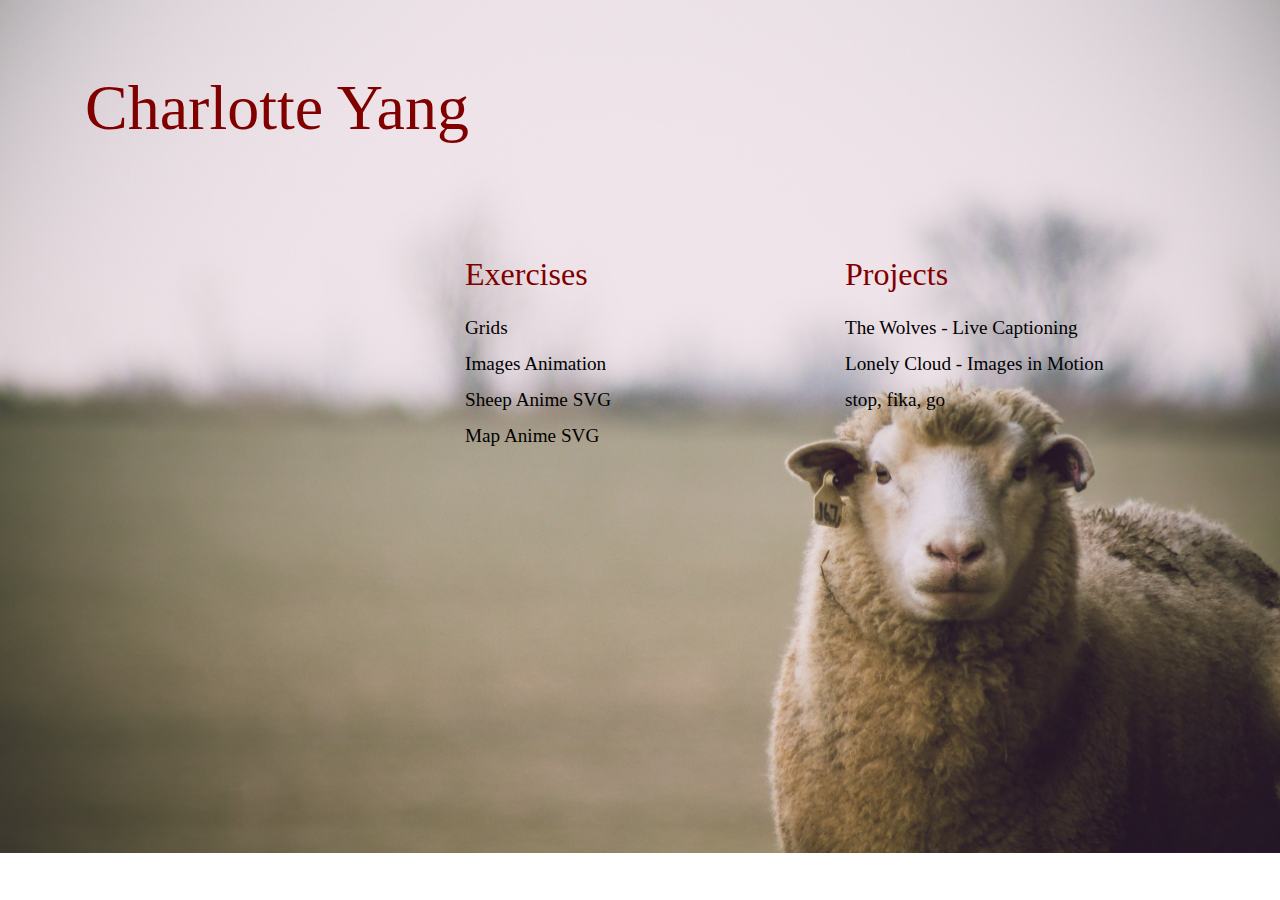
<file: index.html>
<!doctype html>

<html>
  <head>
    <!-- css -->
    <link rel="stylesheet" href="https://stackpath.bootstrapcdn.com/bootstrap/4.4.1/css/bootstrap.min.css" integrity="sha384-Vkoo8x4CGsO3+Hhxv8T/Q5PaXtkKtu6ug5TOeNV6gBiFeWPGFN9MuhOf23Q9Ifjh" crossorigin="anonymous">
    <link rel="stylesheet" href=home.css>

    <!-- library -->
    <script src="https://code.jquery.com/jquery-3.4.1.slim.min.js" integrity="sha384-J6qa4849blE2+poT4WnyKhv5vZF5SrPo0iEjwBvKU7imGFAV0wwj1yYfoRSJoZ+n" crossorigin="anonymous"></script>
    <script src="https://cdn.jsdelivr.net/npm/popper.js@1.16.0/dist/umd/popper.min.js" integrity="sha384-Q6E9RHvbIyZFJoft+2mJbHaEWldlvI9IOYy5n3zV9zzTtmI3UksdQRVvoxMfooAo" crossorigin="anonymous"></script>
    <script src="https://stackpath.bootstrapcdn.com/bootstrap/4.4.1/js/bootstrap.min.js" integrity="sha384-wfSDF2E50Y2D1uUdj0O3uMBJnjuUD4Ih7YwaYd1iqfktj0Uod8GCExl3Og8ifwB6" crossorigin="anonymous"></script>

    </head>

  <body>

    <div class="container" style="padding-top: 60px">
      <!-- first row -->
      <div class="row" style="padding-bottom: 20px">
        <div class="col-12" style="padding-bottom: 80px">
          <h1>Charlotte Yang</h1>
        </div>
      </div>
      <!-- second row -->
      <div class="row">
        <div class="col-4">

        </div>
        <div class="col-4">
            <h3>Exercises</h3>
            <a href="grids/grids.html"><h4>Grids</h4></a>
            <a href="U2_ex-images/index.html"><h4>Images Animation</h4></a>
            <a href="U2_animeSVG/index.html"><h4>Sheep Anime SVG</h4></a>
            <a href="U2_animeSVGonMAPS/index.html"><h4>Map Anime SVG</h4></a>
        </div>
        <div class="col-4">
             <h3>Projects</h3>
          <a href="p1-TheWolves/project1/wolves.html"><h4>The Wolves - Live Captioning</h4></a>
          <a href="P2_lonely-emotions/index.html"><h4>Lonely Cloud - Images in Motion</h4></a>
          <a href="P3_Fika/index.html"><h4>stop, fika, go</h4></a>
        </div>
      </div>

    </div>
  </body>

</html>
</file>
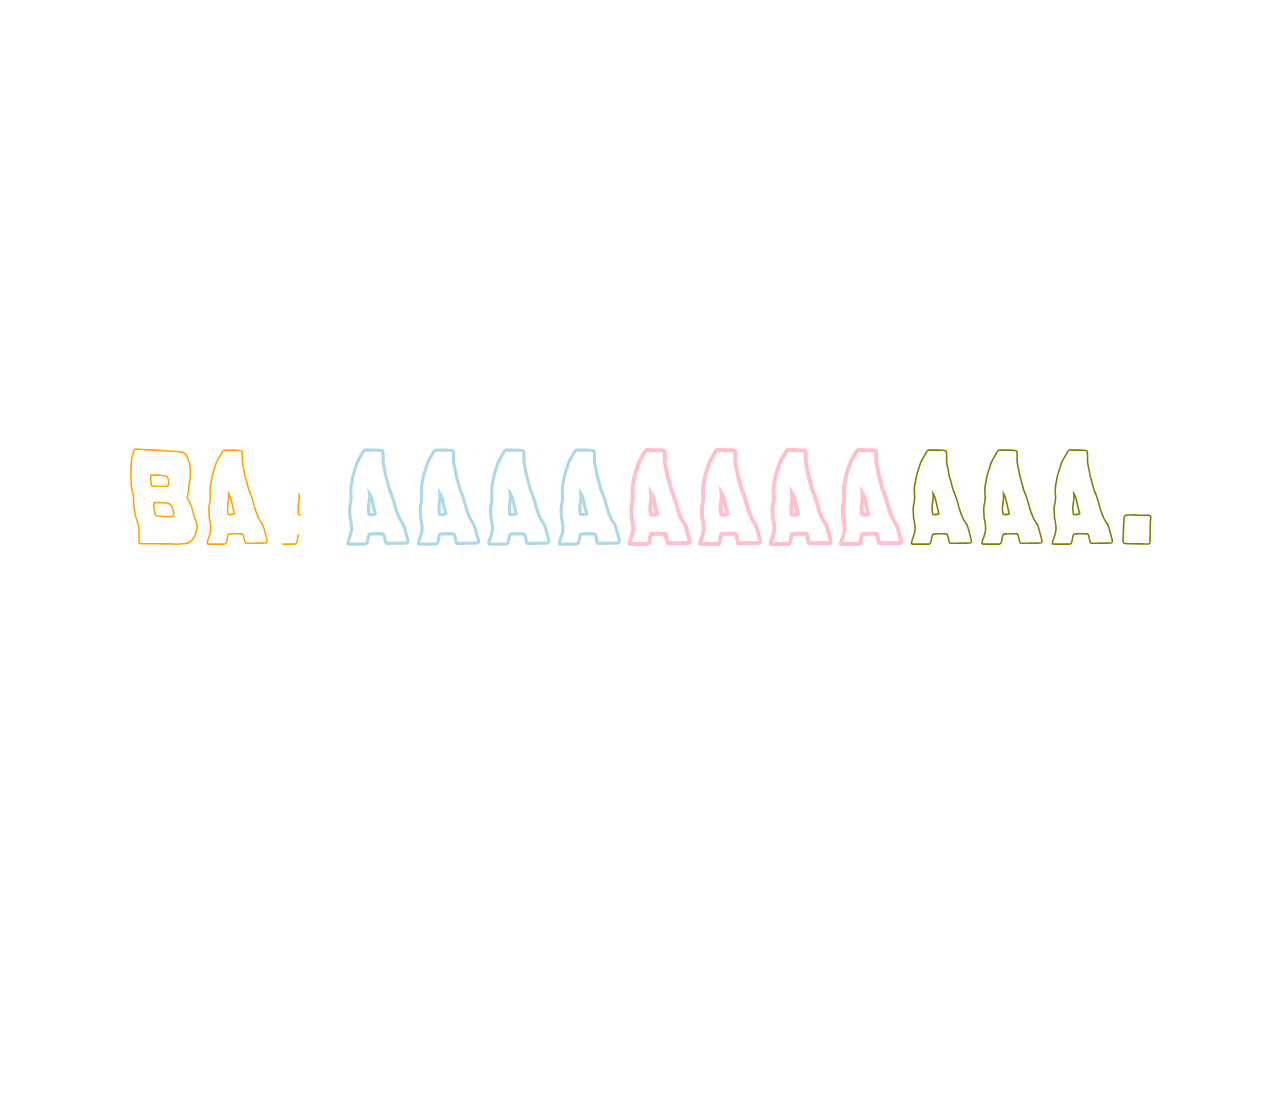
<file: mySVGtest2/index.html>
<html>

<head>
    <script src="lib/p5.min.js"></script>
    <script src="lib/anime.min.js"></script>
    
</head>

<body>
    <svg version="1.1" id="Layer_1" xmlns="http://www.w3.org/2000/svg" xmlns:xlink="http://www.w3.org/1999/xlink" x="0px" y="0px"
	 viewBox="0 0 792 612" style="enable-background:new 0 0 792 612;" xml:space="preserve">
<style type="text/css">
	.st0{fill:none;stroke:orange;stroke-width:1;stroke-miterlimit:10;}
	.st1{fill:none;stroke:lightblue;stroke-width:2;stroke-miterlimit:10;}
	.st2{fill:none;stroke:pink;stroke-width:2.5;stroke-miterlimit:10;}
	.st3{fill:none;stroke:olive;stroke-width:1;stroke-miterlimit:10;}
</style>
<path class="st0" d="M88,276.9c0.6,0,1.1,0,1.7,0l5.1,0.3c1.7,0.1,3.6,0.3,5.3,0.4c1.9,0.1,3.9,0.2,5.8,0.3l3.2,0.4
	c1,0.1,1.8,1,2.7,2c0.2,0.1,0.3,0.4,0.4,0.7c0.6,1.3,1.1,2.9,1.5,4.4c0.3,1.5,0.6,3.1,0.5,4.8v2.7c0,1.2-0.1,2.4-0.3,3.5
	c-0.3,1.2-0.4,2.5-0.6,3.7c-0.1,0.8-0.2,1.7-0.2,2.6c-0.1,1.2-0.3,2.3-0.7,3.3c-0.2,0.5-0.2,0.9,0.1,1.3c1,1.3,1.7,3.3,2.5,5.2
	l0.4,1.3c0.4,1.6,0.8,3.3,1.3,4.8c0.4,1.2,0.8,2.5,1.3,3.5c0.5,1.1,0.6,2.2,0.4,3.5c-0.4,3.2-1.3,5.8-2.8,7.6
	c-0.9,1.1-2,1.8-3.3,2.1c-0.8,0.2-1.7,0.4-2.7,0.4c-1.3,0-2.8,0.2-4.2,0.3c-0.5,0-1-0.1-1.5-0.1c-1.1-0.1-2.4-0.1-3.5-0.2
	c-0.6,0-1.2,0.1-1.8,0.1c-1.4,0-3-0.1-4.4-0.1h-9.5c-0.6,0-1.1-0.1-1.7-0.1c-0.2,0-0.4-0.1-0.5-0.2c-0.3-0.2-0.4-0.5-0.4-1v-1.1
	c0-2-0.1-4.2-0.1-6.2V326c-0.2-2.7-0.2-2.7-1-4.5c-0.6-1.2-1-2.7-1.3-4.2c-0.2-1.7-0.5-3.4-0.8-5.1c-0.1-1-0.2-2-0.2-3.2
	c0-1.9-0.2-3.8-0.7-5.6l-0.7-4.1c-0.1-0.3-0.1-0.6-0.1-0.9c-0.1-1.6-0.1-3.3-0.2-4.9c-0.1-1.6,0-3.2,0.1-4.7
	c0.1-1.6,0.2-3.2,0.2-4.7c0.1-1.4,0.3-2.8,0.7-3.9c0.2-0.5,0.3-1.1,0.5-1.6c0.1-0.4,0.2-0.9,0.4-1.2c0.3-0.7,0.6-1,1.1-1
	c1.5,0.1,3.1,0.1,4.7,0.2c1,0.1,2.1,0.2,3.3,0.2V276.9z M89.9,299.4c0.2,0.1,0.4,0.2,0.6,0.2c1-0.1,2,0,3.1,0.1
	c1.8,0.1,3.7,0.1,5.6,0.1c0.3,0,0.6-0.2,1-0.4c0.2-0.1,0.3-0.5,0.4-1c0.4-2.1-0.4-4.9-1.5-5c-0.4-0.1-0.9-0.3-1.4-0.3l-2.1-0.3
	c-0.6,0-1.3-0.1-1.9-0.1c-0.8,0-1.7,0.1-2.6-0.1c-0.5-0.1-1,0-1.6,0.1C89.4,295,89.4,297.2,89.9,299.4z M91.4,309.8
	c-0.1,1.1,0,2,0.1,3c0.1,1.4,0.4,2.8,0.7,4.1c0.2,0.9,0.4,1.3,0.9,1.4c1.2,0,2.4,0.1,3.6,0.2c1.4,0.1,3,0.4,4.5,0.2
	c0.6-0.1,1.3-0.1,2-0.3c0.5-0.1,0.9-1.1,0.7-2c0-0.1,0-0.4-0.1-0.5c-0.4-2.1-1.1-3.9-2.2-5c-0.1-0.1-0.3-0.2-0.4-0.2
	c-1.1-0.3-2.2-0.6-3.4-0.7c-1.7-0.1-3.6-0.1-5.3-0.1H91.4z"/>
<path class="st0" d="M138.1,329.8c-0.4,0.8-0.5,1.7-0.7,2.6c-0.1,0.7-0.2,1.3-0.4,2c-0.1,0.8-0.4,1.2-0.8,1.3
	c-0.2,0.1-0.5,0.2-0.7,0.2h-10.2c-0.1,0-0.3-0.2-0.5-0.3c0.1-1.3,0.3-2,0.7-3c0.6-1.2,0.9-2.7,1.3-4.1c0.3-1.3,0.3-2.8,0.2-4.1
	c-0.2-1.5-0.4-3.2-0.8-4.6c-0.1-0.2-0.1-0.4-0.1-0.6c0-1.9-0.3-3.9-0.2-5.9c0.1-1.2,0.3-2.4,0.6-3.5c0.2-1,0.3-2,0.3-3.2
	c-0.1-0.6,0-1.3-0.1-2c-0.3-3,0-5.7,0.7-8.4l0.1-0.7c0.4-2.7,1.2-5,2-7.3c0.2-0.5,0.4-1.1,0.5-1.7c0.4-1.3,0.9-2.5,1.5-3.5
	c1-1.6,1.9-3.3,2.9-5c0.4-0.7,0.8-1.1,1.3-1h2.8c1.9,0,4,0.1,5.9,0.1l1.8,0.3c0.3,0.1,0.5,0.4,0.5,0.9c0,0.4,0.1,0.7,0.1,1.1v3.8
	c0,1,0.1,2,0.3,2.9c0.5,2.2,1,4.5,1.3,6.8c0.1,0.6,0.3,1.1,0.5,1.6l1.8,6.7c0.4,1.5,1,2.6,1.5,3.9c0.6,1.6,1.2,3.4,1.7,5.3
	c0.7,3,1.6,5.8,2.8,8.5c0.4,1,0.9,1.8,1.4,2.7c0.2,0.4,0.5,0.7,0.7,1c0.7,0.8,1.2,2.1,1.6,3.6l1.7,6.3c0.1,0.3,0.2,0.6,0.2,0.9
	c0.2,0.9,0,1.8-0.6,1.8c-0.9,0-1.9,0.2-3,0.1c-0.9-0.1-1.9,0.2-2.9,0c-1-0.1-2.1,0.1-3.2,0.1h-3.2c-0.1,0-0.2-0.1-0.3-0.1
	c-0.4,0-0.7-0.3-0.8-1.2c-0.2-1.2-0.5-2.4-0.8-3.5c-0.2-0.8-0.4-1.1-0.8-1.1c-1.3,0-2.7,0-3.9-0.1c-1.1,0-2.2,0.2-3.4,0.1
	C139.3,329.6,138.7,329.7,138.1,329.8z M138.2,304.1c0.2,2.1,0.1,3.9-0.2,5.6c-0.1,0.5-0.2,1.1-0.2,1.7c-0.3,1.8-0.2,3.6,0.1,5.4
	c0,0.2,0.2,0.4,0.3,0.6c2,0.2,2.8,0.1,3.7-0.5c-0.1-0.3-0.1-0.7-0.2-1c-0.4-1.4-0.8-2.9-1.1-4.4c-0.3-1.7-0.8-3.4-1.2-5
	C139,305.8,138.8,305,138.2,304.1z"/>
<path class="st0" d="M182.2,329.8c-0.4,0.8-0.5,1.7-0.7,2.6c-0.1,0.7-0.2,1.3-0.4,2c-0.1,0.8-0.4,1.2-0.8,1.3
	c-0.2,0.1-0.5,0.2-0.7,0.2h-10.2c-0.1,0-0.3-0.2-0.5-0.3c0.1-1.3,0.3-2,0.7-3c0.6-1.2,0.9-2.7,1.3-4.1c0.3-1.3,0.3-2.8,0.2-4.1
	c-0.2-1.5-0.4-3.2-0.8-4.6c-0.1-0.2-0.1-0.4-0.1-0.6c0-1.9-0.3-3.9-0.2-5.9c0.1-1.2,0.3-2.4,0.6-3.5c0.2-1,0.3-2,0.3-3.2
	c-0.1-0.6,0-1.3-0.1-2c-0.3-3,0-5.7,0.7-8.4l0.1-0.7c0.4-2.7,1.2-5,2-7.3c0.2-0.5,0.4-1.1,0.5-1.7c0.4-1.3,0.9-2.5,1.5-3.5
	c1-1.6,1.9-3.3,2.9-5c0.4-0.7,0.8-1.1,1.3-1h2.8c1.9,0,4,0.1,5.9,0.1l1.8,0.3c0.3,0.1,0.5,0.4,0.5,0.9c0,0.4,0.1,0.7,0.1,1.1v3.8
	c0,1,0.1,2,0.3,2.9c0.5,2.2,1,4.5,1.3,6.8c0.1,0.6,0.3,1.1,0.5,1.6l1.8,6.7c0.4,1.5,1,2.6,1.5,3.9c0.6,1.6,1.2,3.4,1.7,5.3
	c0.7,3,1.6,5.8,2.8,8.5c0.4,1,0.9,1.8,1.4,2.7c0.2,0.4,0.5,0.7,0.7,1c0.7,0.8,1.2,2.1,1.6,3.6l1.7,6.3c0.1,0.3,0.2,0.6,0.2,0.9
	c0.2,0.9,0,1.8-0.6,1.8c-0.9,0-1.9,0.2-3,0.1c-0.9-0.1-1.9,0.2-2.9,0c-1-0.1-2.1,0.1-3.2,0.1h-3.2c-0.1,0-0.2-0.1-0.3-0.1
	c-0.4,0-0.7-0.3-0.8-1.2c-0.2-1.2-0.5-2.4-0.8-3.5c-0.2-0.8-0.4-1.1-0.8-1.1c-1.3,0-2.7,0-3.9-0.1c-1.1,0-2.2,0.2-3.4,0.1
	C183.4,329.6,182.8,329.7,182.2,329.8z M182.3,304.1c0.2,2.1,0.1,3.9-0.2,5.6c-0.1,0.5-0.2,1.1-0.2,1.7c-0.3,1.8-0.2,3.6,0.1,5.4
	c0,0.2,0.2,0.4,0.3,0.6c2,0.2,2.8,0.1,3.7-0.5c-0.1-0.3-0.1-0.7-0.2-1c-0.4-1.4-0.8-2.9-1.1-4.4c-0.3-1.7-0.8-3.4-1.2-5
	C183.1,305.8,182.9,305,182.3,304.1z"/>
<path class="st1" d="M226.3,329.8c-0.4,0.8-0.5,1.7-0.7,2.6c-0.1,0.7-0.2,1.3-0.4,2c-0.1,0.8-0.4,1.2-0.8,1.3
	c-0.2,0.1-0.5,0.2-0.7,0.2h-10.2c-0.1,0-0.3-0.2-0.5-0.3c0.1-1.3,0.3-2,0.7-3c0.6-1.2,0.9-2.7,1.3-4.1c0.3-1.3,0.3-2.8,0.2-4.1
	c-0.2-1.5-0.4-3.2-0.8-4.6c-0.1-0.2-0.1-0.4-0.1-0.6c0-1.9-0.3-3.9-0.2-5.9c0.1-1.2,0.3-2.4,0.6-3.5c0.2-1,0.3-2,0.3-3.2
	c-0.1-0.6,0-1.3-0.1-2c-0.3-3,0-5.7,0.7-8.4l0.1-0.7c0.4-2.7,1.2-5,2-7.3c0.2-0.5,0.4-1.1,0.5-1.7c0.4-1.3,0.9-2.5,1.5-3.5
	c1-1.6,1.9-3.3,2.9-5c0.4-0.7,0.8-1.1,1.3-1h2.8c1.9,0,4,0.1,5.9,0.1l1.8,0.3c0.3,0.1,0.5,0.4,0.5,0.9c0,0.4,0.1,0.7,0.1,1.1v3.8
	c0,1,0.1,2,0.3,2.9c0.5,2.2,1,4.5,1.3,6.8c0.1,0.6,0.3,1.1,0.5,1.6l1.8,6.7c0.4,1.5,1,2.6,1.5,3.9c0.6,1.6,1.2,3.4,1.7,5.3
	c0.7,3,1.6,5.8,2.8,8.5c0.4,1,0.9,1.8,1.4,2.7c0.2,0.4,0.5,0.7,0.7,1c0.7,0.8,1.2,2.1,1.6,3.6l1.7,6.3c0.1,0.3,0.2,0.6,0.2,0.9
	c0.2,0.9,0,1.8-0.6,1.8c-0.9,0-1.9,0.2-3,0.1c-0.9-0.1-1.9,0.2-2.9,0c-1-0.1-2.1,0.1-3.2,0.1h-3.2c-0.1,0-0.2-0.1-0.3-0.1
	c-0.4,0-0.7-0.3-0.8-1.2c-0.2-1.2-0.5-2.4-0.8-3.5c-0.2-0.8-0.4-1.1-0.8-1.1c-1.3,0-2.7,0-3.9-0.1c-1.1,0-2.2,0.2-3.4,0.1
	C227.6,329.6,226.9,329.7,226.3,329.8z M226.4,304.1c0.2,2.1,0.1,3.9-0.2,5.6c-0.1,0.5-0.2,1.1-0.2,1.7c-0.3,1.8-0.2,3.6,0.1,5.4
	c0,0.2,0.2,0.4,0.3,0.6c2,0.2,2.8,0.1,3.7-0.5c-0.1-0.3-0.1-0.7-0.2-1c-0.4-1.4-0.8-2.9-1.1-4.4c-0.3-1.7-0.8-3.4-1.2-5
	C227.3,305.8,227.1,305,226.4,304.1z"/>
<path class="st1" d="M270.5,329.8c-0.4,0.8-0.5,1.7-0.7,2.6c-0.1,0.7-0.2,1.3-0.4,2c-0.1,0.8-0.4,1.2-0.8,1.3
	c-0.2,0.1-0.5,0.2-0.7,0.2h-10.2c-0.1,0-0.3-0.2-0.5-0.3c0.1-1.3,0.3-2,0.7-3c0.6-1.2,0.9-2.7,1.3-4.1c0.3-1.3,0.3-2.8,0.2-4.1
	c-0.2-1.5-0.4-3.2-0.8-4.6c-0.1-0.2-0.1-0.4-0.1-0.6c0-1.9-0.3-3.9-0.2-5.9c0.1-1.2,0.3-2.4,0.6-3.5c0.2-1,0.3-2,0.3-3.2
	c-0.1-0.6,0-1.3-0.1-2c-0.3-3,0-5.7,0.7-8.4l0.1-0.7c0.4-2.7,1.2-5,2-7.3c0.2-0.5,0.4-1.1,0.5-1.7c0.4-1.3,0.9-2.5,1.5-3.5
	c1-1.6,1.9-3.3,2.9-5c0.4-0.7,0.8-1.1,1.3-1h2.8c1.9,0,4,0.1,5.9,0.1l1.8,0.3c0.3,0.1,0.5,0.4,0.5,0.9c0,0.4,0.1,0.7,0.1,1.1v3.8
	c0,1,0.1,2,0.3,2.9c0.5,2.2,1,4.5,1.3,6.8c0.1,0.6,0.3,1.1,0.5,1.6l1.8,6.7c0.4,1.5,1,2.6,1.5,3.9c0.6,1.6,1.2,3.4,1.7,5.3
	c0.7,3,1.6,5.8,2.8,8.5c0.4,1,0.9,1.8,1.4,2.7c0.2,0.4,0.5,0.7,0.7,1c0.7,0.8,1.2,2.1,1.6,3.6l1.7,6.3c0.1,0.3,0.2,0.6,0.2,0.9
	c0.2,0.9,0,1.8-0.6,1.8c-0.9,0-1.9,0.2-3,0.1c-0.9-0.1-1.9,0.2-2.9,0c-1-0.1-2.1,0.1-3.2,0.1h-3.2c-0.1,0-0.2-0.1-0.3-0.1
	c-0.4,0-0.7-0.3-0.8-1.2c-0.2-1.2-0.5-2.4-0.8-3.5c-0.2-0.8-0.4-1.1-0.8-1.1c-1.3,0-2.7,0-3.9-0.1c-1.1,0-2.2,0.2-3.4,0.1
	C271.7,329.6,271.1,329.7,270.5,329.8z M270.6,304.1c0.2,2.1,0.1,3.9-0.2,5.6c-0.1,0.5-0.2,1.1-0.2,1.7c-0.3,1.8-0.2,3.6,0.1,5.4
	c0,0.2,0.2,0.4,0.3,0.6c2,0.2,2.8,0.1,3.7-0.5c-0.1-0.3-0.1-0.7-0.2-1c-0.4-1.4-0.8-2.9-1.1-4.4c-0.3-1.7-0.8-3.4-1.2-5
	C271.4,305.8,271.2,305,270.6,304.1z"/>
<path class="st1" d="M314.6,329.8c-0.4,0.8-0.5,1.7-0.7,2.6c-0.1,0.7-0.2,1.3-0.4,2c-0.1,0.8-0.4,1.2-0.8,1.3
	c-0.2,0.1-0.5,0.2-0.7,0.2h-10.2c-0.1,0-0.3-0.2-0.5-0.3c0.1-1.3,0.3-2,0.7-3c0.6-1.2,0.9-2.7,1.3-4.1c0.3-1.3,0.3-2.8,0.2-4.1
	c-0.2-1.5-0.4-3.2-0.8-4.6c-0.1-0.2-0.1-0.4-0.1-0.6c0-1.9-0.3-3.9-0.2-5.9c0.1-1.2,0.3-2.4,0.6-3.5c0.2-1,0.3-2,0.3-3.2
	c-0.1-0.6,0-1.3-0.1-2c-0.3-3,0-5.7,0.7-8.4l0.1-0.7c0.4-2.7,1.2-5,2-7.3c0.2-0.5,0.4-1.1,0.5-1.7c0.4-1.3,0.9-2.5,1.5-3.5
	c1-1.6,1.9-3.3,2.9-5c0.4-0.7,0.8-1.1,1.3-1h2.8c1.9,0,4,0.1,5.9,0.1l1.8,0.3c0.3,0.1,0.5,0.4,0.5,0.9c0,0.4,0.1,0.7,0.1,1.1v3.8
	c0,1,0.1,2,0.3,2.9c0.5,2.2,1,4.5,1.3,6.8c0.1,0.6,0.3,1.1,0.5,1.6l1.8,6.7c0.4,1.5,1,2.6,1.5,3.9c0.6,1.6,1.2,3.4,1.7,5.3
	c0.7,3,1.6,5.8,2.8,8.5c0.4,1,0.9,1.8,1.4,2.7c0.2,0.4,0.5,0.7,0.7,1c0.7,0.8,1.2,2.1,1.6,3.6l1.7,6.3c0.1,0.3,0.2,0.6,0.2,0.9
	c0.2,0.9,0,1.8-0.6,1.8c-0.9,0-1.9,0.2-3,0.1c-0.9-0.1-1.9,0.2-2.9,0c-1-0.1-2.1,0.1-3.2,0.1h-3.2c-0.1,0-0.2-0.1-0.3-0.1
	c-0.4,0-0.7-0.3-0.8-1.2c-0.2-1.2-0.5-2.4-0.8-3.5c-0.2-0.8-0.4-1.1-0.8-1.1c-1.3,0-2.7,0-3.9-0.1c-1.1,0-2.2,0.2-3.4,0.1
	C315.8,329.6,315.2,329.7,314.6,329.8z M314.7,304.1c0.2,2.1,0.1,3.9-0.2,5.6c-0.1,0.5-0.2,1.1-0.2,1.7c-0.3,1.8-0.2,3.6,0.1,5.4
	c0,0.2,0.2,0.4,0.3,0.6c2,0.2,2.8,0.1,3.7-0.5c-0.1-0.3-0.1-0.7-0.2-1c-0.4-1.4-0.8-2.9-1.1-4.4c-0.3-1.7-0.8-3.4-1.2-5
	C315.5,305.8,315.3,305,314.7,304.1z"/>
<path class="st1" d="M358.8,329.8c-0.4,0.8-0.5,1.7-0.7,2.6c-0.1,0.7-0.2,1.3-0.4,2c-0.1,0.8-0.4,1.2-0.8,1.3
	c-0.2,0.1-0.5,0.2-0.7,0.2h-10.2c-0.1,0-0.3-0.2-0.5-0.3c0.1-1.3,0.3-2,0.7-3c0.6-1.2,0.9-2.7,1.3-4.1c0.3-1.3,0.3-2.8,0.2-4.1
	c-0.2-1.5-0.4-3.2-0.8-4.6c-0.1-0.2-0.1-0.4-0.1-0.6c0-1.9-0.3-3.9-0.2-5.9c0.1-1.2,0.3-2.4,0.6-3.5c0.2-1,0.3-2,0.3-3.2
	c-0.1-0.6,0-1.3-0.1-2c-0.3-3,0-5.7,0.7-8.4l0.1-0.7c0.4-2.7,1.2-5,2-7.3c0.2-0.5,0.4-1.1,0.5-1.7c0.4-1.3,0.9-2.5,1.5-3.5
	c1-1.6,1.9-3.3,2.9-5c0.4-0.7,0.8-1.1,1.3-1h2.8c1.9,0,4,0.1,5.9,0.1l1.8,0.3c0.3,0.1,0.5,0.4,0.5,0.9c0,0.4,0.1,0.7,0.1,1.1v3.8
	c0,1,0.1,2,0.3,2.9c0.5,2.2,1,4.5,1.3,6.8c0.1,0.6,0.3,1.1,0.5,1.6l1.8,6.7c0.4,1.5,1,2.6,1.5,3.9c0.6,1.6,1.2,3.4,1.7,5.3
	c0.7,3,1.6,5.8,2.8,8.5c0.4,1,0.9,1.8,1.4,2.7c0.2,0.4,0.5,0.7,0.7,1c0.7,0.8,1.2,2.1,1.6,3.6l1.7,6.3c0.1,0.3,0.2,0.6,0.2,0.9
	c0.2,0.9,0,1.8-0.6,1.8c-0.9,0-1.9,0.2-3,0.1c-0.9-0.1-1.9,0.2-2.9,0c-1-0.1-2.1,0.1-3.2,0.1h-3.2c-0.1,0-0.2-0.1-0.3-0.1
	c-0.4,0-0.7-0.3-0.8-1.2c-0.2-1.2-0.5-2.4-0.8-3.5c-0.2-0.8-0.4-1.1-0.8-1.1c-1.3,0-2.7,0-3.9-0.1c-1.1,0-2.2,0.2-3.4,0.1
	C360,329.6,359.4,329.7,358.8,329.8z M358.9,304.1c0.2,2.1,0.1,3.9-0.2,5.6c-0.1,0.5-0.2,1.1-0.2,1.7c-0.3,1.8-0.2,3.6,0.1,5.4
	c0,0.2,0.2,0.4,0.3,0.6c2,0.2,2.8,0.1,3.7-0.5c-0.1-0.3-0.1-0.7-0.2-1c-0.4-1.4-0.8-2.9-1.1-4.4c-0.3-1.7-0.8-3.4-1.2-5
	C359.7,305.8,359.5,305,358.9,304.1z"/>
<path class="st2" d="M402.9,329.8c-0.4,0.8-0.5,1.7-0.7,2.6c-0.1,0.7-0.2,1.3-0.4,2c-0.1,0.8-0.4,1.2-0.8,1.3
	c-0.2,0.1-0.5,0.2-0.7,0.2H390c-0.1,0-0.3-0.2-0.5-0.3c0.1-1.3,0.3-2,0.7-3c0.6-1.2,0.9-2.7,1.3-4.1c0.3-1.3,0.3-2.8,0.2-4.1
	c-0.2-1.5-0.4-3.2-0.8-4.6c-0.1-0.2-0.1-0.4-0.1-0.6c0-1.9-0.3-3.9-0.2-5.9c0.1-1.2,0.3-2.4,0.6-3.5c0.2-1,0.3-2,0.3-3.2
	c-0.1-0.6,0-1.3-0.1-2c-0.3-3,0-5.7,0.7-8.4l0.1-0.7c0.4-2.7,1.2-5,2-7.3c0.2-0.5,0.4-1.1,0.5-1.7c0.4-1.3,0.9-2.5,1.5-3.5
	c1-1.6,1.9-3.3,2.9-5c0.4-0.7,0.8-1.1,1.3-1h2.8c1.9,0,4,0.1,5.9,0.1l1.8,0.3c0.3,0.1,0.5,0.4,0.5,0.9c0,0.4,0.1,0.7,0.1,1.1v3.8
	c0,1,0.1,2,0.3,2.9c0.5,2.2,1,4.5,1.3,6.8c0.1,0.6,0.3,1.1,0.5,1.6l1.8,6.7c0.4,1.5,1,2.6,1.5,3.9c0.6,1.6,1.2,3.4,1.7,5.3
	c0.7,3,1.6,5.8,2.8,8.5c0.4,1,0.9,1.8,1.4,2.7c0.2,0.4,0.5,0.7,0.7,1c0.7,0.8,1.2,2.1,1.6,3.6l1.7,6.3c0.1,0.3,0.2,0.6,0.2,0.9
	c0.2,0.9,0,1.8-0.6,1.8c-0.9,0-1.9,0.2-3,0.1c-0.9-0.1-1.9,0.2-2.9,0c-1-0.1-2.1,0.1-3.2,0.1h-3.2c-0.1,0-0.2-0.1-0.3-0.1
	c-0.4,0-0.7-0.3-0.8-1.2c-0.2-1.2-0.5-2.4-0.8-3.5c-0.2-0.8-0.4-1.1-0.8-1.1c-1.3,0-2.7,0-3.9-0.1c-1.1,0-2.2,0.2-3.4,0.1
	C404.1,329.6,403.5,329.7,402.9,329.8z M403,304.1c0.2,2.1,0.1,3.9-0.2,5.6c-0.1,0.5-0.2,1.1-0.2,1.7c-0.3,1.8-0.2,3.6,0.1,5.4
	c0,0.2,0.2,0.4,0.3,0.6c2,0.2,2.8,0.1,3.7-0.5c-0.1-0.3-0.1-0.7-0.2-1c-0.4-1.4-0.8-2.9-1.1-4.4c-0.3-1.7-0.8-3.4-1.2-5
	C403.8,305.8,403.6,305,403,304.1z"/>
<path class="st2" d="M447,329.8c-0.4,0.8-0.5,1.7-0.7,2.6c-0.1,0.7-0.2,1.3-0.4,2c-0.1,0.8-0.4,1.2-0.8,1.3
	c-0.2,0.1-0.5,0.2-0.7,0.2h-10.2c-0.1,0-0.3-0.2-0.5-0.3c0.1-1.3,0.3-2,0.7-3c0.6-1.2,0.9-2.7,1.3-4.1c0.3-1.3,0.3-2.8,0.2-4.1
	c-0.2-1.5-0.4-3.2-0.8-4.6c-0.1-0.2-0.1-0.4-0.1-0.6c0-1.9-0.3-3.9-0.2-5.9c0.1-1.2,0.3-2.4,0.6-3.5c0.2-1,0.3-2,0.3-3.2
	c-0.1-0.6,0-1.3-0.1-2c-0.3-3,0-5.7,0.7-8.4l0.1-0.7c0.4-2.7,1.2-5,2-7.3c0.2-0.5,0.4-1.1,0.5-1.7c0.4-1.3,0.9-2.5,1.5-3.5
	c1-1.6,1.9-3.3,2.9-5c0.4-0.7,0.8-1.1,1.3-1h2.8c1.9,0,4,0.1,5.9,0.1l1.8,0.3c0.3,0.1,0.5,0.4,0.5,0.9c0,0.4,0.1,0.7,0.1,1.1v3.8
	c0,1,0.1,2,0.3,2.9c0.5,2.2,1,4.5,1.3,6.8c0.1,0.6,0.3,1.1,0.5,1.6l1.8,6.7c0.4,1.5,1,2.6,1.5,3.9c0.6,1.6,1.2,3.4,1.7,5.3
	c0.7,3,1.6,5.8,2.8,8.5c0.4,1,0.9,1.8,1.4,2.7c0.2,0.4,0.5,0.7,0.7,1c0.7,0.8,1.2,2.1,1.6,3.6l1.7,6.3c0.1,0.3,0.2,0.6,0.2,0.9
	c0.2,0.9,0,1.8-0.6,1.8c-0.9,0-1.9,0.2-3,0.1c-0.9-0.1-1.9,0.2-2.9,0c-1-0.1-2.1,0.1-3.2,0.1h-3.2c-0.1,0-0.2-0.1-0.3-0.1
	c-0.4,0-0.7-0.3-0.8-1.2c-0.2-1.2-0.5-2.4-0.8-3.5c-0.2-0.8-0.4-1.1-0.8-1.1c-1.3,0-2.7,0-3.9-0.1c-1.1,0-2.2,0.2-3.4,0.1
	C448.3,329.6,447.6,329.7,447,329.8z M447.1,304.1c0.2,2.1,0.1,3.9-0.2,5.6c-0.1,0.5-0.2,1.1-0.2,1.7c-0.3,1.8-0.2,3.6,0.1,5.4
	c0,0.2,0.2,0.4,0.3,0.6c2,0.2,2.8,0.1,3.7-0.5c-0.1-0.3-0.1-0.7-0.2-1c-0.4-1.4-0.8-2.9-1.1-4.4c-0.3-1.7-0.8-3.4-1.2-5
	C448,305.8,447.7,305,447.1,304.1z"/>
<path class="st2" d="M491.2,329.8c-0.4,0.8-0.5,1.7-0.7,2.6c-0.1,0.7-0.2,1.3-0.4,2c-0.1,0.8-0.4,1.2-0.8,1.3
	c-0.2,0.1-0.5,0.2-0.7,0.2h-10.2c-0.1,0-0.3-0.2-0.5-0.3c0.1-1.3,0.3-2,0.7-3c0.6-1.2,0.9-2.7,1.3-4.1c0.3-1.3,0.3-2.8,0.2-4.1
	c-0.2-1.5-0.4-3.2-0.8-4.6c-0.1-0.2-0.1-0.4-0.1-0.6c0-1.9-0.3-3.9-0.2-5.9c0.1-1.2,0.3-2.4,0.6-3.5c0.2-1,0.3-2,0.3-3.2
	c-0.1-0.6,0-1.3-0.1-2c-0.3-3,0-5.7,0.7-8.4l0.1-0.7c0.4-2.7,1.2-5,2-7.3c0.2-0.5,0.4-1.1,0.5-1.7c0.4-1.3,0.9-2.5,1.5-3.5
	c1-1.6,1.9-3.3,2.9-5c0.4-0.7,0.8-1.1,1.3-1h2.8c1.9,0,4,0.1,5.9,0.1l1.8,0.3c0.3,0.1,0.5,0.4,0.5,0.9c0,0.4,0.1,0.7,0.1,1.1v3.8
	c0,1,0.1,2,0.3,2.9c0.5,2.2,1,4.5,1.3,6.8c0.1,0.6,0.3,1.1,0.5,1.6l1.8,6.7c0.4,1.5,1,2.6,1.5,3.9c0.6,1.6,1.2,3.4,1.7,5.3
	c0.7,3,1.6,5.8,2.8,8.5c0.4,1,0.9,1.8,1.4,2.7c0.2,0.4,0.5,0.7,0.7,1c0.7,0.8,1.2,2.1,1.6,3.6l1.7,6.3c0.1,0.3,0.2,0.6,0.2,0.9
	c0.2,0.9,0,1.8-0.6,1.8c-0.9,0-1.9,0.2-3,0.1c-0.9-0.1-1.9,0.2-2.9,0c-1-0.1-2.1,0.1-3.2,0.1h-3.2c-0.1,0-0.2-0.1-0.3-0.1
	c-0.4,0-0.7-0.3-0.8-1.2c-0.2-1.2-0.5-2.4-0.8-3.5c-0.2-0.8-0.4-1.1-0.8-1.1c-1.3,0-2.7,0-3.9-0.1c-1.1,0-2.2,0.2-3.4,0.1
	C492.4,329.6,491.8,329.7,491.2,329.8z M491.3,304.1c0.2,2.1,0.1,3.9-0.2,5.6c-0.1,0.5-0.2,1.1-0.2,1.7c-0.3,1.8-0.2,3.6,0.1,5.4
	c0,0.2,0.2,0.4,0.3,0.6c2,0.2,2.8,0.1,3.7-0.5c-0.1-0.3-0.1-0.7-0.2-1c-0.4-1.4-0.8-2.9-1.1-4.4c-0.3-1.7-0.8-3.4-1.2-5
	C492.1,305.8,491.9,305,491.3,304.1z"/>
<path class="st2" d="M535.3,329.8c-0.4,0.8-0.5,1.7-0.7,2.6c-0.1,0.7-0.2,1.3-0.4,2c-0.1,0.8-0.4,1.2-0.8,1.3
	c-0.2,0.1-0.5,0.2-0.7,0.2h-10.2c-0.1,0-0.3-0.2-0.5-0.3c0.1-1.3,0.3-2,0.7-3c0.6-1.2,0.9-2.7,1.3-4.1c0.3-1.3,0.3-2.8,0.2-4.1
	c-0.2-1.5-0.4-3.2-0.8-4.6c-0.1-0.2-0.1-0.4-0.1-0.6c0-1.9-0.3-3.9-0.2-5.9c0.1-1.2,0.3-2.4,0.6-3.5c0.2-1,0.3-2,0.3-3.2
	c-0.1-0.6,0-1.3-0.1-2c-0.3-3,0-5.7,0.7-8.4l0.1-0.7c0.4-2.7,1.2-5,2-7.3c0.2-0.5,0.4-1.1,0.5-1.7c0.4-1.3,0.9-2.5,1.5-3.5
	c1-1.6,1.9-3.3,2.9-5c0.4-0.7,0.8-1.1,1.3-1h2.8c1.9,0,4,0.1,5.9,0.1l1.8,0.3c0.3,0.1,0.5,0.4,0.5,0.9c0,0.4,0.1,0.7,0.1,1.1v3.8
	c0,1,0.1,2,0.3,2.9c0.5,2.2,1,4.5,1.3,6.8c0.1,0.6,0.3,1.1,0.5,1.6l1.8,6.7c0.4,1.5,1,2.6,1.5,3.9c0.6,1.6,1.2,3.4,1.7,5.3
	c0.7,3,1.6,5.8,2.8,8.5c0.4,1,0.9,1.8,1.4,2.7c0.2,0.4,0.5,0.7,0.7,1c0.7,0.8,1.2,2.1,1.6,3.6l1.7,6.3c0.1,0.3,0.2,0.6,0.2,0.9
	c0.2,0.9,0,1.8-0.6,1.8c-0.9,0-1.9,0.2-3,0.1c-0.9-0.1-1.9,0.2-2.9,0c-1-0.1-2.1,0.1-3.2,0.1h-3.2c-0.1,0-0.2-0.1-0.3-0.1
	c-0.4,0-0.7-0.3-0.8-1.2c-0.2-1.2-0.5-2.4-0.8-3.5c-0.2-0.8-0.4-1.1-0.8-1.1c-1.3,0-2.7,0-3.9-0.1c-1.1,0-2.2,0.2-3.4,0.1
	C536.5,329.6,535.9,329.7,535.3,329.8z M535.4,304.1c0.2,2.1,0.1,3.9-0.2,5.6c-0.1,0.5-0.2,1.1-0.2,1.7c-0.3,1.8-0.2,3.6,0.1,5.4
	c0,0.2,0.2,0.4,0.3,0.6c2,0.2,2.8,0.1,3.7-0.5c-0.1-0.3-0.1-0.7-0.2-1c-0.4-1.4-0.8-2.9-1.1-4.4c-0.3-1.7-0.8-3.4-1.2-5
	C536.2,305.8,536,305,535.4,304.1z"/>
<path class="st3" d="M579.4,329.8c-0.4,0.8-0.5,1.7-0.7,2.6c-0.1,0.7-0.2,1.3-0.4,2c-0.1,0.8-0.4,1.2-0.8,1.3
	c-0.2,0.1-0.5,0.2-0.7,0.2h-10.2c-0.1,0-0.3-0.2-0.5-0.3c0.1-1.3,0.3-2,0.7-3c0.6-1.2,0.9-2.7,1.3-4.1c0.3-1.3,0.3-2.8,0.2-4.1
	c-0.2-1.5-0.4-3.2-0.8-4.6c-0.1-0.2-0.1-0.4-0.1-0.6c0-1.9-0.3-3.9-0.2-5.9c0.1-1.2,0.3-2.4,0.6-3.5c0.2-1,0.3-2,0.3-3.2
	c-0.1-0.6,0-1.3-0.1-2c-0.3-3,0-5.7,0.7-8.4l0.1-0.7c0.4-2.7,1.2-5,2-7.3c0.2-0.5,0.4-1.1,0.5-1.7c0.4-1.3,0.9-2.5,1.5-3.5
	c1-1.6,1.9-3.3,2.9-5c0.4-0.7,0.8-1.1,1.3-1h2.8c1.9,0,4,0.1,5.9,0.1l1.8,0.3c0.3,0.1,0.5,0.4,0.5,0.9c0,0.4,0.1,0.7,0.1,1.1v3.8
	c0,1,0.1,2,0.3,2.9c0.5,2.2,1,4.5,1.3,6.8c0.1,0.6,0.3,1.1,0.5,1.6l1.8,6.7c0.4,1.5,1,2.6,1.5,3.9c0.6,1.6,1.2,3.4,1.7,5.3
	c0.7,3,1.6,5.8,2.8,8.5c0.4,1,0.9,1.8,1.4,2.7c0.2,0.4,0.5,0.7,0.7,1c0.7,0.8,1.2,2.1,1.6,3.6l1.7,6.3c0.1,0.3,0.2,0.6,0.2,0.9
	c0.2,0.9,0,1.8-0.6,1.8c-0.9,0-1.9,0.2-3,0.1c-0.9-0.1-1.9,0.2-2.9,0c-1-0.1-2.1,0.1-3.2,0.1h-3.2c-0.1,0-0.2-0.1-0.3-0.1
	c-0.4,0-0.7-0.3-0.8-1.2c-0.2-1.2-0.5-2.4-0.8-3.5c-0.2-0.8-0.4-1.1-0.8-1.1c-1.3,0-2.7,0-3.9-0.1c-1.1,0-2.2,0.2-3.4,0.1
	C580.7,329.6,580.1,329.7,579.4,329.8z M579.6,304.1c0.2,2.1,0.1,3.9-0.2,5.6c-0.1,0.5-0.2,1.1-0.2,1.7c-0.3,1.8-0.2,3.6,0.1,5.4
	c0,0.2,0.2,0.4,0.3,0.6c2,0.2,2.8,0.1,3.7-0.5c-0.1-0.3-0.1-0.7-0.2-1c-0.4-1.4-0.8-2.9-1.1-4.4c-0.3-1.7-0.8-3.4-1.2-5
	C580.4,305.8,580.2,305,579.6,304.1z"/>
<path class="st3" d="M623.6,329.8c-0.4,0.8-0.5,1.7-0.7,2.6c-0.1,0.7-0.2,1.3-0.4,2c-0.1,0.8-0.4,1.2-0.8,1.3
	c-0.2,0.1-0.5,0.2-0.7,0.2h-10.2c-0.1,0-0.3-0.2-0.5-0.3c0.1-1.3,0.3-2,0.7-3c0.6-1.2,0.9-2.7,1.3-4.1c0.3-1.3,0.3-2.8,0.2-4.1
	c-0.2-1.5-0.4-3.2-0.8-4.6c-0.1-0.2-0.1-0.4-0.1-0.6c0-1.9-0.3-3.9-0.2-5.9c0.1-1.2,0.3-2.4,0.6-3.5c0.2-1,0.3-2,0.3-3.2
	c-0.1-0.6,0-1.3-0.1-2c-0.3-3,0-5.7,0.7-8.4l0.1-0.7c0.4-2.7,1.2-5,2-7.3c0.2-0.5,0.4-1.1,0.5-1.7c0.4-1.3,0.9-2.5,1.5-3.5
	c1-1.6,1.9-3.3,2.9-5c0.4-0.7,0.8-1.1,1.3-1h2.8c1.9,0,4,0.1,5.9,0.1l1.8,0.3c0.3,0.1,0.5,0.4,0.5,0.9c0,0.4,0.1,0.7,0.1,1.1v3.8
	c0,1,0.1,2,0.3,2.9c0.5,2.2,1,4.5,1.3,6.8c0.1,0.6,0.3,1.1,0.5,1.6l1.8,6.7c0.4,1.5,1,2.6,1.5,3.9c0.6,1.6,1.2,3.4,1.7,5.3
	c0.7,3,1.6,5.8,2.8,8.5c0.4,1,0.9,1.8,1.4,2.7c0.2,0.4,0.5,0.7,0.7,1c0.7,0.8,1.2,2.1,1.6,3.6l1.7,6.3c0.1,0.3,0.2,0.6,0.2,0.9
	c0.2,0.9,0,1.8-0.6,1.8c-0.9,0-1.9,0.2-3,0.1c-0.9-0.1-1.9,0.2-2.9,0c-1-0.1-2.1,0.1-3.2,0.1h-3.2c-0.1,0-0.2-0.1-0.3-0.1
	c-0.4,0-0.7-0.3-0.8-1.2c-0.2-1.2-0.5-2.4-0.8-3.5c-0.2-0.8-0.4-1.1-0.8-1.1c-1.3,0-2.7,0-3.9-0.1c-1.1,0-2.2,0.2-3.4,0.1
	C624.8,329.6,624.2,329.7,623.6,329.8z M623.7,304.1c0.2,2.1,0.1,3.9-0.2,5.6c-0.1,0.5-0.2,1.1-0.2,1.7c-0.3,1.8-0.2,3.6,0.1,5.4
	c0,0.2,0.2,0.4,0.3,0.6c2,0.2,2.8,0.1,3.7-0.5c-0.1-0.3-0.1-0.7-0.2-1c-0.4-1.4-0.8-2.9-1.1-4.4c-0.3-1.7-0.8-3.4-1.2-5
	C624.5,305.8,624.3,305,623.7,304.1z"/>
<path class="st3" d="M667.7,329.8c-0.4,0.8-0.5,1.7-0.7,2.6c-0.1,0.7-0.2,1.3-0.4,2c-0.1,0.8-0.4,1.2-0.8,1.3
	c-0.2,0.1-0.5,0.2-0.7,0.2h-10.2c-0.1,0-0.3-0.2-0.5-0.3c0.1-1.3,0.3-2,0.7-3c0.6-1.2,0.9-2.7,1.3-4.1c0.3-1.3,0.3-2.8,0.2-4.1
	c-0.2-1.5-0.4-3.2-0.8-4.6c-0.1-0.2-0.1-0.4-0.1-0.6c0-1.9-0.3-3.9-0.2-5.9c0.1-1.2,0.3-2.4,0.6-3.5c0.2-1,0.3-2,0.3-3.2
	c-0.1-0.6,0-1.3-0.1-2c-0.3-3,0-5.7,0.7-8.4l0.1-0.7c0.4-2.7,1.2-5,2-7.3c0.2-0.5,0.4-1.1,0.5-1.7c0.4-1.3,0.9-2.5,1.5-3.5
	c1-1.6,1.9-3.3,2.9-5c0.4-0.7,0.8-1.1,1.3-1h2.8c1.9,0,4,0.1,5.9,0.1l1.8,0.3c0.3,0.1,0.5,0.4,0.5,0.9c0,0.4,0.1,0.7,0.1,1.1v3.8
	c0,1,0.1,2,0.3,2.9c0.5,2.2,1,4.5,1.3,6.8c0.1,0.6,0.3,1.1,0.5,1.6l1.8,6.7c0.4,1.5,1,2.6,1.5,3.9c0.6,1.6,1.2,3.4,1.7,5.3
	c0.7,3,1.6,5.8,2.8,8.5c0.4,1,0.9,1.8,1.4,2.7c0.2,0.4,0.5,0.7,0.7,1c0.7,0.8,1.2,2.1,1.6,3.6l1.7,6.3c0.1,0.3,0.2,0.6,0.2,0.9
	c0.2,0.9,0,1.8-0.6,1.8c-0.9,0-1.9,0.2-3,0.1c-0.9-0.1-1.9,0.2-2.9,0c-1-0.1-2.1,0.1-3.2,0.1h-3.2c-0.1,0-0.2-0.1-0.3-0.1
	c-0.4,0-0.7-0.3-0.8-1.2c-0.2-1.2-0.5-2.4-0.8-3.5c-0.2-0.8-0.4-1.1-0.8-1.1c-1.3,0-2.7,0-3.9-0.1c-1.1,0-2.2,0.2-3.4,0.1
	C669,329.6,668.3,329.7,667.7,329.8z M667.8,304.1c0.2,2.1,0.1,3.9-0.2,5.6c-0.1,0.5-0.2,1.1-0.2,1.7c-0.3,1.8-0.2,3.6,0.1,5.4
	c0,0.2,0.2,0.4,0.3,0.6c2,0.2,2.8,0.1,3.7-0.5c-0.1-0.3-0.1-0.7-0.2-1c-0.4-1.4-0.8-2.9-1.1-4.4c-0.3-1.7-0.8-3.4-1.2-5
	C668.6,305.8,668.4,305,667.8,304.1z"/>
<path class="st3" d="M715.9,318.4c0.3,0.8,0.2,1.6,0,2.6c-0.3,2.4-0.3,4.7-0.2,7.2c0,2.2-0.1,4.5-0.2,6.7c0,0.3-0.2,0.5-0.3,0.8
	c-1.8,0.3-3.7,0.2-5.5,0.1c-2-0.1-4-0.1-6-0.1c-1.2,0-2.5-0.1-3.8-0.2c-1,0-1.2-0.4-1.3-1.7c0-0.2,0-0.4,0.1-0.7
	c0.1-3.2,0.3-6.4,0.4-9.7l0.3-4.2c0.2-1.1,0.7-1.5,1.7-1.5c0.6,0.1,1.3,0,1.9,0c0.7,0,1.3-0.1,2-0.1c2.5,0.3,5,0.1,7.6,0.3
	c0.3,0,0.7,0,1-0.1C714.6,317.6,714.6,317.6,715.9,318.4z"/>
</svg>

    <script src="src/script copy.js"></script>
</body>

</html>
</file>
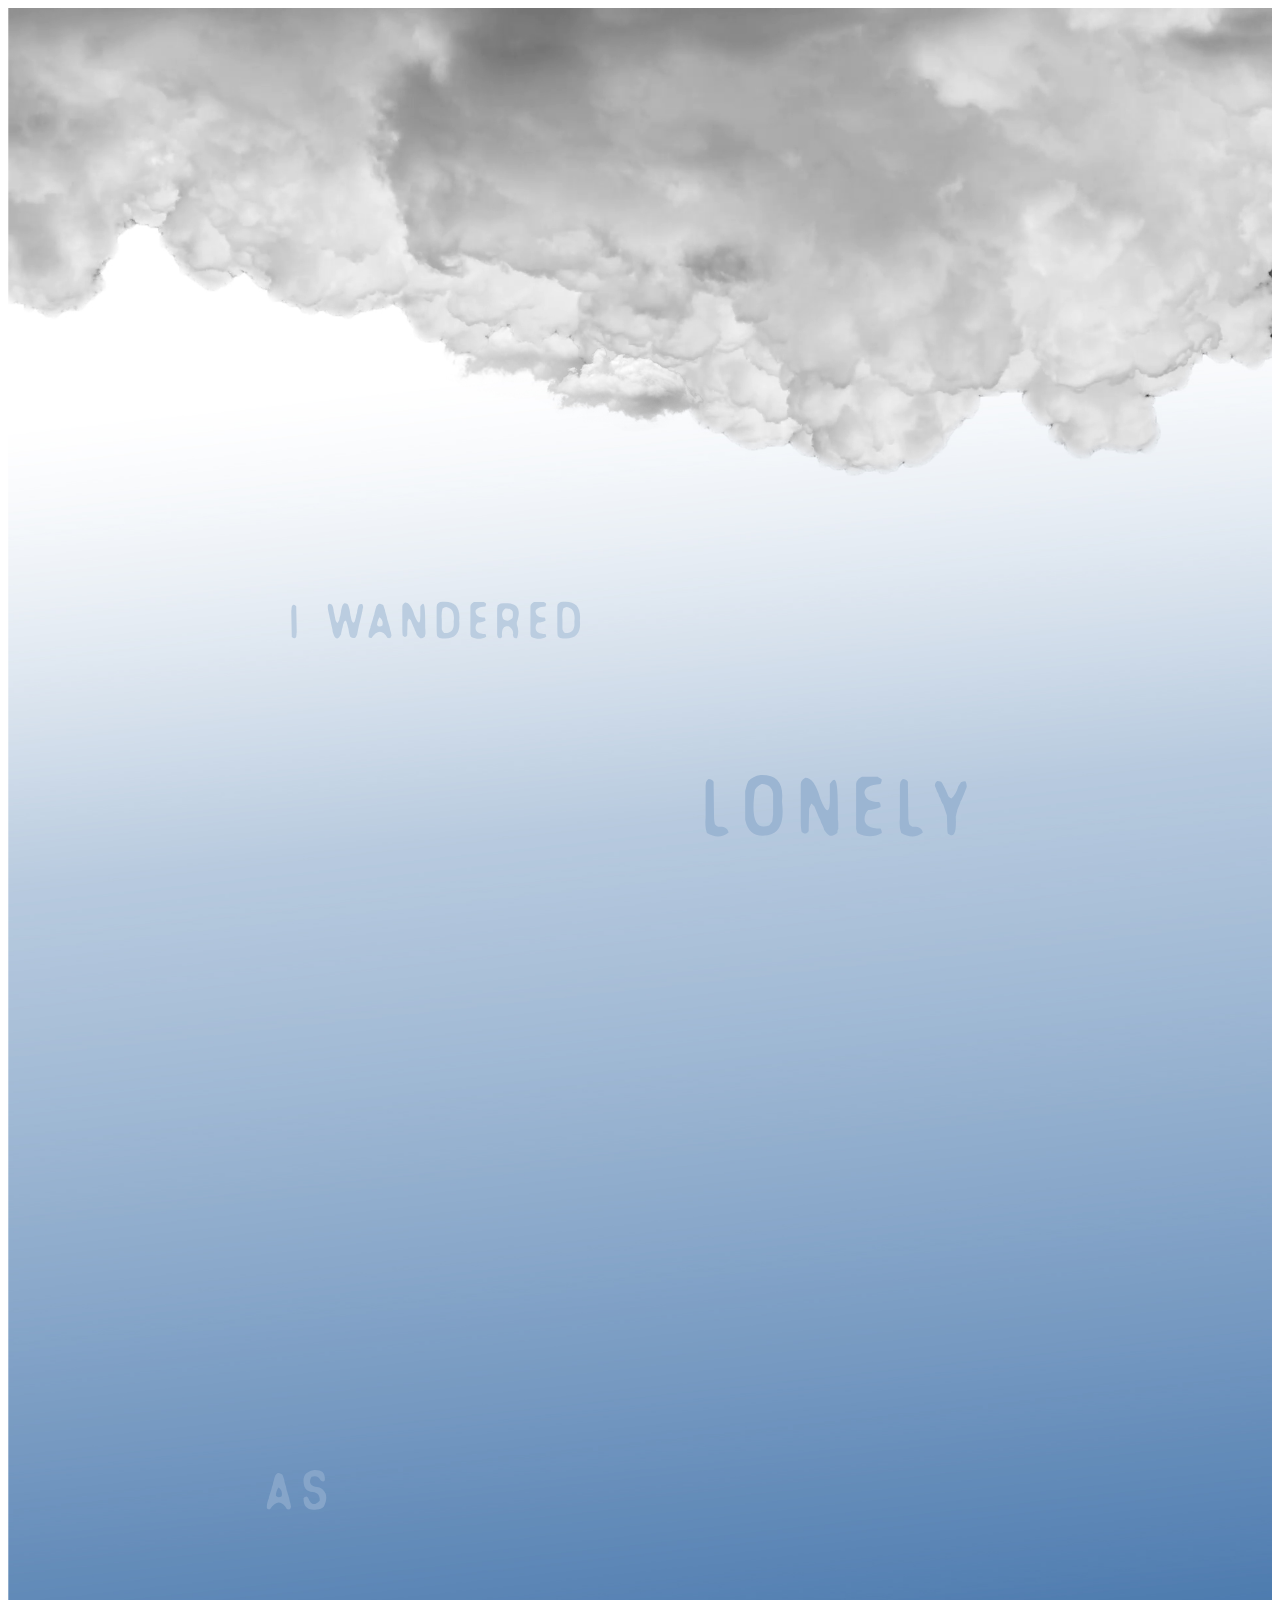
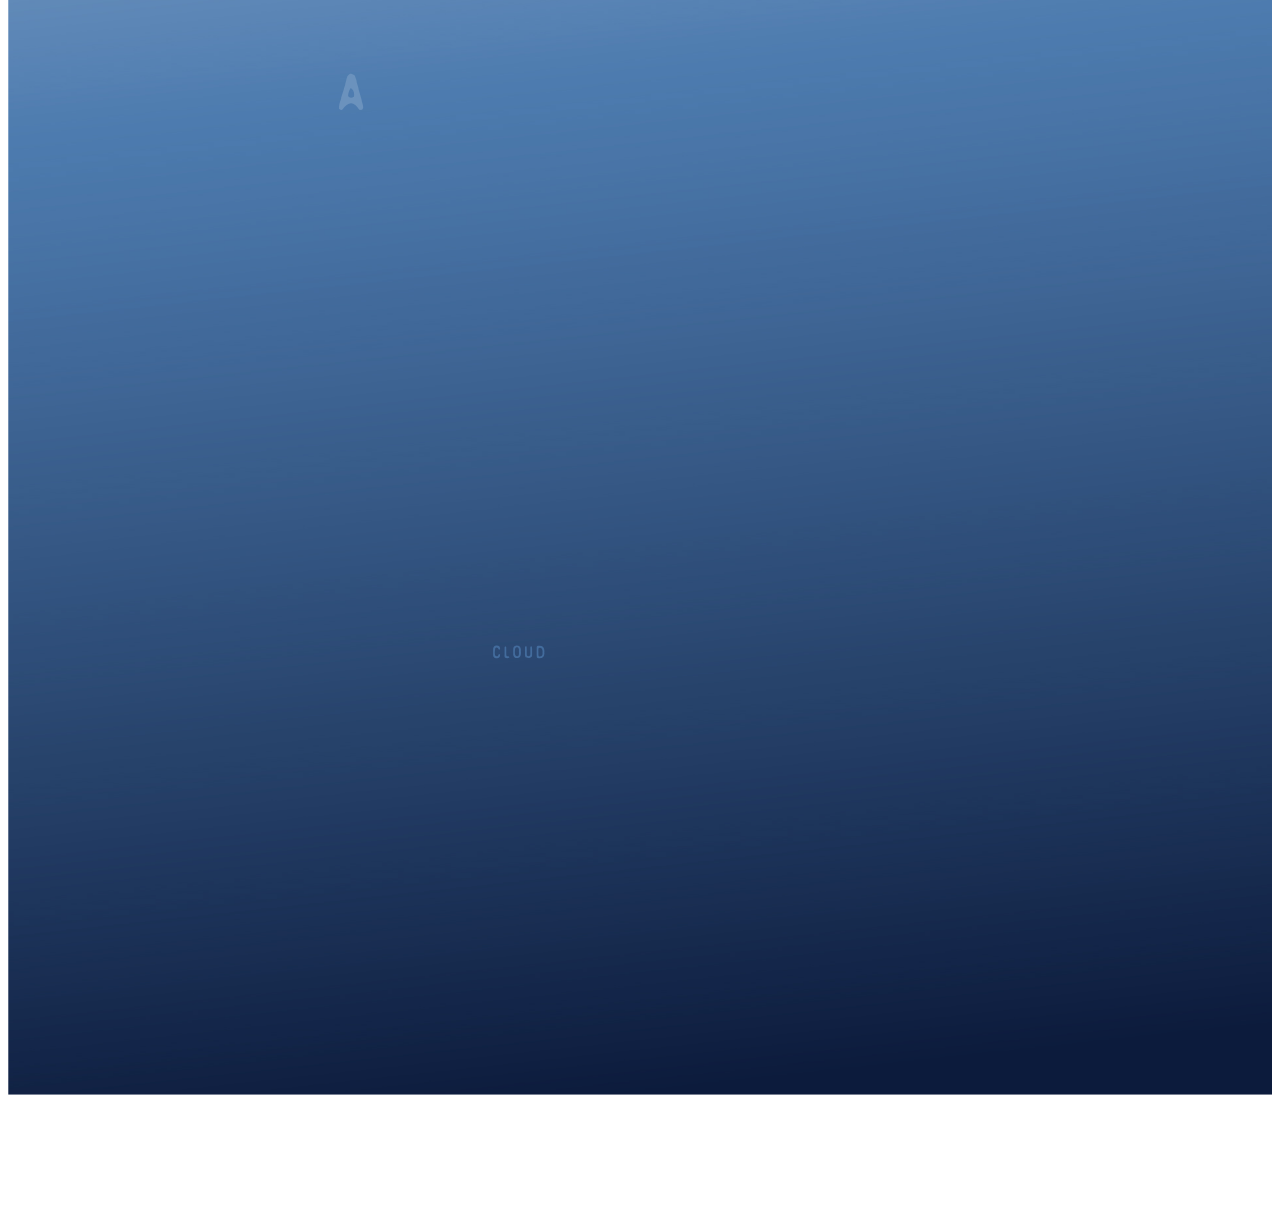
<file: P2_lonely-emotions/index.html>
<!DOCTYPE html>
<html lang="en">

<head>
    <meta charset="UTF-8">

    <!-- libraries -->
    <script src="libs/p5.js" type="text/javascript"></script>
    <script src="libs/p5.dom.js" type="text/javascript"></script>
    <script src="libs/anime.min.js" type="text/javascript"></script>




</head>


<body>
    <div>

        <?xml version="1.0" encoding="utf-8"?>
        <!-- Generator: Adobe Illustrator 21.1.0, SVG Export Plug-In . SVG Version: 6.00 Build 0)  -->
        <svg version="1.1" id="Layer_1" xmlns="http://www.w3.org/2000/svg" xmlns:xlink="http://www.w3.org/1999/xlink" x="0px" y="0px"
	 viewBox="0 0 1920 4081" style="enable-background:new 0 0 1920 4081;" xml:space="preserve">
<style type="text/css">
	.st0{fill:#BBCDE0;}
	.st1{fill:#9BB5D2;}
	.st2{fill:#86A5C9;}
	.st3{fill:#6B92BD;}
	.st4{fill:#436C9D;}
	.st5{fill:none;stroke:none;stroke-miterlimit:10;}
</style>
<image style="overflow:visible;" width="1920" height="4081" xlink:href="./img/bg.jpg"  transform="matrix(1 0 0 1 0.435 -0.1389)">
</image>
<g>
	<g>
		<path class="st0" d="M437.8,908.6l0.8,39.3l-0.4,2.9c0,1.1-0.1,2.5-0.4,4.1c-0.6,1.1-1.2,1.9-2.1,2.5c-1.7,0-3.2-0.7-4.6-2.1
			l-0.8-39.3l0.4-2.9c0-1.1,0.1-2.5,0.4-4.1c0.6-1.1,1.2-1.9,2.1-2.5C434.9,906.5,436.4,907.2,437.8,908.6z"/>
		<path class="st0" d="M516.3,906.1c1.9,4.1,3.2,9.5,3.7,16.1c0.5,1.6,1.1,3.9,1.7,7c0.2,1.3,1.1,2.9,2.5,4.6
			c1.1-0.6,1.9-1.2,2.5-2.1l1.7-6.2c0.3-1.9,0.8-4.3,1.7-7l0.4-2.5c0-0.6,0.3-1.9,0.8-4.1c0.3-1.4,0.6-2.5,0.8-3.3
			c0.3-0.3,0.6-0.8,0.8-1.7c1-1,2.2-1.5,3.6-1.5c0.6,0,1.2,0.1,1.8,0.3c0.6,1.1,1,2.5,1.2,4.1c-0.6,1.7-1,3.9-1.2,6.6l-0.8,2.5v1.2
			c-0.4,1.1-0.7,2-0.8,2.9l-2.5,10.8c-0.4,1.2-1,3.6-1.7,7l-2.1,10.3c-0.6,1.7-1.5,3.4-2.9,5.4c-0.9,0.4-1.8,0.6-2.7,0.6
			c-1.6,0-3.2-0.6-4.8-1.9c-1.4-3.3-2.3-7.4-2.9-12.4l-2.5-9.1l-0.8-2.1l-1.2-1.2l-2.1,1.7c-1.1,2.5-1.9,5.5-2.5,9.1l-0.8,2.9
			c-0.3,2.2-0.7,4.1-1.2,5.8v1.2c-2.3,4.3-4.4,6.5-6.4,6.5c-2.4,0-4.6-3.6-6.5-10.7c0-1.9-0.4-4.1-1.2-6.6l-0.4-2.1
			c-1.1-4.8-1.9-8.4-2.5-10.8l-2.5-11.6c-0.6-2.6-0.8-4.8-0.8-6.6v-1.2l1.7-2.9c1.4,0,2.9,0.4,4.6,1.2c1.7,3,2.6,6.8,2.9,11.2
			l0.8,2.9l0.4,2.5l0.4,1.7l0.8,4.1c0.8,2.5,1.9,4.3,3.3,5.4c0.8-1.1,1.7-2.6,2.5-4.6c0.3-1.9,0.8-4.1,1.7-6.6l1.2-7
			c0-0.6,0.3-1.9,0.8-4.1l0.4-1.7c0.6-2.3,1.8-4.2,3.7-5.8C512.9,904.5,514.7,905,516.3,906.1z"/>
		<path class="st0" d="M570.1,907.3l2.5,7l0.4,2.9l2.5,8.3l0.4,2.5l3.7,12.4l0.4,1.7c0.3,1.9,0.8,4.1,1.7,6.6l0.8,4.6
			c-0.3,1.4-0.8,2.6-1.7,3.7c-0.6,0.1-1.2,0.2-1.9,0.2c-0.7,0-1.4-0.1-2.3-0.2c-3.7-6.3-7.6-9.5-11.7-9.5c-4.1,0-8.3,3.2-12.7,9.5
			c-0.3,0-0.6,0.1-0.8,0.1c-1.3,0-2.6-0.6-3.7-1.7c-0.3-4.4,0.7-9.2,2.9-14.5v-1.2l3.7-11.6c0.3-1.9,1-4.3,2.1-7l0.4-2.5l1.2-4.1
			l0.4-2.1c0.6-1.1,1-2.3,1.2-3.7c0.8-1.1,2.1-2.3,3.7-3.7C565.7,904.9,567.9,905.7,570.1,907.3z M560.6,937.1
			c1.2,1.7,2.6,2.5,4.1,2.5c1.3,0,2.7-0.6,4.1-1.7c0.2-1.1,0.4-2.2,0.4-3.2c0-3.8-1.6-6.9-4.9-9.3
			C562.1,928.9,560.9,932.7,560.6,937.1z"/>
		<path class="st0" d="M617.2,922.2c3,7.5,5.3,11.3,6.9,11.3c1.5,0,2.2-3.3,2.2-10V909c1.7-2.7,3.1-4,4.1-4c2.2,0,3.3,8.4,3.3,25.1
			v12.4c0.3,0.8,0.4,1.9,0.4,3.3v5.4c-0.6,0.6-0.8,1.7-0.8,3.3c-1.9,1.9-4.3,2.9-7,2.9c-1.9-1.1-3.7-2.9-5.4-5.4
			c-0.2-1.2-0.9-3-2.1-5.4L618,945c-0.3-1.7-1-3.3-2.1-5l-4.1-9.9c-1.1-1.4-2.1-2.3-2.9-2.9c-0.8,1.4-1.5,3-2.1,5l-0.4,20.7
			c-1.1,1.7-2.2,2.5-3.4,2.5c-1,0-2.1-0.6-3.2-1.7c-0.6-2.2-0.8-6.3-0.8-12.4V909l0.4-2.1c0.8-1.4,2.1-2.6,3.7-3.7
			C608.9,903.2,613.6,909.6,617.2,922.2z"/>
		<path class="st0" d="M663.7,901.8c14.7,0,22,7.8,22,23.3c0,1.8-0.1,3.8-0.3,5.8c0.2,1.7,0.3,3.3,0.3,4.8c0,14.7-7.2,22-21.6,22
			c-2.7,0-5.7-0.3-8.9-0.8c-1.4-0.8-2.5-1.8-3.3-2.9c-0.6-2.8-0.8-8.1-0.8-16.1v-28.5l0.4-2.1l0.4-1.7c1.1-1.4,2.6-2.5,4.6-3.3
			C659,902,661.4,901.8,663.7,901.8z M660.1,912.3c-1,3.3-1.5,7.1-1.5,11.1c0,1.6,0.1,3.3,0.3,5v15.3c0.8,2.5,2.1,4.4,3.7,5.8
			c9.8,0.5,14.6-4.2,14.6-14.2c0-1-0.1-2.1-0.2-3.2c0.2-2,0.4-3.9,0.4-5.7c0-9.9-4-15.5-11.9-16.7
			C663.5,910.1,661.8,910.9,660.1,912.3z"/>
		<path class="st0" d="M722.6,902.4c1.7,0.8,2.9,1.7,3.7,2.5c0,1.4-0.4,2.8-1.2,4.1c-10,0.8-14.9,3.4-14.9,7.8c0,0.3,0,0.6,0.1,0.9
			c0.9,5.5,5.4,8.3,13.7,8.3c0.9,1.1,1.3,2.3,1.3,3.6c0,0.3,0,0.6-0.1,1c-3.3,1.7-7.2,2.6-11.6,2.9c-2.3,2.3-3.4,5.2-3.3,8.7
			c0.2,5.8,5.1,8.7,14.9,8.7c0.8,1.1,1.2,2.5,1.2,4.1c-3.6,2.1-7.3,3.1-11.1,3.1c-3.8,0-7.7-1-11.7-3.1l-1.2-3.7V909l0.4-2.1
			c1.1-1.9,2.8-3.4,5-4.6H722.6z"/>
		<path class="st0" d="M756,904c13.2,0,19.9,5,19.9,15c0,3.9-1,8.6-3,14v3.3c1.4,3.5,2.2,7.1,2.2,10.7c0,3.2-0.6,6.6-1.8,10
			c-0.6,0.2-1.1,0.3-1.7,0.3c-1.1,0-2.2-0.4-3.4-1.1l-1.3-3.7c0.3-1,0.4-2,0.4-2.9c0-4.2-2-7.6-6.1-10.3c-0.9-0.1-1.7-0.2-2.4-0.2
			c-5.7,0-8.5,4-8.5,12c0,1.2,0.1,2.6,0.2,3.9c-0.9,1.5-2.1,2.3-3.8,2.3c-0.5,0-1-0.1-1.6-0.2c-0.8-1.1-1.5-2.8-2.1-5v-39.8l0.4-2.1
			l0.4-2.5c1.1-1.4,2.6-2.5,4.6-3.3C751.2,904.1,753.7,904,756,904z M750.5,921.3c0,2.1,0.6,4.3,1.7,6.7c2.1,1.8,4.2,2.6,6.4,2.6
			c2.6,0,5.1-1.3,7.7-3.9c0.5-1.8,0.7-3.7,0.7-5.7c0-1.3-0.1-2.7-0.3-4.2c-2.1-3.1-5.2-4.7-9.3-4.7c-0.6,0-1.3,0-1.9,0.1
			C752.2,914.8,750.5,917.8,750.5,921.3z"/>
		<path class="st0" d="M813.8,902.4c1.7,0.8,2.9,1.7,3.7,2.5c0,1.4-0.4,2.8-1.2,4.1c-10,0.8-14.9,3.4-14.9,7.8c0,0.3,0,0.6,0.1,0.9
			c0.9,5.5,5.4,8.3,13.7,8.3c0.9,1.1,1.3,2.3,1.3,3.6c0,0.3,0,0.6-0.1,1c-3.3,1.7-7.2,2.6-11.6,2.9c-2.3,2.3-3.4,5.2-3.3,8.7
			c0.2,5.8,5.1,8.7,14.9,8.7c0.8,1.1,1.2,2.5,1.2,4.1c-3.6,2.1-7.3,3.1-11.1,3.1c-3.8,0-7.7-1-11.7-3.1l-1.2-3.7V909l0.4-2.1
			c1.1-1.9,2.8-3.4,5-4.6H813.8z"/>
		<path class="st0" d="M847,901.8c14.7,0,22,7.8,22,23.3c0,1.8-0.1,3.8-0.3,5.8c0.2,1.7,0.3,3.3,0.3,4.8c0,14.7-7.2,22-21.6,22
			c-2.7,0-5.7-0.3-8.9-0.8c-1.4-0.8-2.5-1.8-3.3-2.9c-0.6-2.8-0.8-8.1-0.8-16.1v-28.5l0.4-2.1l0.4-1.7c1.1-1.4,2.6-2.5,4.6-3.3
			C842.3,902,844.7,901.8,847,901.8z M843.4,912.3c-1,3.3-1.5,7.1-1.5,11.1c0,1.6,0.1,3.3,0.3,5v15.3c0.8,2.5,2.1,4.4,3.7,5.8
			c9.8,0.5,14.6-4.2,14.6-14.2c0-1-0.1-2.1-0.2-3.2c0.2-2,0.4-3.9,0.4-5.7c0-9.9-4-15.5-11.9-16.7
			C846.9,910.1,845.1,910.9,843.4,912.3z"/>
	</g>
</g>
<g>
	<g>
		<path class="st1" d="M1071.8,1175.3l0.7,55.7c0.1,2.4,0.5,5.3,1.3,8.7c0.9,1.3,2.5,2.7,4.7,4c1.1-0.1,2.2-0.2,3.2-0.2
			c7.4,0,11.8,3,12.9,8.9c-5.1,3.9-10.5,5.9-16.1,5.9c-5.3,0-10.9-1.7-16.8-5.2c-1.6-4.5-2.4-9.6-2.4-15.4c0-2.4,0.1-4.8,0.4-7.4
			v-49l0.7-5.4c0.4-1.3,1.8-2.9,4-4.7C1067.5,1171.3,1070,1172.7,1071.8,1175.3z"/>
		<path class="st1" d="M1176.1,1196.2c0,2.7-0.2,5.7-0.5,8.7c0.7,5.7,1.1,10.9,1.1,15.7c0,21.5-7.5,33.5-22.6,36
			c-2.8,0.4-5.4,0.7-7.9,0.7c-14.2,0-23-8.1-26.4-24.2v-43.7l2.7-10.1l2-4.7c4.5-4.9,10.7-8.1,18.8-9.4
			C1165.2,1164.5,1176.1,1174.8,1176.1,1196.2z M1134.6,1187.4c-1.5,10.2-2.2,19.1-2.2,26.5c0,19.7,5.2,29.5,15.5,29.5
			c2.5,0,5.2-0.6,8.3-1.7c1.3-1.3,2.9-3.4,4.7-6l1.3-10.7v-31.6c-1.3-9.8-7.2-14.8-17.5-14.8C1140.7,1180,1137.3,1183,1134.6,1187.4
			z"/>
		<path class="st1" d="M1233.6,1200.2c4.8,12.2,8.5,18.3,11.2,18.3c2.4,0,3.6-5.4,3.6-16.3v-23.5c2.8-4.4,5-6.5,6.7-6.5
			c3.6,0,5.4,13.6,5.4,40.8v20.1c0.4,1.3,0.7,3.1,0.7,5.4v8.7c-0.9,0.9-1.3,2.7-1.3,5.4c-3.1,3.1-6.9,4.7-11.4,4.7
			c-3.1-1.8-6-4.7-8.7-8.7c-0.3-2-1.5-4.9-3.4-8.7l-1.3-2.7c-0.4-2.7-1.6-5.4-3.4-8.1l-6.7-16.1c-1.8-2.2-3.4-3.8-4.7-4.7
			c-1.3,2.2-2.5,4.9-3.4,8.1l-0.7,33.6c-1.7,2.7-3.6,4-5.5,4c-1.7,0-3.4-0.9-5.2-2.7c-0.9-3.6-1.3-10.3-1.3-20.1v-52.4l0.7-3.4
			c1.3-2.2,3.4-4.3,6-6C1220.2,1169.3,1227.8,1179.6,1233.6,1200.2z"/>
		<path class="st1" d="M1321.3,1168c2.7,1.3,4.7,2.7,6,4c0,2.2-0.7,4.5-2,6.7c-16.2,1.3-24.3,5.5-24.3,12.6c0,0.5,0,1,0.1,1.5
			c1.4,9,8.8,13.4,22.2,13.4c1.5,1.8,2.2,3.7,2.2,5.8c0,0.5-0.1,1-0.2,1.6c-5.4,2.7-11.6,4.3-18.8,4.7c-3.8,3.8-5.5,8.5-5.4,14.1
			c0.3,9.4,8.3,14.1,24.2,14.1c1.3,1.8,2,4,2,6.7c-5.8,3.4-11.8,5-18,5s-12.5-1.7-19-5l-2-6v-68.5l0.7-3.4c1.8-3.1,4.5-5.6,8.1-7.4
			H1321.3z"/>
		<path class="st1" d="M1366.9,1175.3l0.7,55.7c0.1,2.4,0.5,5.3,1.3,8.7c0.9,1.3,2.5,2.7,4.7,4c1.1-0.1,2.2-0.2,3.2-0.2
			c7.4,0,11.8,3,12.9,8.9c-5.1,3.9-10.5,5.9-16.1,5.9c-5.3,0-10.9-1.7-16.8-5.2c-1.6-4.5-2.4-9.6-2.4-15.4c0-2.4,0.1-4.8,0.4-7.4
			v-49l0.7-5.4c0.4-1.3,1.8-2.9,4-4.7C1362.6,1171.3,1365.1,1172.7,1366.9,1175.3z"/>
		<path class="st1" d="M1417.5,1175.3c2.3,2.9,5.2,8.5,8.7,16.8l2,4.7c0.3,0.8,1.9,2.2,4.7,4c4.9-4.5,8.5-10.7,10.7-18.8l4-6
			c1.8-0.9,4-1.3,6.7-1.3c1.3,2.2,2,5.1,2,8.7l-4,10.1l-4,9.4l-1.3,2l-0.7,2.7l-4,9.4l-2.7,11.4c0.2,3.1,0.3,5.9,0.3,8.5
			c0,13.2-2.2,19.7-6.5,19.7c-1.6,0-3.6-0.9-5.8-2.7l-0.7-4l-0.7-23.5l-5.4-16.1c-1.8-2.7-3.4-6-4.7-10.1l-2-3.4l-0.7-2.7
			c-1.8-2.7-3.1-5.8-4-9.4l-1.3-2.7c-0.1-0.4-0.1-0.9-0.1-1.3c0-2.6,1.1-4.8,3.4-6.7C1413.2,1174,1415.2,1174.4,1417.5,1175.3z"/>
	</g>
</g>
<g>
	<g>
		<path class="st2" d="M417,2228.1l2.6,7.4l0.4,3.1l2.6,8.7l0.4,2.6l3.9,13.1l0.4,1.7c0.3,2,0.9,4.4,1.7,7l0.9,4.8
			c-0.3,1.5-0.9,2.8-1.7,3.9c-0.6,0.1-1.2,0.2-2,0.2c-0.7,0-1.5-0.1-2.4-0.2c-3.9-6.7-8.1-10.1-12.4-10.1c-4.3,0-8.8,3.4-13.4,10.1
			c-0.3,0-0.6,0.1-0.9,0.1c-1.4,0-2.7-0.6-3.9-1.8c-0.3-4.7,0.7-9.8,3.1-15.3v-1.3l3.9-12.2c0.3-2,1-4.5,2.2-7.4l0.4-2.6l1.3-4.4
			l0.4-2.2c0.6-1.2,1-2.5,1.3-3.9c0.9-1.2,2.2-2.5,3.9-3.9C412.3,2225.5,414.7,2226.3,417,2228.1z M406.9,2259.6
			c1.3,1.7,2.7,2.6,4.4,2.6c1.3,0,2.8-0.6,4.4-1.7c0.3-1.2,0.4-2.3,0.4-3.3c0-4-1.7-7.3-5.2-9.8
			C408.5,2250.8,407.2,2254.9,406.9,2259.6z"/>
		<path class="st2" d="M466.8,2220.9c9.8,0,14.6,4.2,14.6,12.7c0,1-0.1,2.1-0.2,3.2l-2.2,1.3c-1.2,0-2.5-0.4-3.9-1.3
			c-2.2-4.3-5.3-6.5-9.3-6.5c-1.4,0-3,0.3-4.6,0.8c-1.6,2.7-2.4,5.1-2.4,7.2c0,5,4.7,8,14.2,9c7,3.3,10.5,8.4,10.5,15.2
			c0,3.9-1.2,8.5-3.6,13.6c-1.2,1.2-2.8,2.3-4.8,3.5c-4.2,1.1-7.9,1.6-11,1.6c-10.3,0-15.4-5.8-15.2-17.4c1.2-1.5,2.8-2.3,4.8-2.6
			l2.2,1.7c2.3,6.4,5.3,9.6,8.8,9.6c2.6,0,5.5-1.7,8.7-5.2c0.1-0.7,0.1-1.3,0.1-2c0-7.5-4.7-11.3-14.1-11.6l-5.2-2.2
			c-1.5-1.2-2.8-2.9-3.9-5.2c-1-3.5-1.5-6.6-1.5-9.3c0-8.7,4.9-14,14.6-16C464.5,2221,465.7,2220.9,466.8,2220.9z"/>
	</g>
</g>
<g>
	<g>
		<path class="st3" d="M526.7,2532.8l2.6,7.4l0.4,3.1l2.6,8.7l0.4,2.6l3.9,13.1l0.4,1.7c0.3,2,0.9,4.4,1.7,7l0.9,4.8
			c-0.3,1.5-0.9,2.8-1.7,3.9c-0.6,0.1-1.2,0.2-2,0.2c-0.7,0-1.5-0.1-2.4-0.2c-3.9-6.7-8.1-10.1-12.4-10.1c-4.3,0-8.8,3.4-13.4,10.1
			c-0.3,0-0.6,0.1-0.9,0.1c-1.4,0-2.7-0.6-3.9-1.8c-0.3-4.7,0.7-9.8,3.1-15.3v-1.3l3.9-12.2c0.3-2,1-4.5,2.2-7.4l0.4-2.6l1.3-4.4
			l0.4-2.2c0.6-1.2,1-2.5,1.3-3.9c0.9-1.2,2.2-2.5,3.9-3.9C522,2530.1,524.3,2531,526.7,2532.8z M516.6,2564.2
			c1.3,1.7,2.7,2.6,4.4,2.6c1.3,0,2.8-0.6,4.4-1.7c0.3-1.2,0.4-2.3,0.4-3.3c0-4-1.7-7.3-5.2-9.8
			C518.2,2555.5,516.9,2559.6,516.6,2564.2z"/>
	</g>
</g>
<g>
	<g>
		<path class="st4" d="M742.5,3398.8c3.3,0,5,1.7,5,5c0,0.2,0,0.5,0,0.8c-0.5,0.4-1,0.6-1.7,0.6c-1.2-2.3-2.4-3.4-3.6-3.4
			c-0.7,0-1.3,0.4-2,1.1c-0.5,2.8-0.8,5.1-0.8,6.9c0,3.6,1,5.4,3,5.4c0.4,0,0.9-0.1,1.4-0.2c0.6-0.7,1-1.5,1.4-2.7l0.7-0.7
			c0.7,0,1.2,0.3,1.7,1c-0.1,3.8-1.8,5.6-4.8,5.6c-1,0-2.1-0.2-3.4-0.6c-0.8-0.4-1.5-1.1-2.1-2.1c-0.3-1.1-0.4-2.9-0.4-5.5v-5.5
			l0.1-1.1c0.3-1.1,0.6-2,1-2.7c1-1.1,2.3-1.7,3.9-1.8C742,3398.8,742.3,3398.8,742.5,3398.8z"/>
		<path class="st4" d="M756.8,3400.9l0.1,11.6c0,0.5,0.1,1.1,0.3,1.8c0.2,0.3,0.5,0.6,1,0.8c0.2,0,0.5,0,0.7,0
			c1.6,0,2.5,0.6,2.7,1.9c-1.1,0.8-2.2,1.2-3.4,1.2c-1.1,0-2.3-0.4-3.5-1.1c-0.3-0.9-0.5-2-0.5-3.2c0-0.5,0-1,0.1-1.5v-10.2l0.1-1.1
			c0.1-0.3,0.4-0.6,0.8-1C755.9,3400.1,756.4,3400.3,756.8,3400.9z"/>
		<path class="st4" d="M779.1,3405.2c0,0.6,0,1.2-0.1,1.8c0.2,1.2,0.2,2.3,0.2,3.3c0,4.5-1.6,7-4.7,7.5c-0.6,0.1-1.1,0.1-1.6,0.1
			c-3,0-4.8-1.7-5.5-5.1v-9.1l0.6-2.1l0.4-1c0.9-1,2.2-1.7,3.9-2C776.8,3398.6,779.1,3400.8,779.1,3405.2z M770.4,3403.4
			c-0.3,2.1-0.5,4-0.5,5.5c0,4.1,1.1,6.2,3.2,6.2c0.5,0,1.1-0.1,1.7-0.4c0.3-0.3,0.6-0.7,1-1.3l0.3-2.2v-6.6
			c-0.3-2.1-1.5-3.1-3.7-3.1C771.7,3401.9,771,3402.5,770.4,3403.4z"/>
		<path class="st4" d="M787.7,3400.3c0.2,0.8,0.3,2.2,0.3,4.2v7.2c0,1.1,0.2,2,0.7,2.7c0.6,0.5,1.2,0.7,1.9,0.7c0.6,0,1.3-0.2,2-0.6
			c0.5-0.7,0.7-1.6,0.8-2.5v-10.2l0.1-1c0.6-0.7,1.1-1,1.5-1c0.7,0,1.1,1.3,1.1,3.8v10.2c-0.1,0.7-0.3,1.4-0.7,2.2
			c-0.9,1-2,1.6-3.4,1.8c-0.4,0.1-0.8,0.1-1.2,0.1c-1.4,0-2.8-0.4-4.1-1.2l-0.3,0.1l-0.8-1.8l-0.3-1.5v-12.2c0.1-0.5,0.4-1,0.8-1.5
			C786.8,3399.8,787.3,3399.9,787.7,3400.3z"/>
		<path class="st4" d="M807.3,3399.2c5,0,7.5,2.6,7.5,7.9c0,0.6,0,1.3-0.1,2c0.1,0.6,0.1,1.1,0.1,1.6c0,5-2.4,7.5-7.3,7.5
			c-0.9,0-1.9-0.1-3-0.3c-0.5-0.3-0.8-0.6-1.1-1c-0.2-0.9-0.3-2.8-0.3-5.5v-9.7l0.1-0.7l0.1-0.6c0.4-0.5,0.9-0.8,1.5-1.1
			C805.7,3399.2,806.6,3399.2,807.3,3399.2z M806.1,3402.7c-0.3,1.1-0.5,2.4-0.5,3.8c0,0.5,0,1.1,0.1,1.7v5.2c0.3,0.8,0.7,1.5,1.3,2
			c3.3,0.2,5-1.4,5-4.8c0-0.3,0-0.7-0.1-1.1c0.1-0.7,0.1-1.3,0.1-1.9c0-3.4-1.4-5.3-4.1-5.6C807.3,3402,806.7,3402.3,806.1,3402.7z"
			/>
	</g>
</g>
<image class="cloud" style="overflow:visible;" width="284" height="190" xlink:href="./img/single-cloud.png"  transform="matrix(1.4578 0 0 1.4578 462 336)">
</image>
<path class="st5" d="M790.4,473.7c-56,60.8-112.1,121.6-168.1,182.5c-26,28.2-52.6,57.4-66.7,93.1C541.5,785,542.4,829.3,568,858
	c51.2,57.3,172.1,30,196.6,102.8c14.4,42.9-20.1,85.2-32.1,128.8c-23.4,84.4,42.7,170.7,121.1,209.7s168.3,46.4,252.1,71.7
	c81.3,24.6,166.8,80.3,173.6,165c7.8,97-89.8,167.8-180.7,202.7c-141.8,54.5-296.9,74.1-431.4,144.8
	c-66.8,35.1-129.4,85.1-160.1,154.1c-17.9,40.1-25,69.5-26.5,113.3c-1.7,49.1,4,83.7,30.8,124.9c26.7,41.2,78.5,66.6,126.5,76.8
	c78,16.5,149.9,25.9,215.1,39.3c52,10.7,106.4,30,141.9,69.4c23.5,26,35.3,60.6,56.3,88.6c43.4,57.7,118,79.5,183.4,110
	c65.4,30.5,132.4,85.9,128.4,157.9c-4.8,84.7-101.2,129.9-184,148c-82.9,18.1-180,35.9-218.8,111.3c-13.1,25.4-17.5,54.6-30,80.3
	c-12.4,25.4-32.1,46.4-48.4,69.6c-56.3,80.2-68,189.6-30,279.8"/>
</svg>

<script src="src/script.js" type="text/javascript"></script>

</body>

</html>
</file>
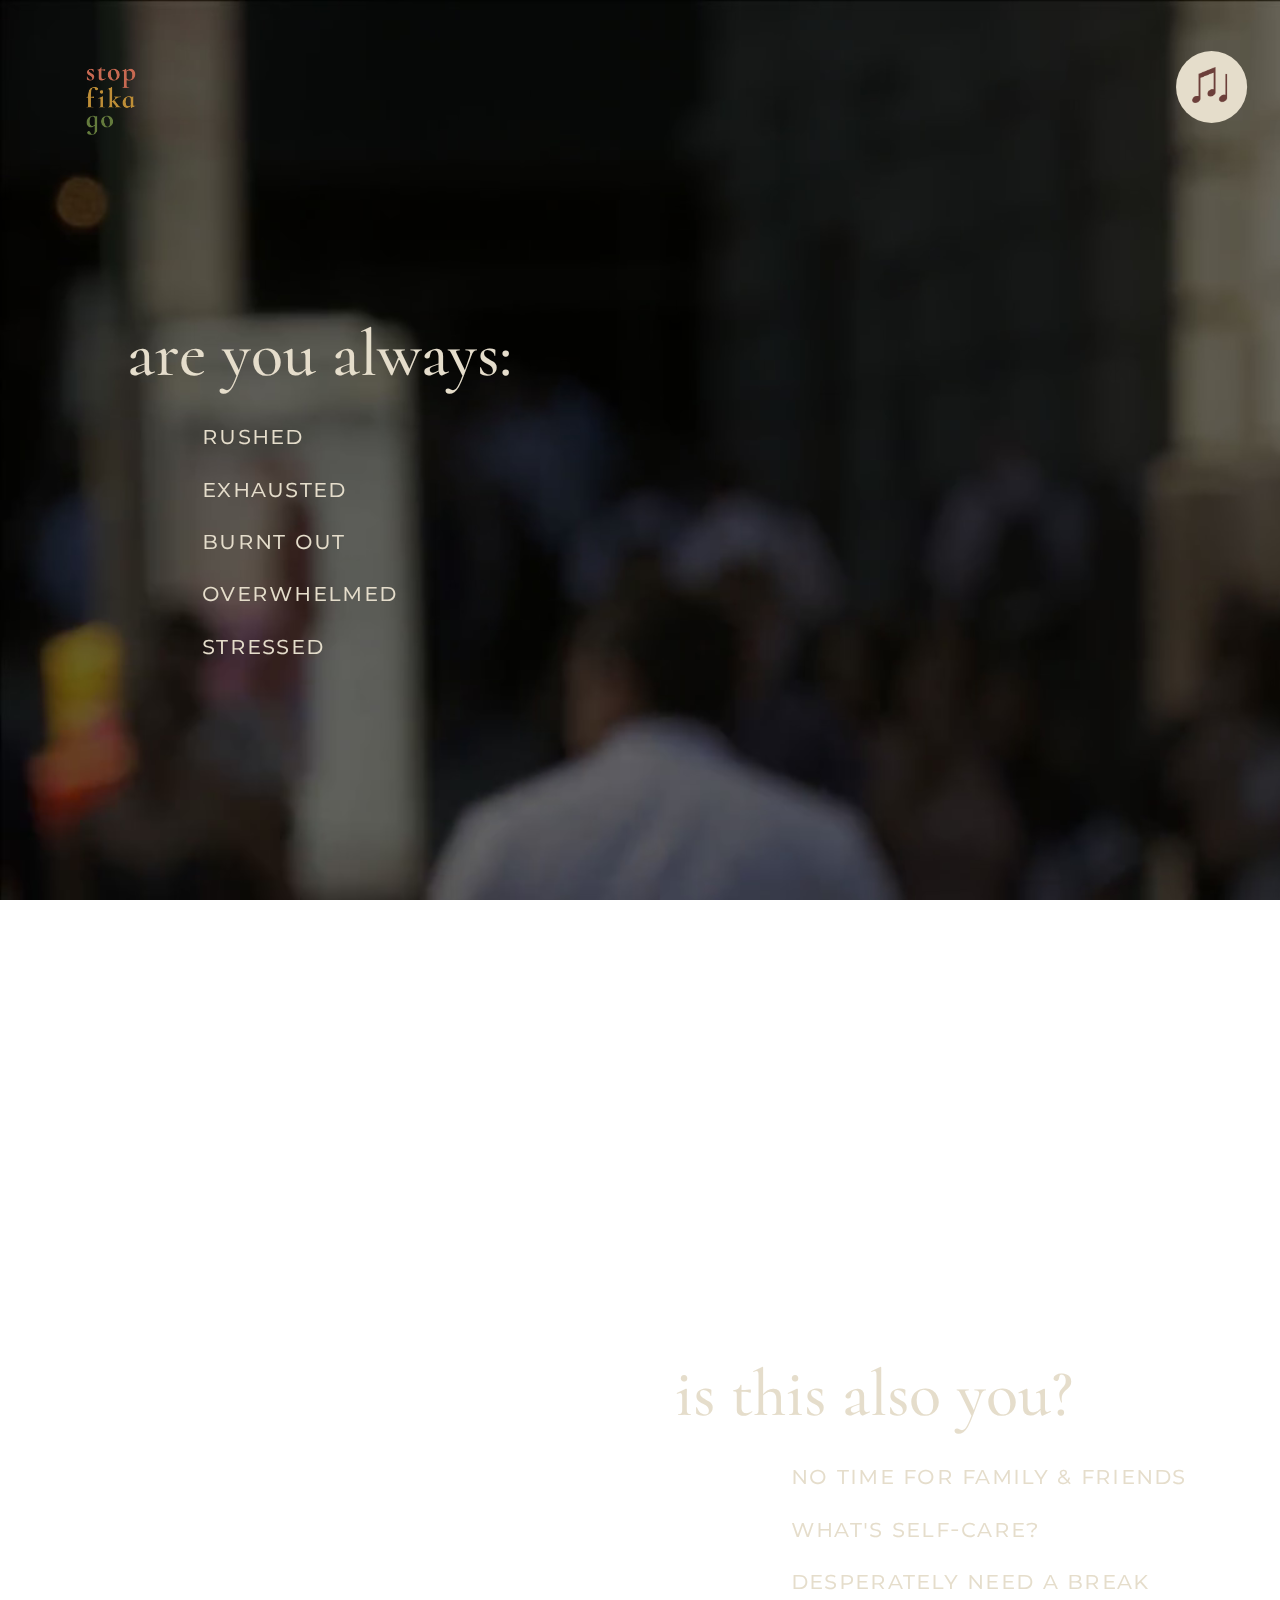
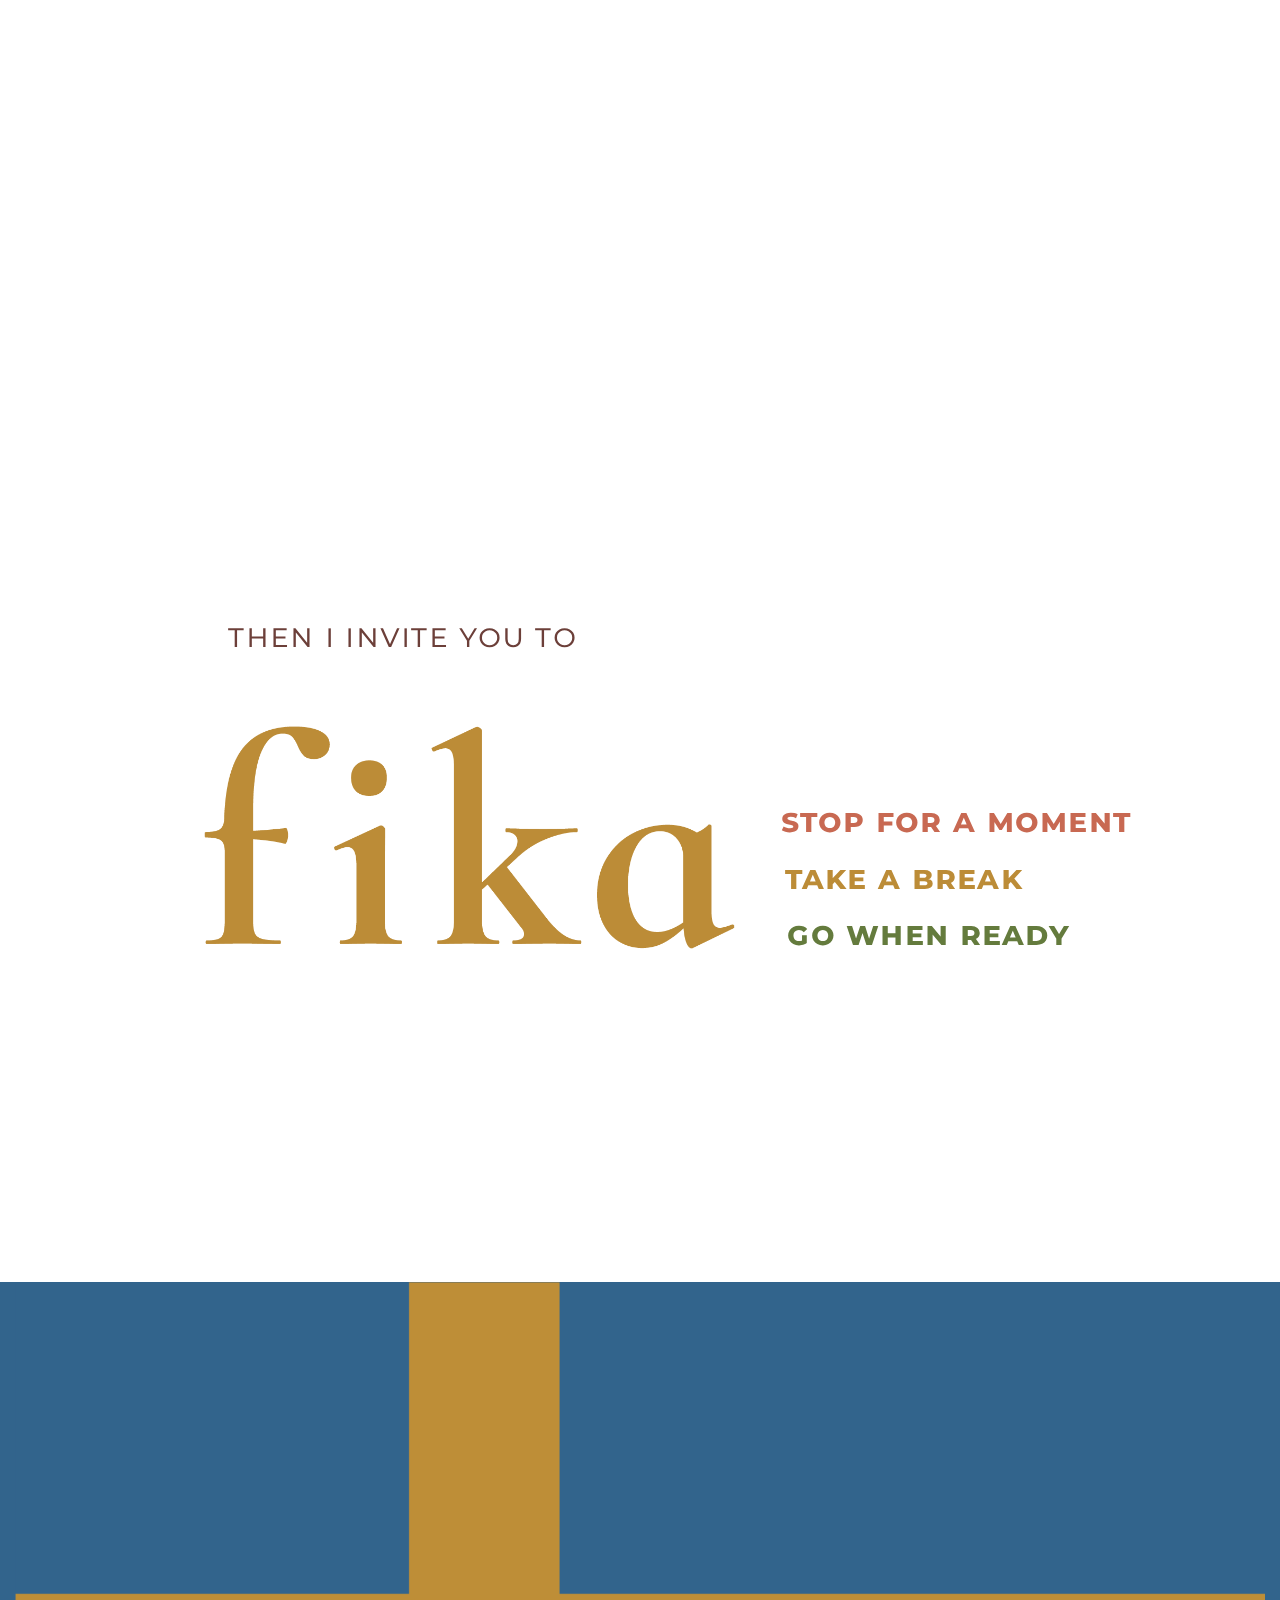
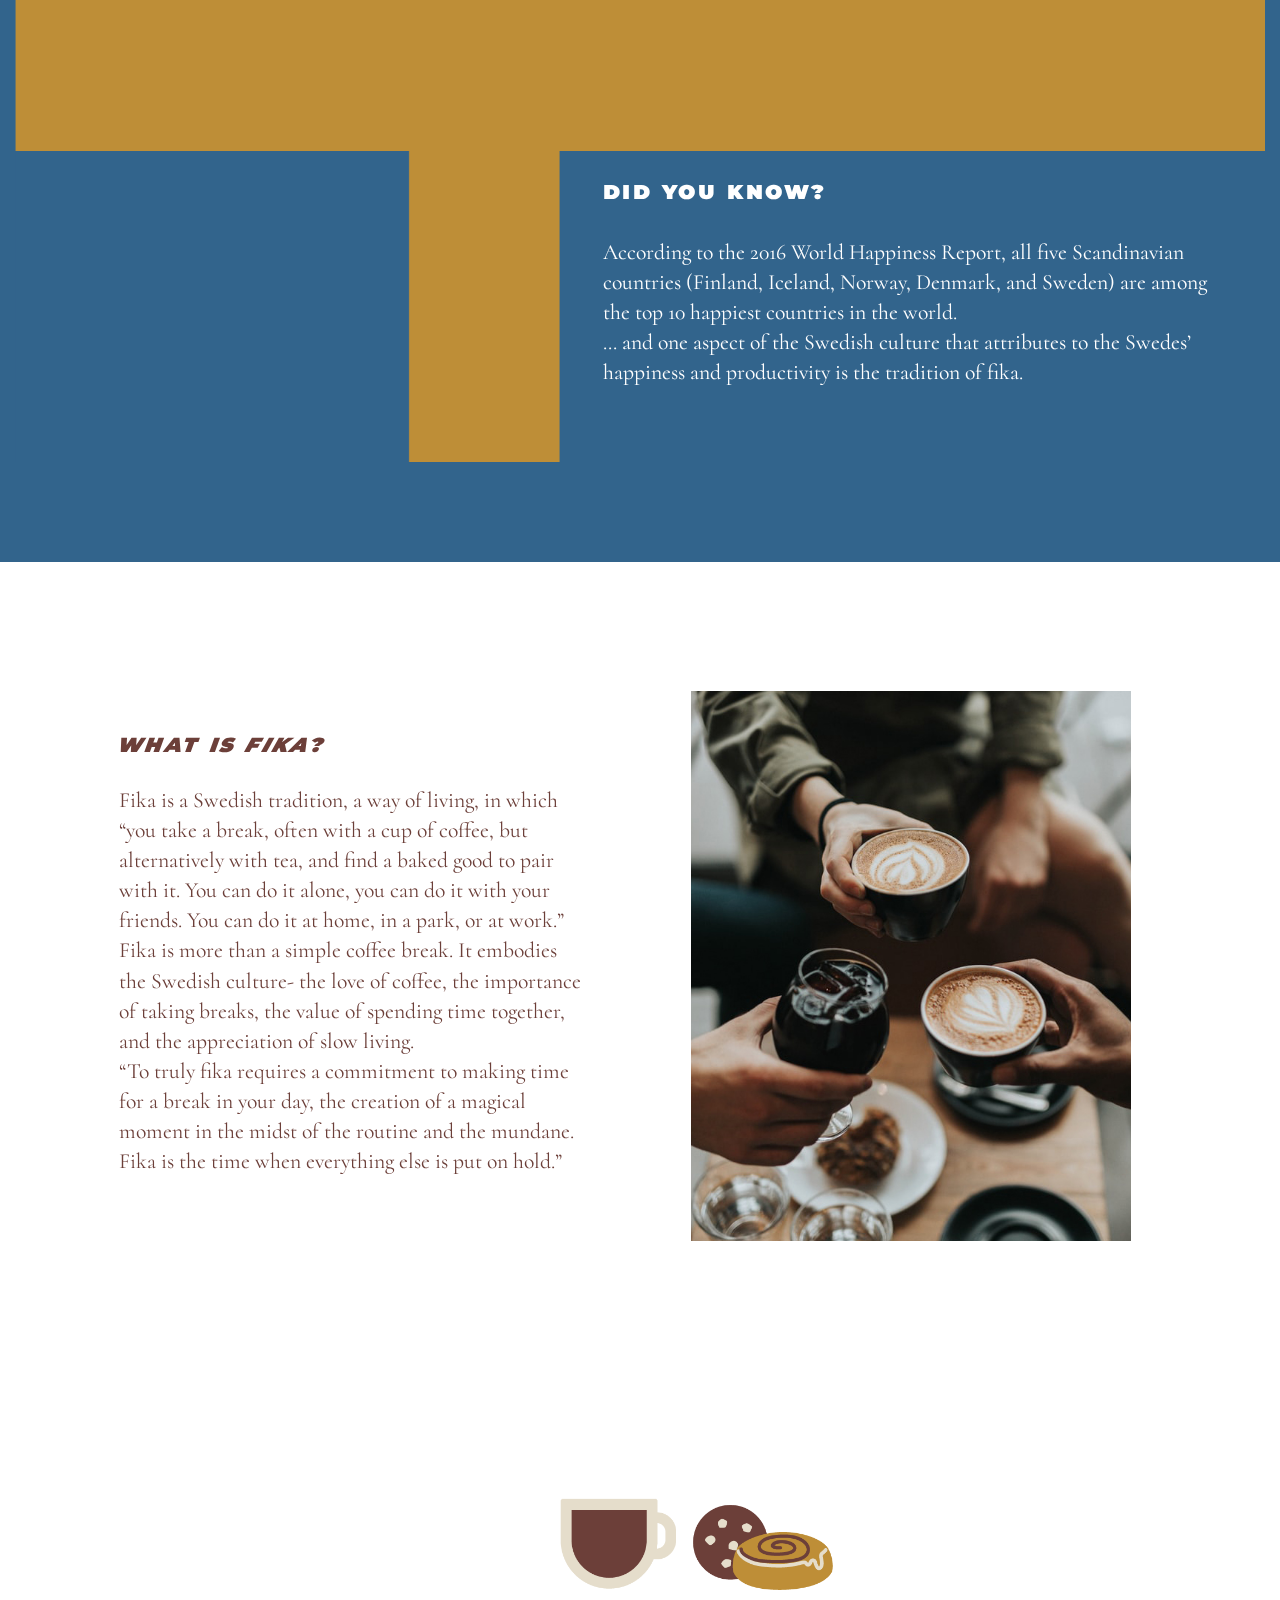
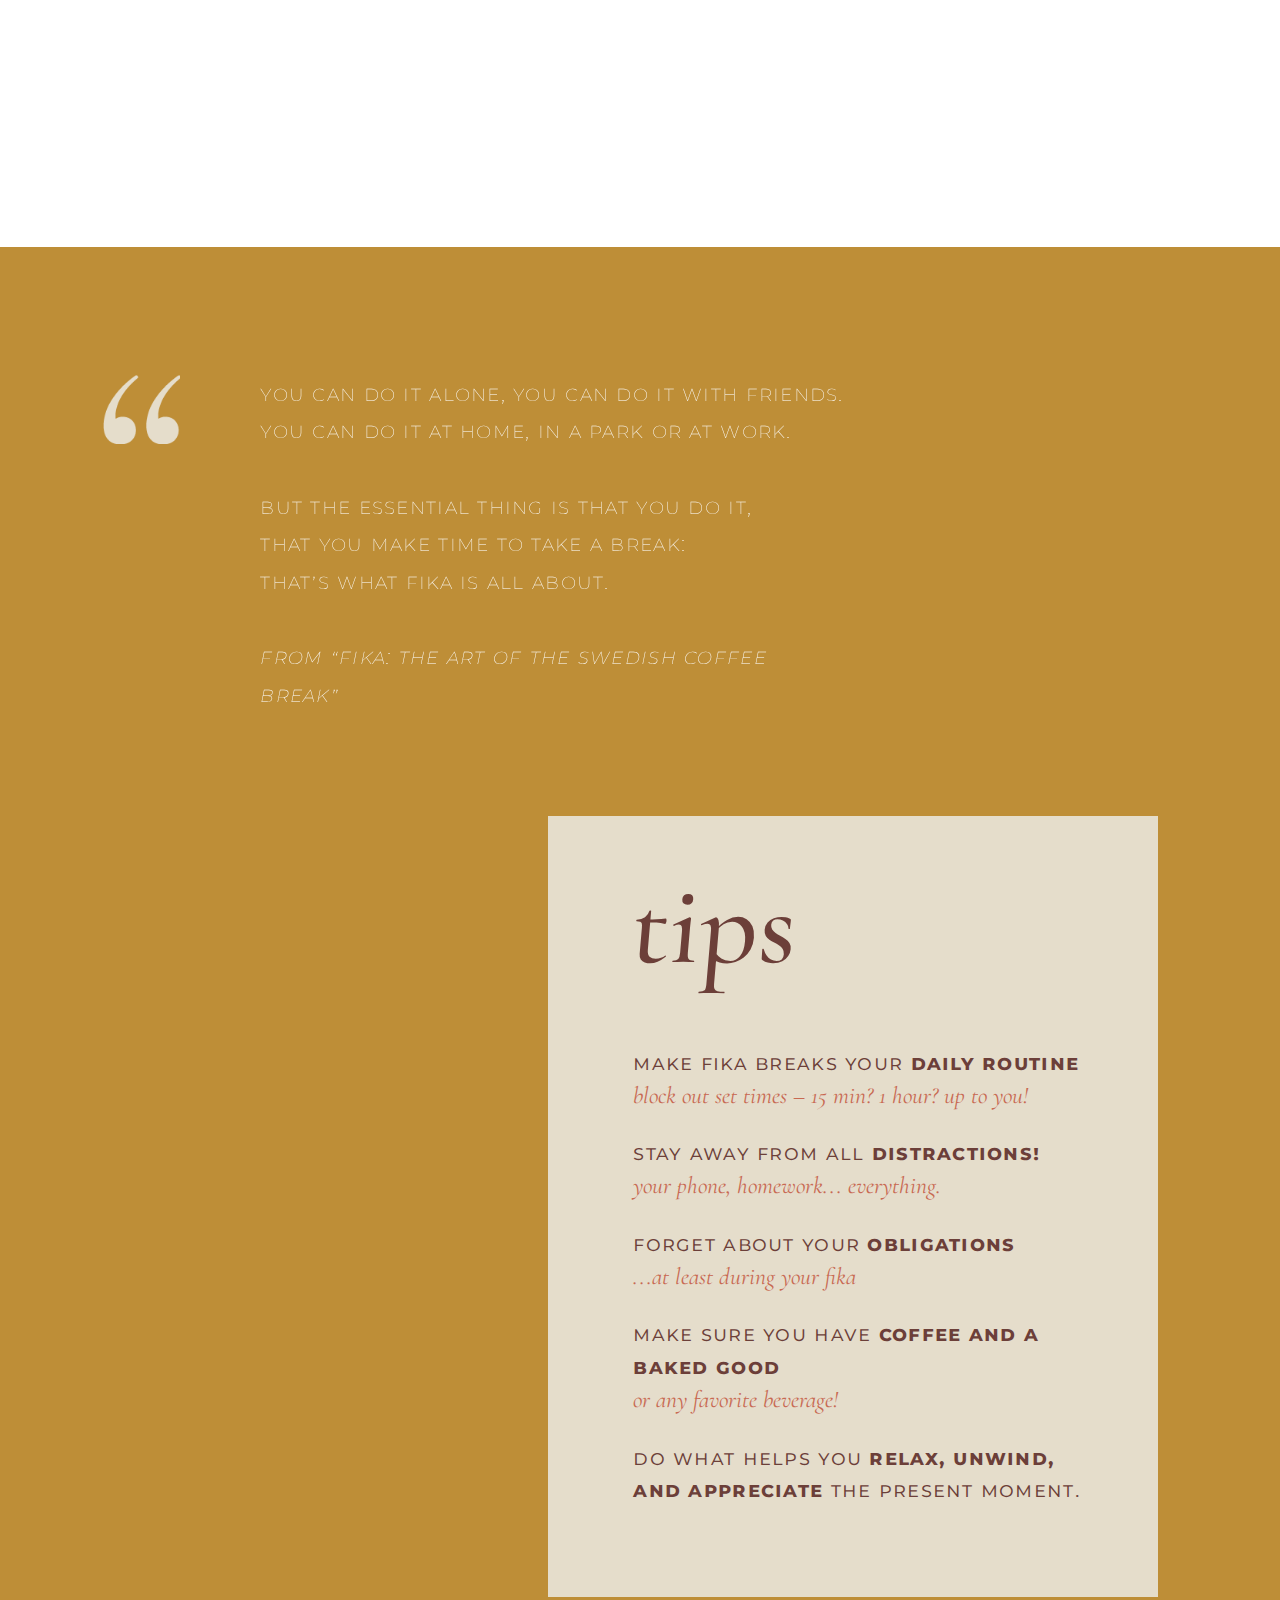
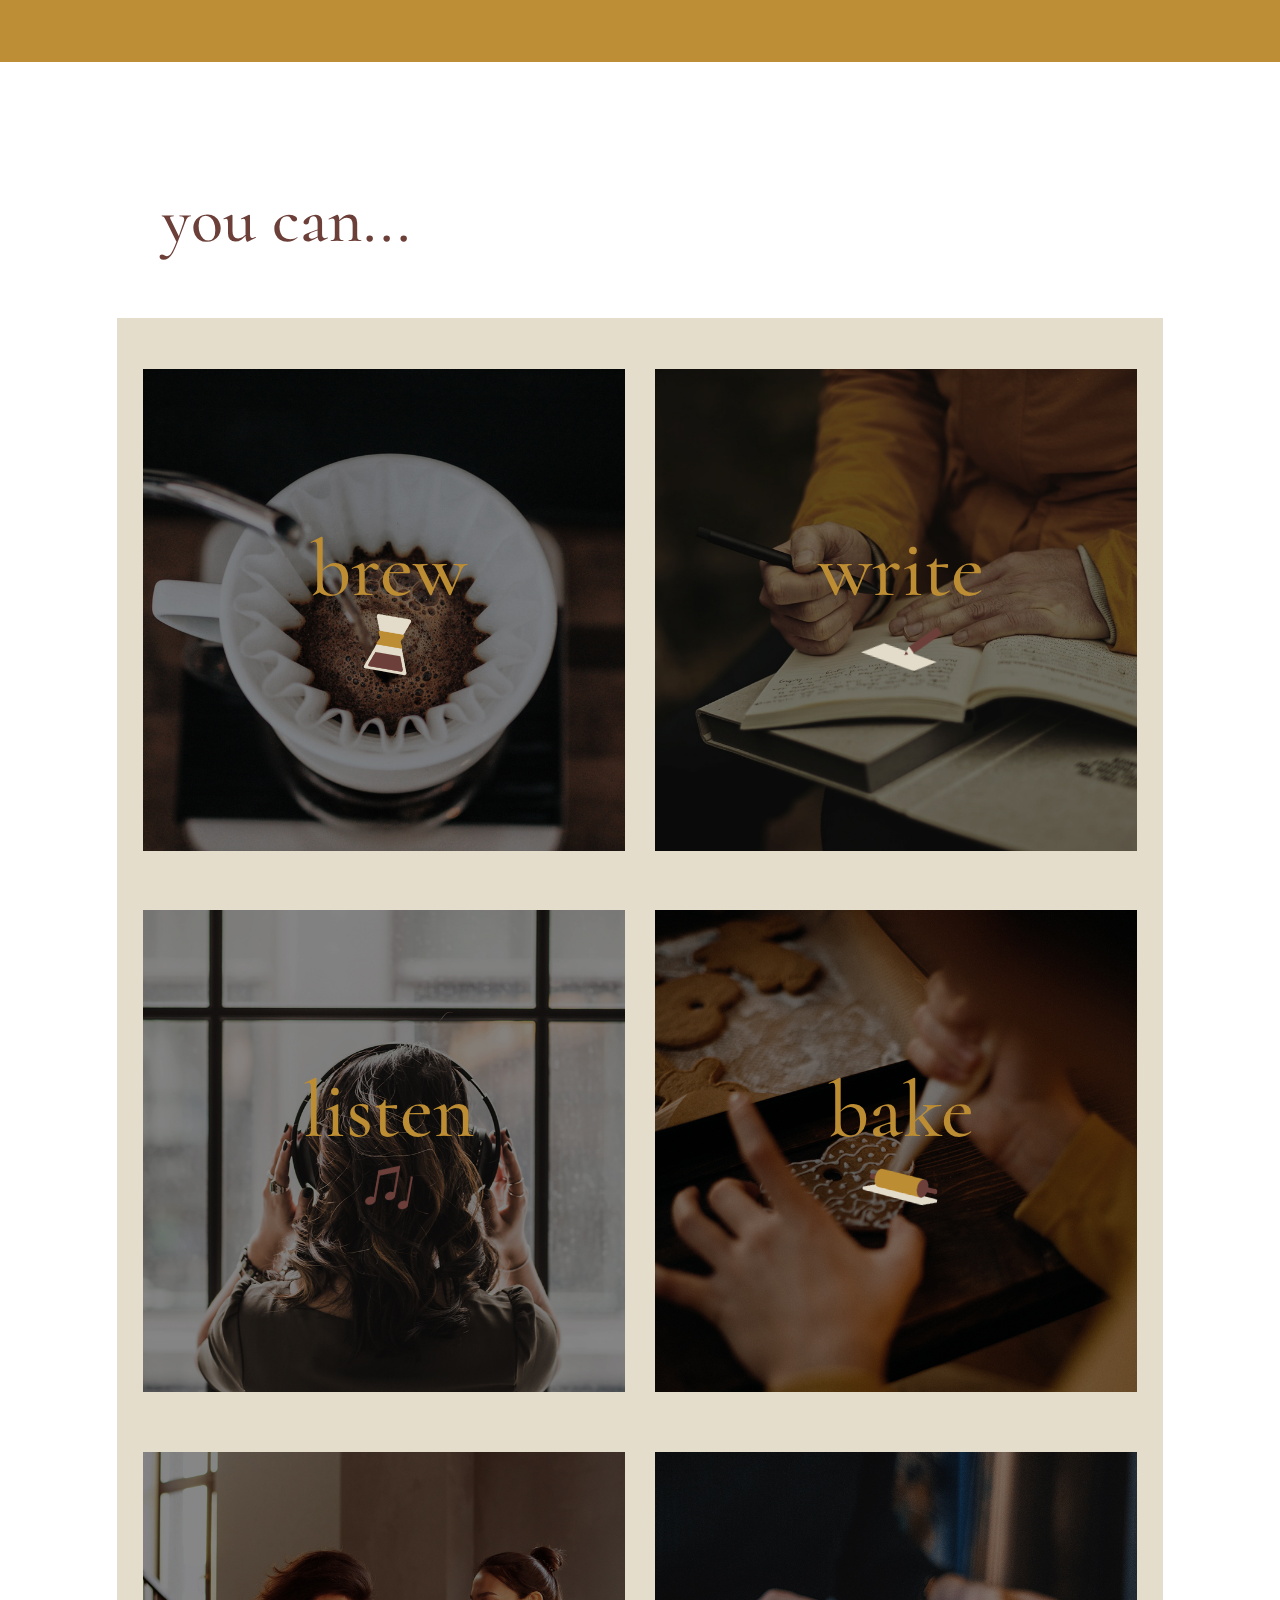
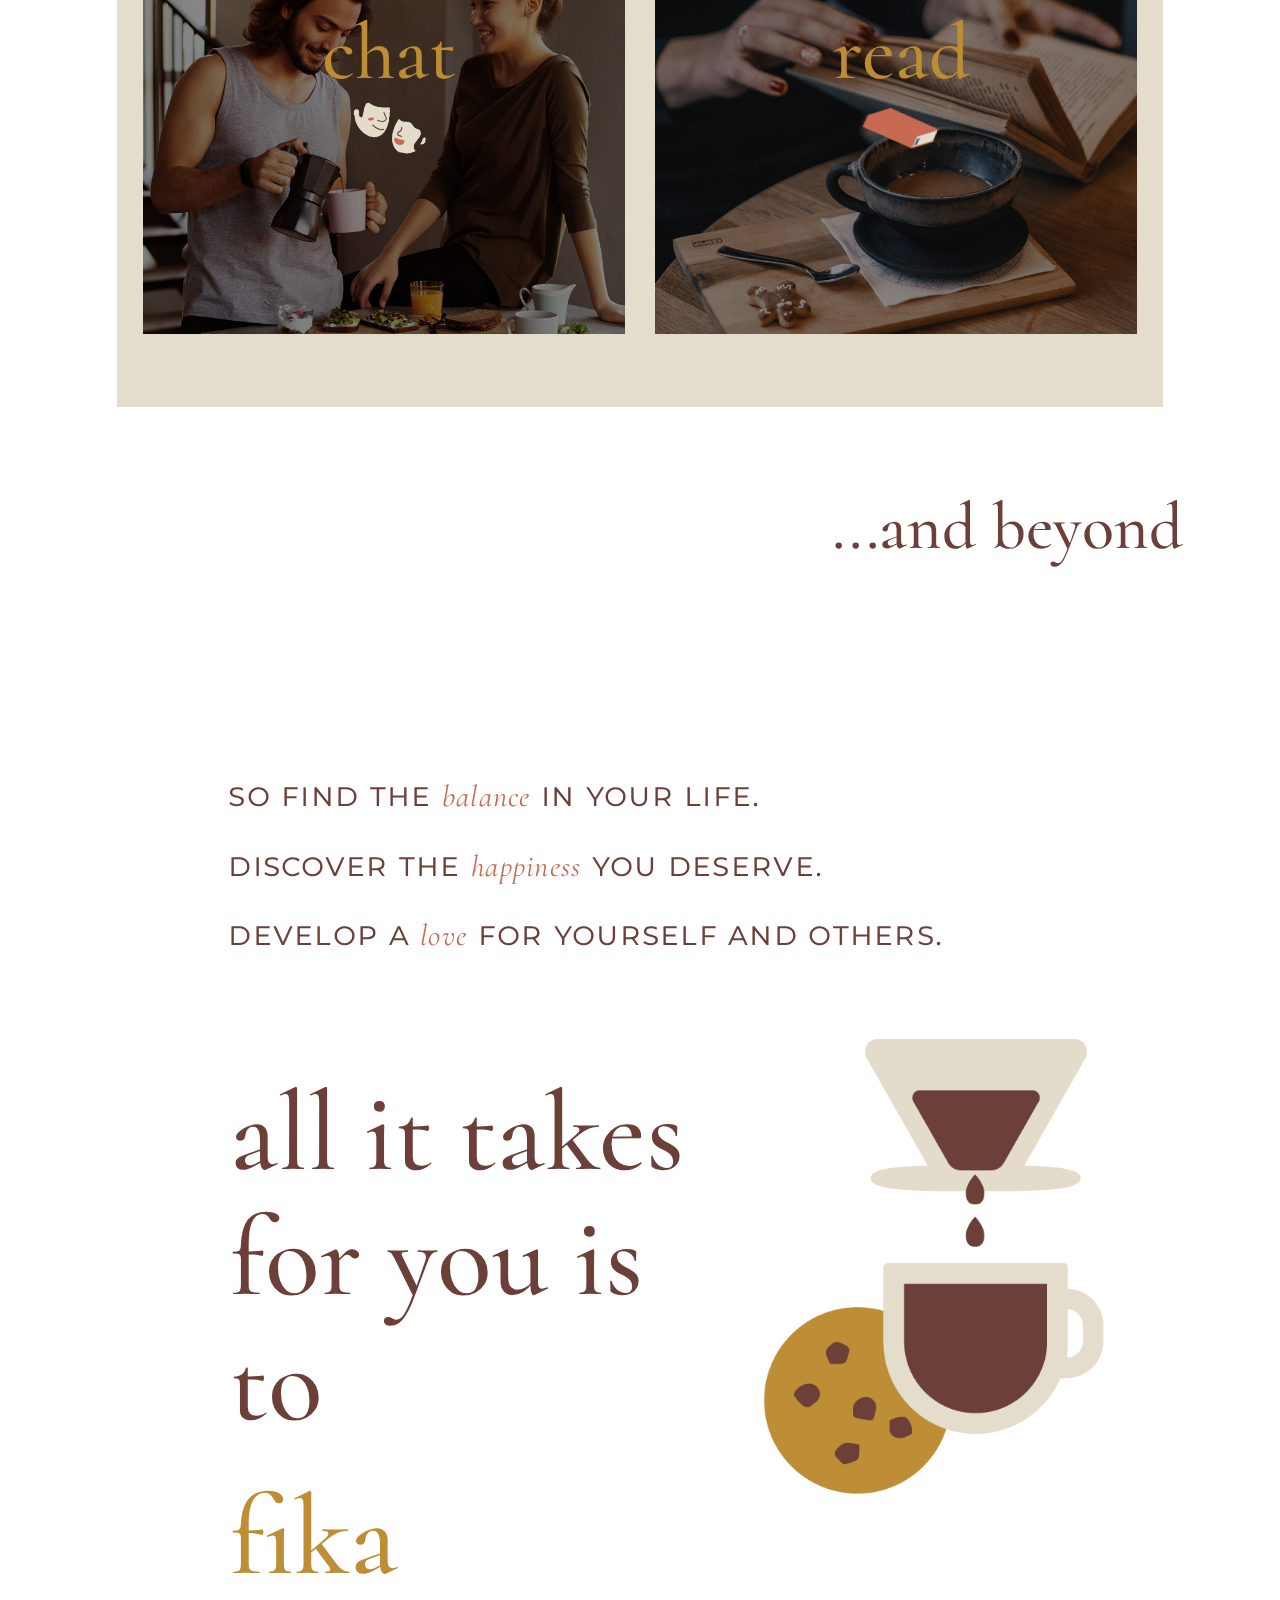
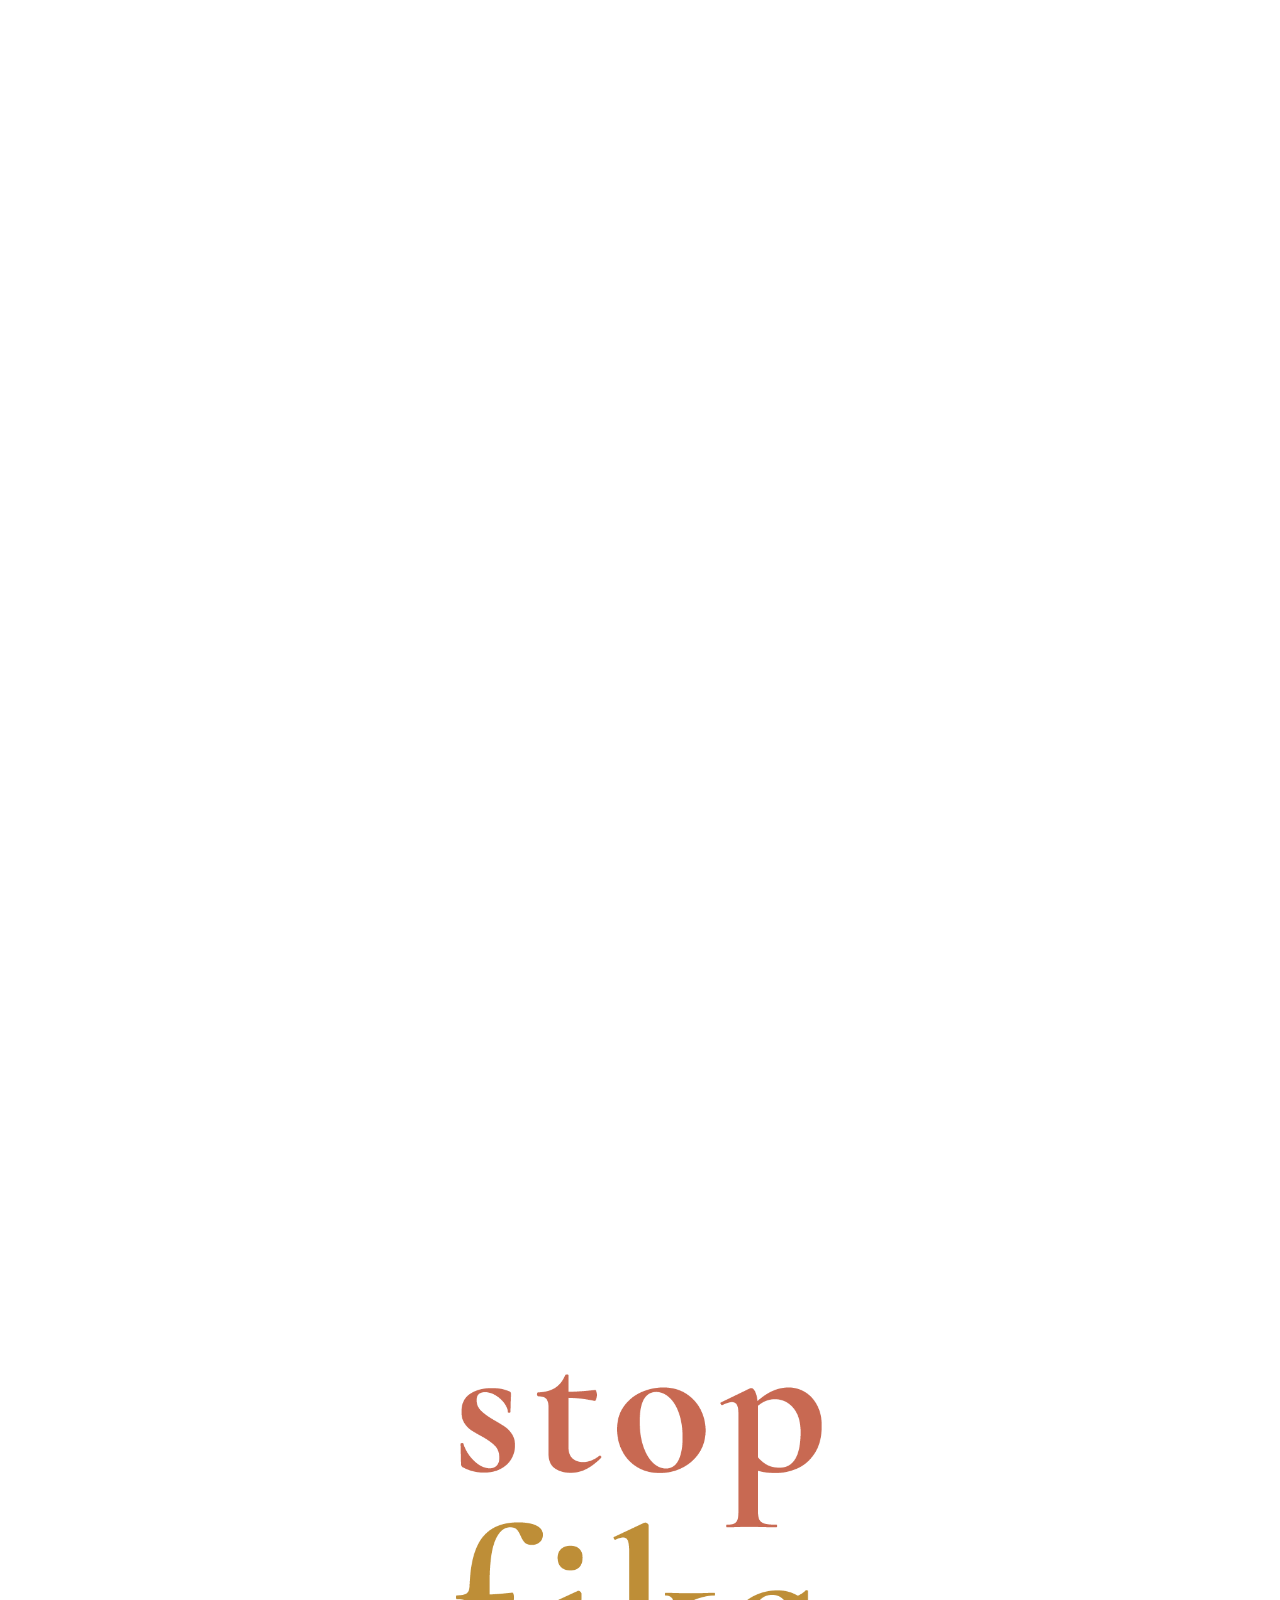
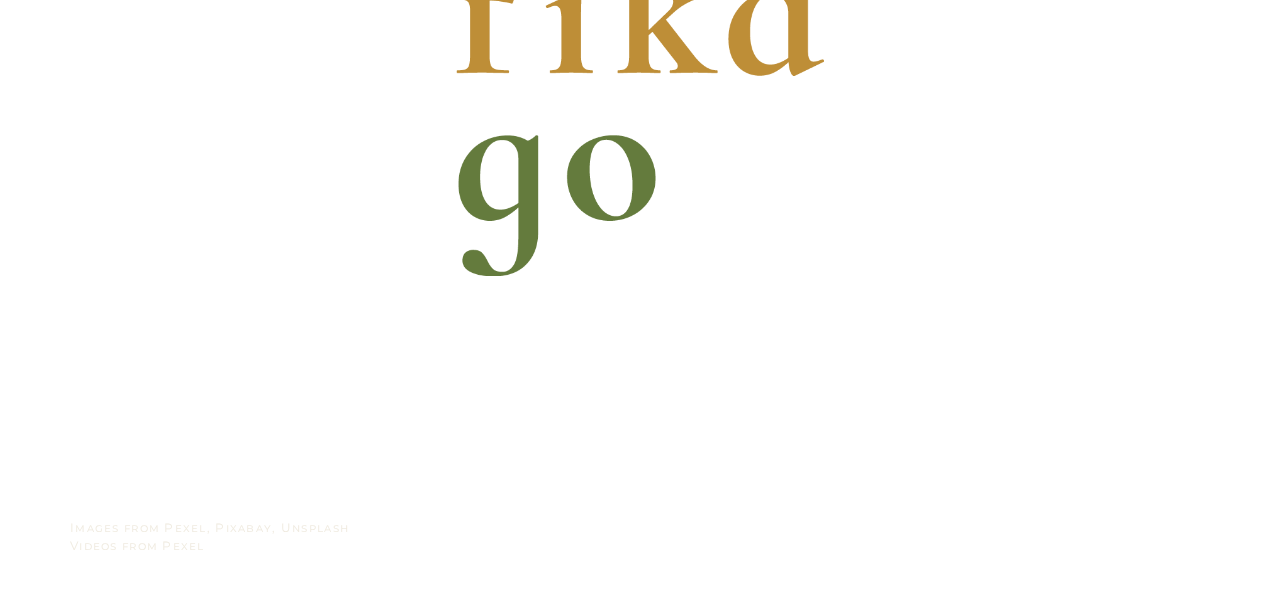
<file: P3_Fika/index.html>
<!DOCTYPE html>
<html lang="en">

<head>

    <title>stop, fika, go</title>

    <meta charset="UTF-8">

    <!-- To ensure proper rendering and touch zooming on mobile devices-->
    <meta name="viewport" content="width=device-width, initial-scale=1">

    <!-- Bootstrap -->
    <link rel="stylesheet" href="https://maxcdn.bootstrapcdn.com/bootstrap/3.3.7/css/bootstrap.min.css">
    <script src="https://ajax.googleapis.com/ajax/libs/jquery/3.3.1/jquery.min.js"></script>
    <script src="https://maxcdn.bootstrapcdn.com/bootstrap/3.3.7/js/bootstrap.min.js"></script>

    <!-- JS libraries -->
    <script src="libs/anime.min.js" type="text/javascript"></script>

    <!-- css style -->
    <link rel="stylesheet" href=css/fika.css>
    <link rel="stylesheet" href=css/anime.css>

    <!--fonts-->
    <link rel="stylesheet" href="https://fonts.googleapis.com/css?family=Cormorant&display=swap">
    <link rel="stylesheet" href="https://fonts.googleapis.com/css?family=Montserrat:300&display=swap">
</head>


<body>
  <!-- Add the audio clip to your HTML: page -->
  <audio id="mediaClip">
    <source src="./mp3/StandardJazzBars.mp3" type="audio/mpeg">
    Your browser does not support the audio element.
  </audio>

  <button class= "button" id="myBtn" onclick="activateMedia()" type="button";><img id="music" src="./img/logo/listen.png"></button>

    <!-- Page Header-->
    <div class="container" data-spy="affix_top">
        <nav class="navbar sticky-top navbar-light bg-light" style="padding-top: 4vw; padding-bottom: 3vw;">
            <a class="navbar-brand" href="#">
                <img src="./img/logo-500px.png" width="50" alt="">
            </a>
        </nav>
    </div>

    <!-- First background video-->

    <video autoplay muted loop class="backgroundVideo" id="cityVid" src="vid/city2.mp4" type="video/mp4"></video>
    <video autoplay muted loop class="backgroundVideo" id="peopleOfficeVid" src="vid/office2.mp4" type="video/mp4"></video>
    <video autoplay muted loop class="backgroundVideo" id="brewingCoffeeVid" src="vid/brew2.mp4" type="video/mp4"></video>


    <!-- First Section-->
    <div class="container" style="width: 100%;height: 100%">

        <section id="a1">
            <!-- Row-->
            <div class="row1" style="padding-bottom: 3vw;">
                <div class="col-sm-12" style="padding-top:10%; padding-left: 8vw;">
                    <h1>are you always:</h1>
                </div>
            </div>
            <div class="row">
                <div class="col-sm-12" style="padding-left:15vw;">
                    <p1>rushed<br>exhausted<br>burnt out<br>overwhelmed<br>stressed</div>
                </p1>
            </div>
        </section>
    </div>

    <!-- Second background video-->

    <!-- Second Section-->
    <div class="container" style="width: 100%; height:100%">
        <!-- Row-->
        <section id="a2">
            <div class="row2" style="padding-bottom: 3vw;">
                <div class="col-sm-6"></div>
                <div class="col-sm-6" style="padding-top:20%; padding-left:30px;">
                    <h1>is this also you?</h1>
                </div>
            </div>
            <div class="row">
                <div class="col-sm-7"></div>
                <div class="col-sm-5" style="padding-left:40px;">
                    <p1>no time for family & friends<br>what's self-care?<br>desperately need a break</p1>
                </div>
            </div>
        </section>
    </div>

    <!-- Third Section-->
    <div class="container-fluid" style="height: 100%; padding-top:15%; padding-bottom:25%; background-color: white;">
        <!-- padding row-->
        <div class="row">
            <div class="col-sm-12"></div>
        </div>
        <!-- Row 1-->
        <div class="row" style="padding-bottom:1vw;">
            <div class="col-sm-2"></div>
            <div class="col-sm-10">
                <p2 style="color:#6C3F39;">then i invite you to</p2>
            </div>
        </div>
        <!-- Row 2-->
        <div class="row" style="padding-left:2vw;">
            <div class="col-sm-1"></div>
            <div class="col-sm-6"><img id=fika src="./img/logo/fika.png"></div>
            <div class="col-sm-5">
                <!-- Row 2a-->
                <div class="row3" style="padding-top:9vw;">
                    <div class="col-sm-12">
                        <p2 style="color:#C86952"><b>stop for a moment</p2></div>
              </div>
            <!-- Row 2b-->
              <div class="row4">
                <div class="col-sm-12"><p2 style="color:#BC8C37">take a break</p2></div>
              </div>
              <!-- Row 2c-->
              <div class="row5">
                <div class="col-sm-12"><p2 style="color:#647B3D">go when ready</p2></b></div>
                </div>
            </div>
        </div>
    </div>


    <!-- Fourth Section-->
    <div class="container" style="width: 100%; background: #32648C; max-height: 880px;">
        <section id="a3">
            <!-- Sweden info row-->
            <div class="row" style="height: 20vw; padding-top:32%;">
                <div class="col-sm-5"></div>
                <div class="col-sm-7" style="padding-left:5%; padding-right:5%">
                    <h2 id ="know" style="padding-top:5vw">did you know?</h2>
                    <p3 style="background: #32648C;">According to the 2016 World Happiness Report, all five Scandinavian countries (Finland, Iceland, Norway, Denmark, and Sweden) are among the top 10 happiest countries in the world.<br>... and one aspect of the Swedish culture that attributes
                        to the Swedes’ happiness and productivity is the tradition of fika.</p3>
                </div>
            </div>
        </section>
    </div>

    <!-- Fifth Section-->
    <div class="container-fluid" style="width:100%; background-color: white;">
        <!-- padding row-->
        <div class="row">
            <div class="col-sm-12"></div>
        </div>
        <!-- content row-->
        <div class="row" style="width:100%; padding-bottom: 5vw;">
            <div class="col-sm-1"></div>
            <div class="col-sm-5" style="padding-top:10vw; padding-right: 3vw;">
                <h2 id = "whatis" style="color:#6C3F39">what is <i>fika</i>?</h2>
                <p3 style="color:#6C3F39">Fika is a Swedish tradition, a way of living, in which “you take a break, often with a cup of coffee, but alternatively with tea, and find a baked good to pair with it. You can do it alone, you can do it with your friends. You can do it
                    at home, in a park, or at work.” <br>Fika is more than a simple coffee break. It embodies the Swedish culture- the love of coffee, the importance of taking breaks, the value of spending time together, and the appreciation of slow living.
                    <br>“To truly fika requires a commitment to making time for a break in your day, the creation of a magical moment in the midst of the routine and the mundane. Fika is the time when everything else is put on hold.”</p3>
            </div>
            <div class="col-sm-5"><img id="coffee" src="./img/coffee/coffee.jpg"></div>
            <div class="col-sm-1"></div>
        </div>
        <!-- illustration -->
        <div class="row">
            <div class="col-sm-4"></div>
            <div class="col-sm-4"><img id="illust" src="./img/logo/illust.png"></div>
            <div class="col-sm-4"></div>
        </div>
    </div>

    <!-- Sixth Section - quote and tips -->
    <div class="container" style="width:100%; padding-top:5vw; background-color: white;">
        <!-- quote -->
        <div class="row" style="background:#BE8E37; padding-top:10vw; padding-bottom:8vw; padding-left:3vw;">
            <div class="col-sm-2"><img id="quote" src="./img/logo/quote.png"></div>
            <div class="col-sm-6">
                <p4>you can do it alone, you can do it with friends.<br>you can do it at home, in a park or at work. <br><br>but the essential thing is that you do it, <br>that you make time to take a break: <br>that’s what fika is all about.<br><br><i>from “fika: the art of the swedish coffee break”</i></p4>
            </div>
            <div class="col-sm-4"></div>
        </div>
    </div>
    <div class="container" style="width:100%; padding-bottom: 5vw;">
        <!-- tips -->
        <div class="row" style="background:#BE8E37; padding-bottom:5vw;">
            <div class="col-sm-5"></div>
            <div class="col-sm-6">
                <section id="a4">
                    <div class="row-tips" style="padding-bottom:3vw;">
                        <h3>tips</h3>
                    </div>
                    <div class="row" style="margin-left:0.3vw;">
                        <p5>make fika breaks your <b>daily routine</b></p5>
                        <br>
                        <p6>block out set times – 15 min? 1 hour? up to you!</p6>
                    </div>
                    <div class="row" style="padding-bottom:2vw; padding-top:2vw; margin-left:0.3vw;">
                        <p5>stay away from all <b>distractions!</b></p5>
                        <br>
                        <p6>your phone, homework... everything.</p6>
                    </div>
                    <div class="row" style="padding-bottom:2vw; margin-left:0.3vw;">
                        <p5>forget about your <b>obligations</b></p5>
                        <br>
                        <p6>...at least during your fika</p6>
                    </div>
                    <div class="row" style="padding-bottom:2vw; margin-left:0.3vw;">
                        <p5>make sure you have <b>coffee and a baked good</b></p5>
                        <br>
                        <p6>or any favorite beverage!</p6>
                    </div>
                    <div class="row" style="padding-bottom:2vw; margin-left:0.3vw;">
                        <p5>do what helps you <b>relax, unwind, and appreciate</b> the present moment.</div>
                </section>
                <div class="col-sm-1"></div>
            </div>
        </div>
    </div>

    <!-- Seventh Section-->
    <div class="container" style="width:100%; padding-top:3vw; background-color: white;">
        <!-- you can -->
        <div class="row" style="width:100%; padding-bottom: 4vw; padding-left:4vw; padding-right:4vw;">
            <div class="col-sm-1"></div>
            <div class="col-sm-11">
                <h1 style="color: #6C3F39">you can...</h1>
            </div>
        </div>
        <!--gallery-->
        <div class="row" style="margin-left: 8vw; margin-right:8vw; background-color: white;">
            <section id="a5">
                <div class="row">
                    <div class="col-sm-6">
                        <div class="sectionGallery" style="background-image:url(./img/coffee/crop/brew.jpg);">
                            <h4>brew<br><img id=icon1 src="./img/logo/brew.png"></h4>
                        </div>
                    </div>
                    <div class="col-sm-6">
                        <div class="sectionGallery" style="background-image:url(./img/coffee/crop/write.jpg);">
                            <h4>write<br><img id=icon2 src="./img/logo/write.png"></h4>
                        </div>
                    </div>
                </div>
                <div class="row">
                    <div class="col-sm-6">
                        <div class="sectionGallery" style="background-image:url(./img/coffee/crop/listen.jpg);">
                            <h4>listen<br><img id=icon1 src="./img/logo/listen.png"></h4>
                        </div>
                    </div>
                    <div class="col-sm-6">
                        <div class="sectionGallery" style="background-image:url(./img/coffee/crop/bake.jpg);">
                            <h4>bake<br><img id=icon2 src="./img/logo/bake.png"></h4>
                        </div>
                    </div>
                </div>
                <div class="row">
                    <div class="col-sm-6">
                        <div class="sectionGallery" style="background-image:url(./img/coffee/crop/chat.jpg);">
                            <h4>chat<br><img id=icon2 src="./img/logo/chat.png"></h4>
                        </div>
                    </div>
                    <div class="col-sm-6">
                        <div class="sectionGallery" style="background-image:url(./img/coffee/crop/read.jpg);">
                            <h4>read<br><img id=icon2 src="./img/logo/read.png"></h4>
                        </div>
                    </div>
                </div>
            </section>
        </div>
    </div>
    <!-- and beyond -->
    <div class="row" style="width:100%; padding: 5vw; margin-right:4vw; background-color: white;">
        <div class="col-sm-8" style="background-color: white;"></div>
        <div class="col-sm-4" style="background-color: white;">
            <h1 style="color: #6C3F39">...and beyond</h1>
        </div>
    </div>
    </div>
    </div>

    <!-- Eigth Section-->
    <div class="container-fluid" style="width:100%; padding-top: 10vw; background-color: white;">
        <!-- row -->
        <div class="row">
            <div class="col-sm-2"></div>
            <div class="col-sm-10">
                <div class="row">
                    <div class="col-sm-12" style="padding-bottom: 1vw;">
                        <p2 style="color:#6C3F39;">so find the
                            <p7>balance</p7> in your life.</p2>
                    </div>
                </div>
                <div class="row">
                    <div class="col-sm-12" style="padding-bottom: 1vw;">
                        <p2 style="color:#6C3F39;">discover the
                            <p7>happiness</p7> you deserve.</p2>
                    </div>
                </div>
                <div class="row">
                    <div class="col-sm-12" style="padding-bottom: 1vw;">
                        <p2 style="color:#6C3F39;">develop a
                            <p7>love</p7> for yourself and others.</p2>
                    </div>
                </div>
            </div>
        </div>
        <!-- fika -->
        <div class="row" style="padding:2vw; padding-bottom: 10vw; background-color: white;">
            <div class="col-sm-2"></div>
            <div class="col-sm-5">
                <div class="row" style="padding-top: 4vw;">
                    <h3>all it takes for you is to</h3>
                </div>
                <div class="row">
                    <h3 style="color:#BE8E37">fika</div>
            </div>
            <div class="col-sm-3"><img id="pourover" src="./img/logo/pourover.png"></div>
            <div class="col-sm-2"></div>
        </div>
    </div>

    <!-- Ninth Section-->
    <div class="container" style="width:100%; padding-top: 10vw; padding-bottom: 10vw;">
        <!-- padding -->
        <!-- question -->
        <div class="row">
            <section id="a6">
                <div class="col-sm-12" id="what" style="padding-top:30%; text-align: center;">
                    <p2>so what are you waiting for?</p2>
                </div>
            </section>
        </div>
    </div>

    <!-- Ninth Section-->
    <div class="container">
        <div class="row">
            <div class="col-sm-12"><img id="logo" src="./img/logo-800px.png">
            </div>
        </div>

    <footer style="padding-bottom: 4vw; padding-top: 4vw;">
      <p id="credits"> Images from Pexel, Pixabay, Unsplash<br>
      Videos from Pexel</p>

        <!-- JAVASCRIPT-->
        <script>
            function videoOneVisibility() {

                // **** FIRST VIDEO *****
                let minYOffset = 0; // this is the top of the page
                let maxYOffset = 750; // this is when the first video disappears
                let videoOne = document.getElementById("cityVid");
                console.log("y: " + window.pageYOffset);
                if (window.pageYOffset >= minYOffset && window.pageYOffset <= maxYOffset) {
                    videoOne.hidden = false;
                } else {
                    videoOne.hidden = true;
                }

                // **** SECOND VIDEO *****
                minYOffset = 750; // this is when the second video becoms visible
                maxYOffset = 3000; //
                let videoTwo = document.getElementById("peopleOfficeVid");

                if (window.pageYOffset >= minYOffset && window.pageYOffset <= maxYOffset) {
                    videoTwo.hidden = false;
                } else {
                    videoTwo.hidden = true;
                }

                // **** THIRD VIDEO *****
                minYOffset = 7500; // this is when the third video becoms visible
                maxYOffset = 15000; // this is the bottom of the page
                let videoThree = document.getElementById("brewingCoffeeVid");

                if (window.pageYOffset >= minYOffset && window.pageYOffset <= maxYOffset) {
                    videoThree.hidden = false;
                } else {
                    videoThree.hidden = true;
                }
            }

            function loop() {
                // execute this function
                videoOneVisibility();
                // iterate
                window.requestAnimationFrame(loop);
            }

            loop();
        </script>

        <!--javaScript code -->
        <script src="./javaScriptCode/script.js"></script>
</body>

</html>
</file>
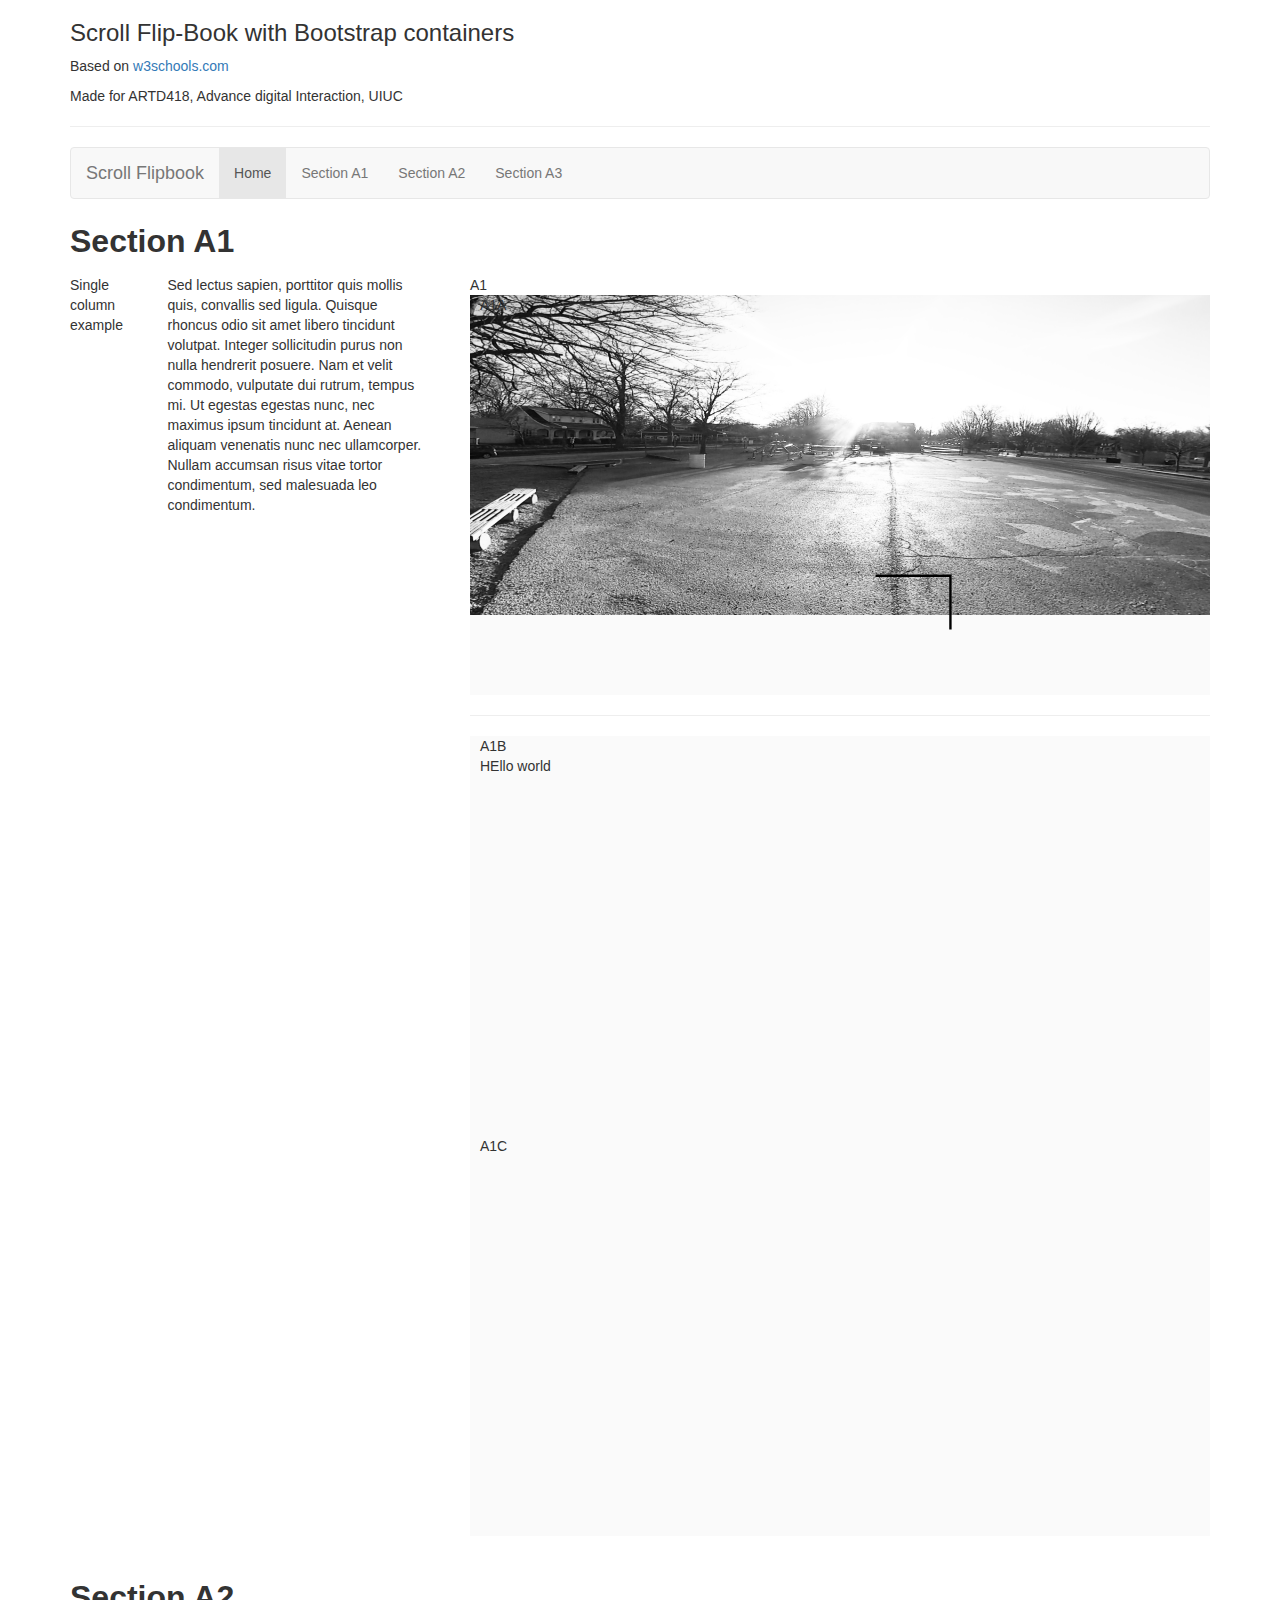
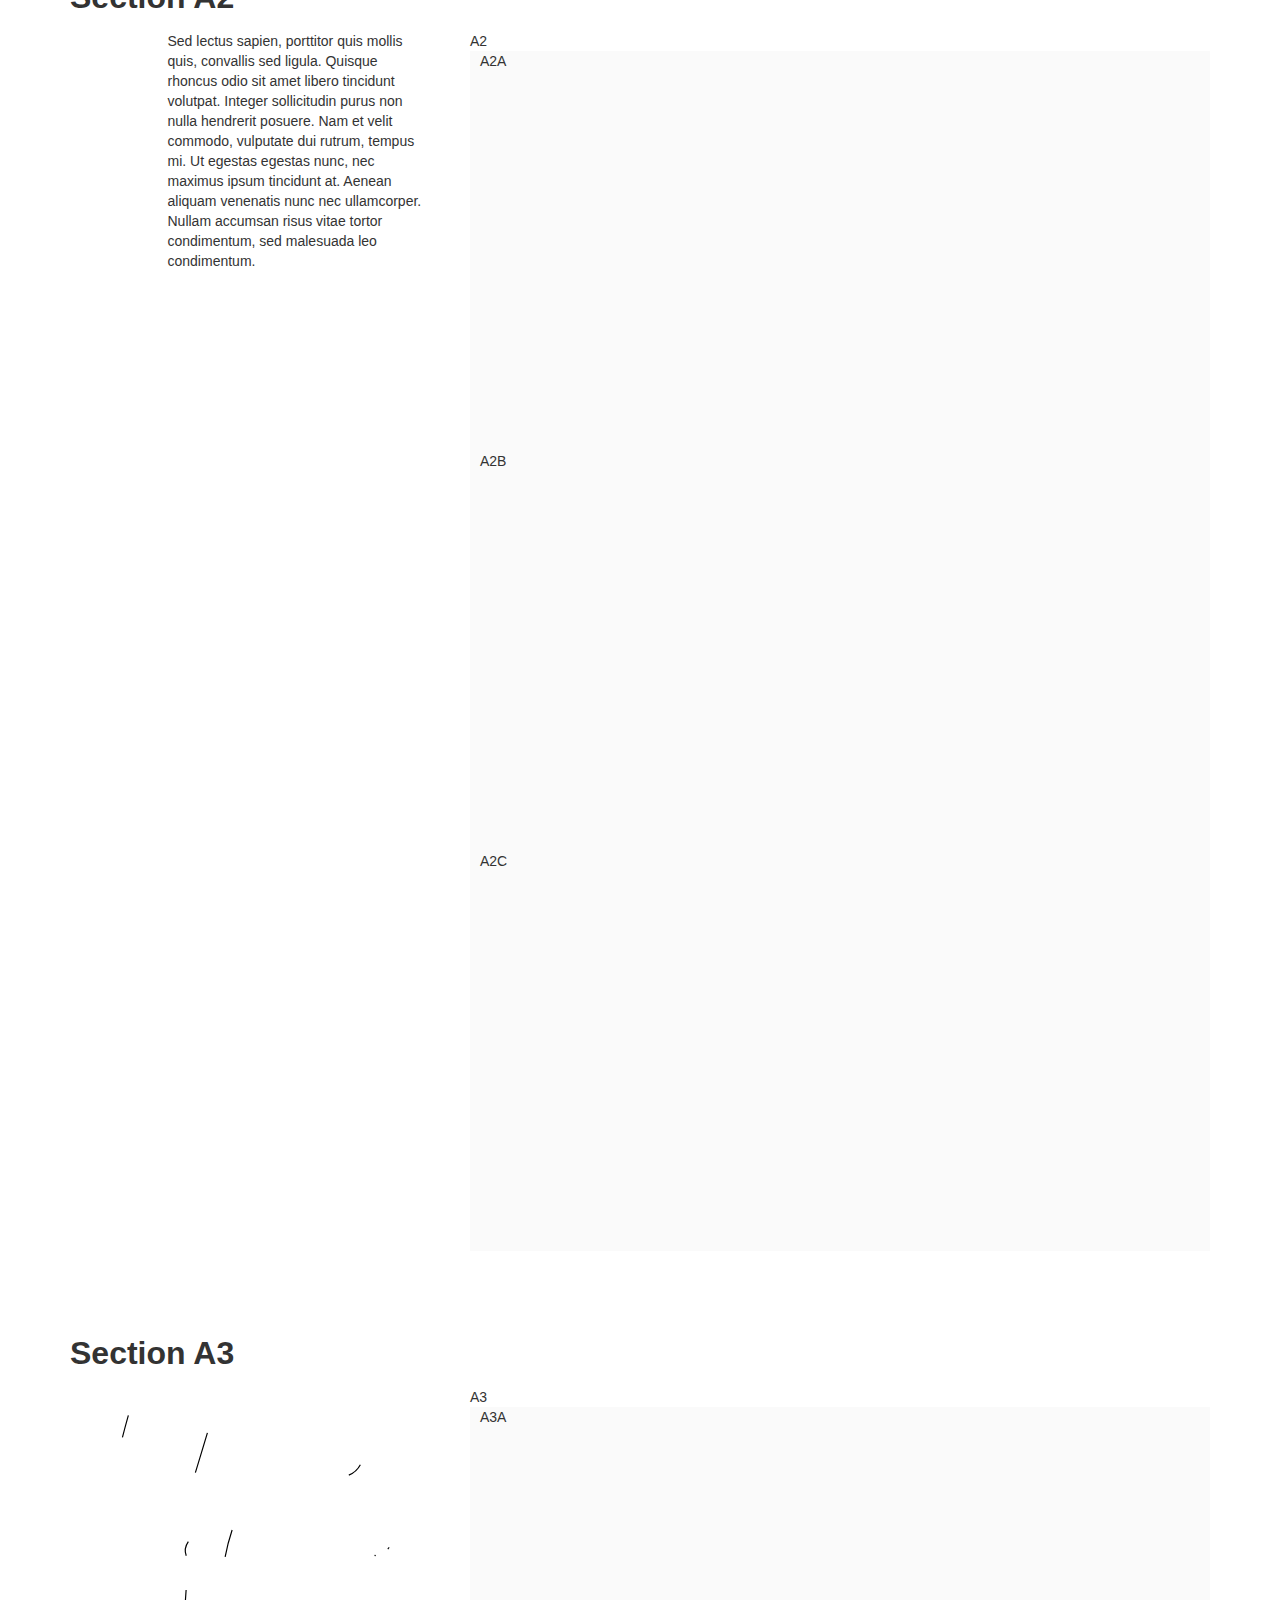
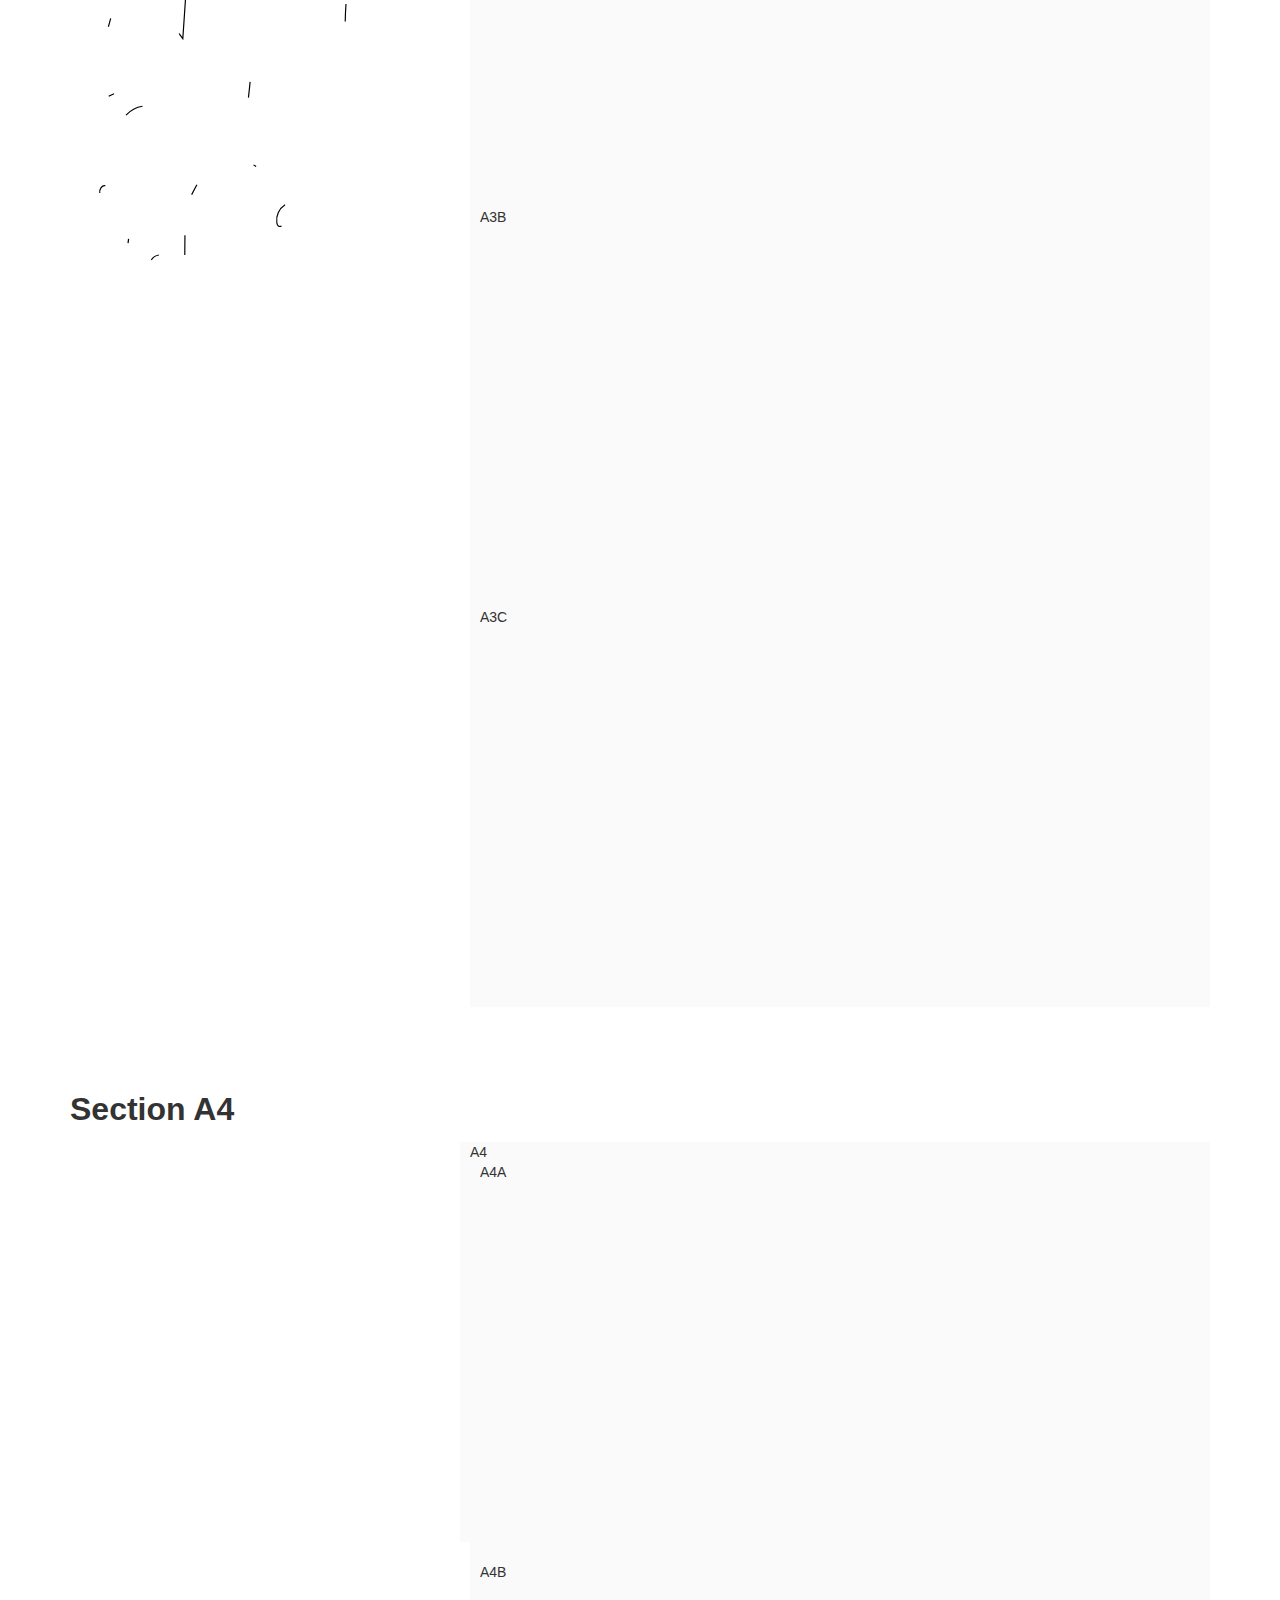
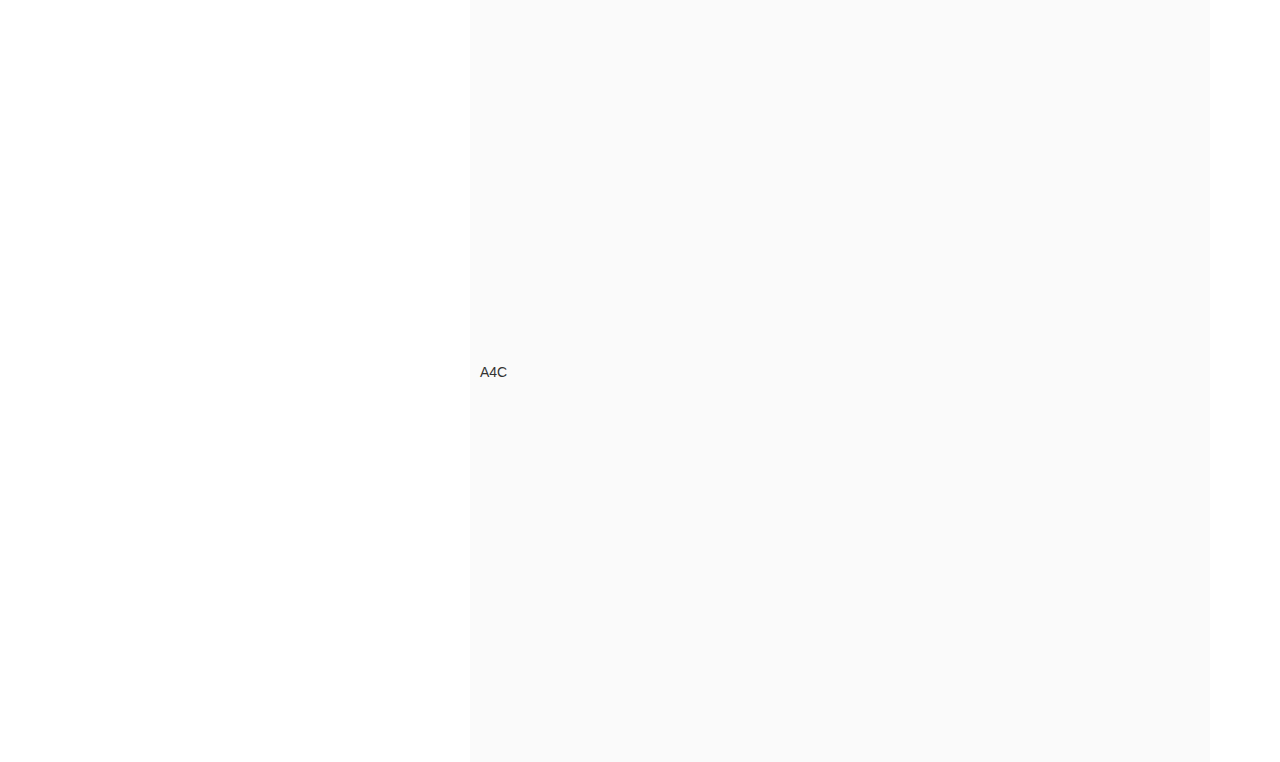
<file: scrollFlipBook_containers/index.html>
<!DOCTYPE html>
<html lang="en">

<head>

    <title>Bootstrap Example</title>

    <meta charset="UTF-8">

    <!-- To ensure proper rendering and touch zooming on mobile devices-->
    <meta name="viewport" content="width=device-width, initial-scale=1">

    <!-- Bootstrap -->
    <link rel="stylesheet" href="https://maxcdn.bootstrapcdn.com/bootstrap/3.3.7/css/bootstrap.min.css">
    <script src="https://ajax.googleapis.com/ajax/libs/jquery/3.3.1/jquery.min.js"></script>
    <script src="https://maxcdn.bootstrapcdn.com/bootstrap/3.3.7/js/bootstrap.min.js"></script>

    <!-- JS libraries -->
    <script src="libs/anime.min.js" type="text/javascript"></script>

    <!-- css style -->
    <link rel="stylesheet" href=css/scrollFlipbook.css>
    <link rel="stylesheet" href=css/anime.css>
</head>


<body>
    <!-- Page Header-->
    <div class="container" data-spy="affix_top">
        <h3>Scroll Flip-Book with Bootstrap containers </h3>
        <p>Based on <a href="https://www.w3schools.com/bootstrap/default.asp">w3schools.com</a></p>
        <p>Made for ARTD418, Advance digital Interaction, UIUC</p>
        <hr>
    </div>

    <!-- Navigation bar-->
    <div class="container">

        <nav class="navbar navbar-default">
            <div class="container">
                <div class="navbar-header">
                    <a class="navbar-brand" href="#">Scroll Flipbook</a>
                </div>
                <ul class="nav navbar-nav">
                    <li class="active"><a href="#">Home</a></li>
                    <li><a href="#a1">Section A1</a></li>
                    <li><a href="#a2">Section A2</a></li>
                    <li><a href="#a3">Section A3</a></li>
                </ul>
            </div>
        </nav>
    </div>

    <!-- First Section-->
    <div class="container" style="height: 1000px;">
        <p name="a1" style="font-weight: bold; font-size: xx-large;"> Section A1</p>
        <!-- Row-->
        <div class="row">
            <div class="col-sm-1">
                Single column example
            </div>
            <!-- Left Column -->
            <div class="col-sm-3">
                <p>Sed lectus sapien, porttitor quis mollis quis, convallis sed ligula. Quisque rhoncus odio sit amet libero tincidunt volutpat. Integer sollicitudin purus non nulla hendrerit posuere. Nam et velit commodo, vulputate dui rutrum, tempus mi.
                    Ut egestas egestas nunc, nec maximus ipsum tincidunt at. Aenean aliquam venenatis nunc nec ullamcorper. Nullam accumsan risus vitae tortor condimentum, sed malesuada leo condimentum.</p>
            </div>
            <!-- Right Column -->
            <div class="col-sm-8">
                <!-- Sections in right column -->
                <section id="a1">
                    <a name="a1"></a> A1
                    <section id="a1a"> A1A
                        <svg version="1.1" id="Layer_1" xmlns="http://www.w3.org/2000/svg" xmlns:xlink="http://www.w3.org/1999/xlink" x="0px" y="0px" viewBox="0 0 306 792" style="enable-background:new 0 0 306 792;" xml:space="preserve">
              <style type="text/css">
                .st0{fill:none;stroke:#000000;stroke-miterlimit:10;}
              </style>
              <path class="st0" d="M165.8,109.3h31.4v46.5l-0.1,0.1c-5.3,2.6-15,4.2-26.7,4.2c-36.9,0-59.8-24-59.8-62.6c0-18.9,5.9-34.8,17-45.8
                c11-10.9,26.7-16.6,45.3-16.6c13.2,0,23.7,2,34,6.5l4.7-15.8c-6.8-3.2-20.8-7-38.2-7c-24.9,0-46,7.8-61,22.5
                c-14.5,14.3-22.3,34-22.4,57c0,23.3,7.8,44.2,21.5,57.3c14.3,13.7,33.2,20.3,57.6,20.3c19.5,0,36.4-4.6,47.2-8.4V93.8h-50.3V109.3z"
                />
            </svg>

                    </section>
                    <hr>
                    <section id="a1b"> A1B

                        <p> HEllo world</p>

                    </section>
                    <section id="a1c"> A1C</section>
                </section>
            </div>
        </div>
    </div>

    <!-- Second Section-->
    <div class="container" style="height: 1000px;">
        <p name="a2" style="font-weight: bold; font-size: xx-large;"> Section A2</p>
        <!-- Row-->
        <div class="row">
            <!-- Left Column -->
            <div class="col-sm-1">

            </div>
            <!-- Center Column -->
            <div class="col-sm-3">
                <p>Sed lectus sapien, porttitor quis mollis quis, convallis sed ligula. Quisque rhoncus odio sit amet libero tincidunt volutpat. Integer sollicitudin purus non nulla hendrerit posuere. Nam et velit commodo, vulputate dui rutrum, tempus mi.
                    Ut egestas egestas nunc, nec maximus ipsum tincidunt at. Aenean aliquam venenatis nunc nec ullamcorper. Nullam accumsan risus vitae tortor condimentum, sed malesuada leo condimentum.</p>
            </div>
            <!-- Right Column -->
            <div class="col-sm-8">
                <!-- Sections in right column -->
                <section id="a2">
                    <a name="a2"></a> A2
                    <section id="a2a"> A2A</section>
                    <section id="a2b"> A2B</section>
                    <section id="a2c"> A2C</section>
                </section>
                </section>
            </div>
        </div>
    </div>


    <!-- Third Section-->
    <div class="container" style="height: 1300px;">
        <p name="a3" style="font-weight: bold; font-size: xx-large;"> Section A3</p>
        <!-- Row-->
        <div class="row">
            <!-- Left Column -->
            <div class="col-sm-4">
                <svg version="1.1" id="Layer_1" xmlns="http://www.w3.org/2000/svg" xmlns:xlink="http://www.w3.org/1999/xlink" x="0px" y="0px" viewBox="0 0 306 792" style="enable-background:new 0 0 306 792;" xml:space="preserve">
    <style type="text/css">
      .st0{fill:none;stroke:#000000;stroke-miterlimit:10;}
    </style>
    <path class="st0" d="M49.6,24.1C45,40.3,41,56.7,37.7,73.2c-0.8-5.4-1.3-11.8,2.8-15.5c1.7-1.6,3.9-2.3,6.1-3.2
      c8.1-3.4,15.1-9.3,20-16.6c-4,14.8-9.6,29.2-16.9,42.7c5-7.8,9.9-15.6,14.9-23.4c1.3,5,2,10.2,2.1,15.4c5.6-4,9.5-10.3,10.6-17.1
      c-4.9,5.8-7.8,13.4-8,21.1c8.8-1.9,17.1-5.9,24.1-11.6"/>
    <path class="st0" d="M116.8,39c-4.2,14-8.5,28.1-12.7,42.1c7.2-7.5,14.4-15,21.5-22.5c-0.7,5.6-1.4,11.1-2.1,16.7
      c2.9-3.9,5.8-7.9,8.7-11.8c0,3.2,0.1,6.5,0.1,9.7c4.9-4,9.7-7.9,14.6-11.9c0.7,9.1-1,18.3-4.8,26.5c6.2-18,13.5-35.6,21.7-52.7
      c0.9,13.5-1.5,27.2-6.9,39.6c-3.4-4.5-5.3-10.1-5.4-15.7c1.7-1.5,4.6-0.2,5.7,1.8c1.2,2,1.3,4.4,2.2,6.5c1.9,4.4,7.2,6.9,11.7,5.6
      c4.6-1.3,7.8-6.2,7.1-10.9c2.4-2.2,6.2-2.9,9.2-1.6c4.9,2,6.9,7.7,7.7,12.9c1.4,10,0.1,20.3-4,29.5c-0.4-14.7,10.5-27.1,20.8-37.7"
      />
    <path class="st0" d="M237,74.9c5.5-2.2,9.9-7.1,11.4-12.9c-5.4,2.2-8.5,8.9-6.6,14.4c7.2-1.4,14.9-2.9,20.1-8.1
      c5.2-5.2,6.2-15.2,0.1-19.2c-1.8,15.1-3.5,30.1-5.3,45.2c-0.7,6.4-1.7,13.3-6.3,17.9c6.7-19.4,15.9-37.9,27.3-54.9"/>
    <path class="st0" d="M98.8,143.4c-2.7-7,2.2-15.9,9.6-17.4c-3.1,9.5-10,17.7-18.9,22.3c-2.5-5.4-3.4-11.5-2.9-17.4
      c-7.1,5-13.1,11.6-17.5,19.2c5.1-11.3,8.6-23.3,10.5-35.5c-20.5,8.6-28.3,8.2-34.2,29.6"/>
    <path class="st0" d="M137.8,121.5c-3.5,10.5-6,21.4-7.4,32.4c-0.1,1-0.2,2,0.4,2.8c1.1,1.4,3.4,0.4,4.8-0.7
      c9.1-6.9,16.5-16,21.4-26.2c-2.8,4.9-4.1,10.6-3.8,16.2c6.2-5.2,12.2-10.7,17.7-16.6c-2.1,5.4-2.2,11.5-0.3,17
      c2.7-0.8,5.5-1.3,8.2-1.5c-3.6-2.8-3-9.3,1-11.4c3.4,4,5.6,9.1,6.2,14.3c8.5-4.5,18.3-11.7,16.5-21.1c-2.2,3.4-4.5,6.9-4.8,11
      c-0.3,4,2.1,8.6,6,9.2c1.8,0.3,3.7-0.3,5.4-1c10.3-4.3,18.3-13.9,20.5-24.8c-7.5,10.1-11.9,22.5-12.5,35.1
      c9.4-3.6,18.5-8.2,27.1-13.5"/>
    <path class="st0" d="M259.5,142.6c-1.1,4.5-2.1,9-3.2,13.5"/>
    <path class="st0" d="M271.3,136.3c-4.8,5.6-4.8,14.7-0.1,20.4"/>
    <path class="st0" d="M34.6,196.6c-1.9,6.9-3.8,13.8-5.7,20.6c3.1-3.5,6.6-6.6,10.3-9.5c0.8-0.6,1.7-1.2,2.6-0.9
      c1,0.3,1.4,1.5,1.7,2.4c7.9,21.7,30.1,3,27.1-14.1"/>
    <path class="st0" d="M98.7,172.6c-0.9,13.8-1.9,27.5-2.8,41.3c-1.9-2.6-3.7-5.2-5.6-7.8c7.9-1.7,15.2-6,20.5-12.2
      c0.2,3.8,0.5,7.7,0.7,11.5c3.3-4.9,6.7-9.8,10-14.8c-2.3,3.8-1.8,9.2,1.3,12.4c1.1-1.8,2.2-3.7,3.3-5.5c-1.5,2,1.3,5.3,3.6,4.1
      c11-8.8,22-17.6,33-26.4c-9.8,8.5-19.6,16.9-29.4,25.4c5.8-4.4,12.7-7.4,19.9-8.7c1.5-0.3,3.2-0.4,4.5,0.4c1.2,0.8,1.7,2.3,2.1,3.6
      c2,7,3.4,14.1,4.3,21.3c4.5-6.6,7.5-14.2,8.7-22.1c-3.1,6-4.1,13.1-2.6,19.7c5.4-4.9,9.9-10.9,13.1-17.5c-2.5,6.3-4.1,13-4.7,19.7
      c4.2-3.2,7.3-7.7,8.9-12.6c0.4,5.5,1.6,11,3.4,16.2c5.1-4.7,7.4-12.4,5.6-19.1c-0.8,0.6,0.3,1.9,1.3,1.8c1,0,2-0.6,3-0.3
      c0.9,0.3,1.4,1.3,1.8,2.2c4,9.5,6.1,19.8,6.3,30.1c0,2.6-0.1,5.4-1.4,7.7c-1.3,2.3-4.3,3.8-6.7,2.8c3-7.8,6.7-15.3,11-22.4"/>
    <path class="st0" d="M234.6,184.5c-0.8,11.4-0.9,22.8-0.3,34.2c5.2-3.9,10.4-7.7,15.7-11.6c4.4,6.7,2.2,16.8-4.5,21.1
      c12.6-7.5,23.9-17.2,33.1-28.7c-5.9,0.8-10.8,6.1-11.3,12.1c-0.1,0.9,0,1.8,0.6,2.4c0.6,0.6,1.6,0.6,2.5,0.6
      c3.4-0.1,6.8-0.1,10.2-0.2"/>
    <path class="st0" d="M37.5,260.7c-8.5,3.1-15.2,10.9-17,19.9c-0.4,2-0.5,4.2,0.1,6.1c1.8,5.2,8.7,6.7,14.1,5.8s10.8-3.4,16.3-2.8"/>
    <path class="st0" d="M61.6,271.4c-9.4,1.4-17.6,9-19.8,18.3c13.9,0,27.7-6.4,36.6-17c-4,4.1-5.7,10.3-4.3,15.8
      c4.9-5.3,8.8-11.5,11.6-18.1c-1.6,2.4,2.9,4.5,5.4,3.2s4.9-4,7.7-3.4c1.4,5.4-0.7,11.5-5,15.1c9.6-5.9,19.9-12.7,23.5-23.4
      c-7.1,4-11.9,11.7-12.6,19.8c9.6,1.5,19.6,0.6,28.8-2.5"/>
    <path class="st0" d="M153.1,250.6c-1,10.4-2.3,20.8-3.3,31.1c-1-1.3-1.9-2.9-2.4-3.8c11.5,0.3,22.2-2.8,32.3-8.1
      c0.5,1.3,0.9,2.7,1,4.1c30.1-1.1,29,11.1,33.8,39c0.7,4.4-0.6,11-4.9,10.1c-2.5-0.5-3.6-3.5-3.9-6.1c-1.1-11.6,5.9-22.4,12.5-32
      c1.7-2.5,5.3-5.1,7.2-2.8c-0.4-3.4,3.6-5.9,6.9-5.3c3.3,0.6,5.9,3.1,8.3,5.5c0.6,0.6,1.3,1.5,0.8,2.3c-0.5,0.7-1.7-0.8-0.8-0.8"/>
    <path class="st0" d="M30,338.9c-4.1-0.6-6.4,5.9-3.4,8.8c3,2.9,8.3,1.8,11.2-1.2c2.9-3,3.8-7.3,4.4-11.5c0,2.2-0.1,4.4-0.1,6.5
      c2.2-2.3,4.4-4.6,6.5-6.9c1.1,4,2.2,8.1,3.2,12.1c8.5-5.8,18.8-9,29.2-9c1.8,0,4.2-1.8,2.7-2.8c-2.3-1.8-6.1,1.9-4.4,4.3"/>
    <path class="st0" d="M103.4,346.5c2.1-3.9,4.1-7.8,6.2-11.7c6.1,10.2,17.8,16.9,29.7,16.9c3,0,6.1-0.4,8.4-2.2
      c2.4-1.8,3.2-4.6,2-7.2c7.5,16.7,15.3-6.9,27.6-14.9"/>
    <path class="st0" d="M156,321.2c12,8,24,16,36,24"/>
    <path class="st0" d="M182.8,355.1c-5,3.2-7.9,9.4-7,15.3c0.2,1.3,0.7,2.8,2,3.1c1,0.3,1.9-0.3,2.8-0.8c8.6-5.1,17.3-10.2,25.9-15.3
      c-0.5,3.8,1.1,7.8,4.2,10.1c-3.3-5.9-8.3-10.9-14.2-14.3c6.6-0.6,13.5-1.2,19.9,0.6c6.4,1.9,12.4,6.8,13.4,13.4
      c-0.1-8.7-0.2-17.5-0.2-26.2c1.1,6.6,8.1,11.6,14.6,10.4c-1.4-2.9-1.7-6.3-0.7-9.4c2.8,0.5,5.7,0.9,8.5,0.1c2.7-0.8,5.2-3.3,5-6.1
      c-6.3-0.4-12.4,5.2-12.4,11.6c0,0.8,0.1,1.7,0.7,2.3c0.5,0.5,1.3,0.6,1.9,0.6c9.3,0.6,17.1-8.3,18.4-17.5c1.3-9.2-2.4-18.4-6.7-26.6
      c2.8,14.8,5.5,29.6,8.3,44.4c6.4-3.1,12.9-6.2,19.3-9.2"/>
    <path class="st0" d="M49.8,384.1c-1.7,13.2-3.4,26.4-5.1,39.6c3.5-3.6,6.2-7.9,7.9-12.7"/>
    <path class="st0" d="M69.1,402.1c1.5-2.5,4.4-4.2,7.4-4.4c-0.9,1-1.8,2-2.7,3c-7.9,1.1-13.5,9-15.3,16.7c11.4-0.9,22.5-5.2,31.6-12
      c-0.4,2.3,0.1,4.8,1.4,6.7c2.7-2.6,4.4-6.3,4.6-10.1"/>
    <path class="st0" d="M97.7,381.1c-0.1,8.4-0.1,16.7-0.2,25.1c-0.9-0.9-1.7-1.9-2.6-2.8c8.3,3.4,17.5,4.5,26.4,3
      c2.7-0.4,6-1.9,5.9-4.6c-0.1-3.4-5.8-3.8-7.6-0.9c-1.9,2.9-1,6.6-0.2,9.9c7.1,0.5,14.3-3.6,17.5-10c-0.9,4.5-0.5,9.2,1.1,13.5
      c2-3.1,5.1-5.4,8.7-6.3c2.9,9.4,4.7,19.1,5.2,28.9c0.3,4.9-1.3,11.5-6.2,11.5c-4.7-5.8-2.7-14.4,0.1-21.4
      c4.9-12.2,11.4-23.6,19.4-34"/>
  </svg>
            </div>
            <!-- Right Column -->
            <div class="col-sm-8">
                <!-- Sections in right column -->
                <section id="a3">
                    <a name="a3"></a> A3
                    <section id="a3a"> A3A</section>
                    <section id="a3b"> A3B</section>
                    <section id="a3c"> A3C</section>
                </section>
            </div>
        </div>
    </div>

    <!-- Third Section-->
    <div class="container" style="height: 1300px;">
        <p name="a3" style="font-weight: bold; font-size: xx-large;"> Section A4</p>
        <!-- Row-->
        <div class="row">
            <!-- Left Column -->
            <div class="col-sm-4">
            </div>
            <!-- Right Column -->
            <div class="col-sm-8">
                <!-- Sections in right column -->
                <section id="a4">
                    <a name="a4"></a> A4
                    <section id="a4a"> A4A</section>
                    <section id="a4b"> A4B</section>
                    <section id="a4c"> A4C</section>
                </section>
            </div>
        </div>
    </div>


    <!-- javaScript -->
    <script type="text/javascript" src="javaScriptCode/script.js"></script>
</body>
</file>
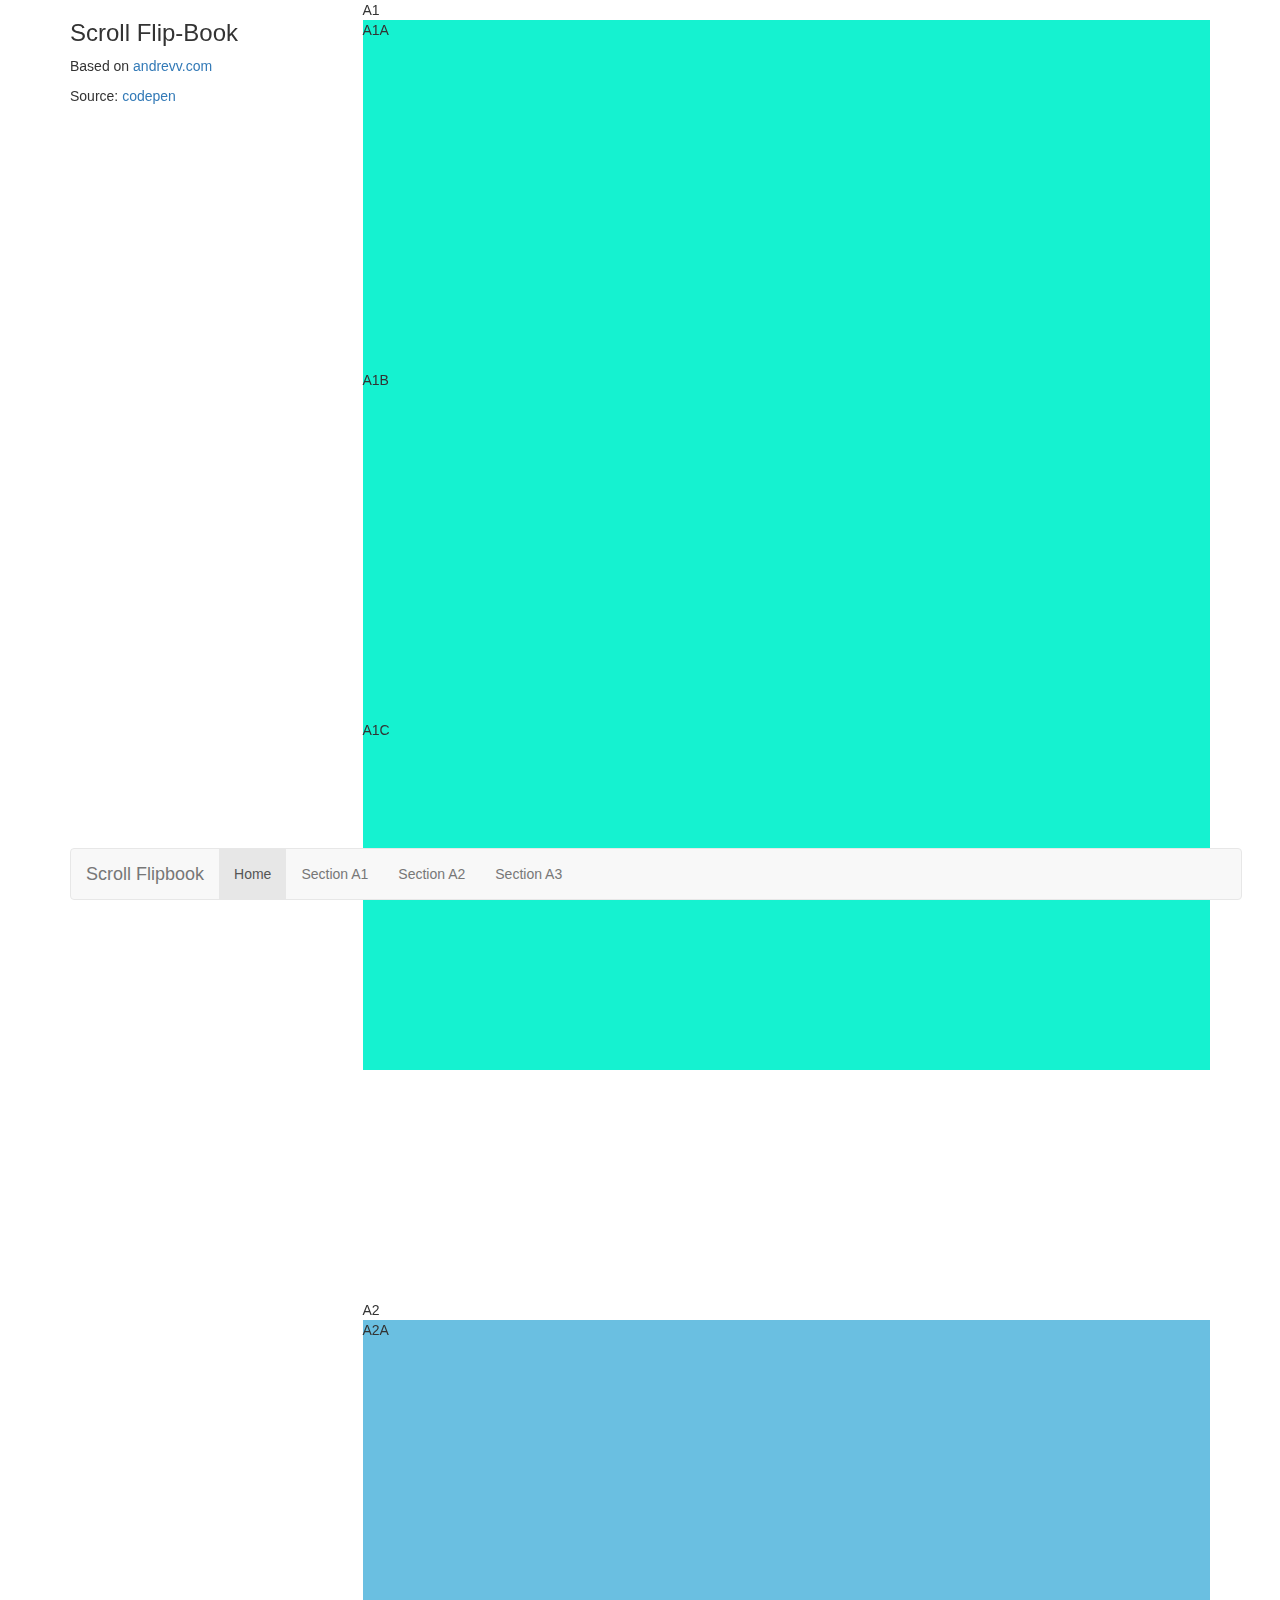
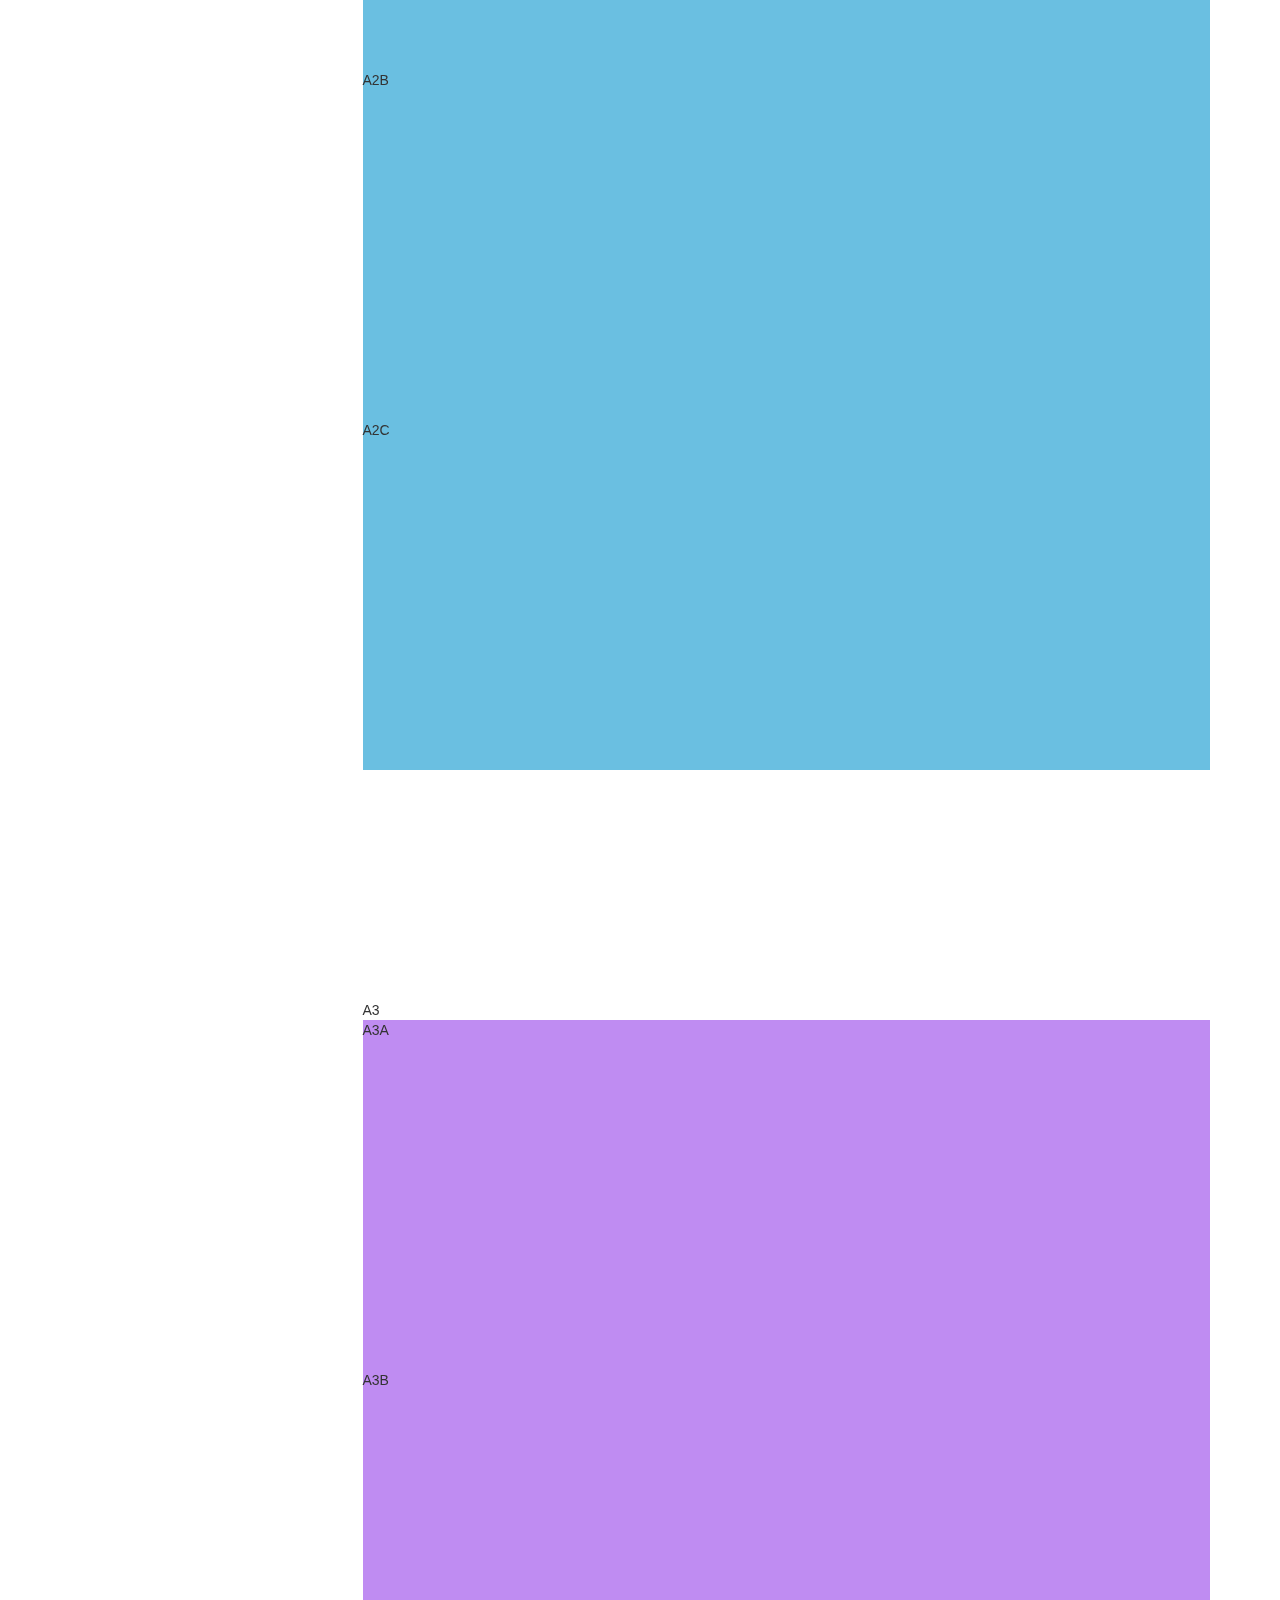
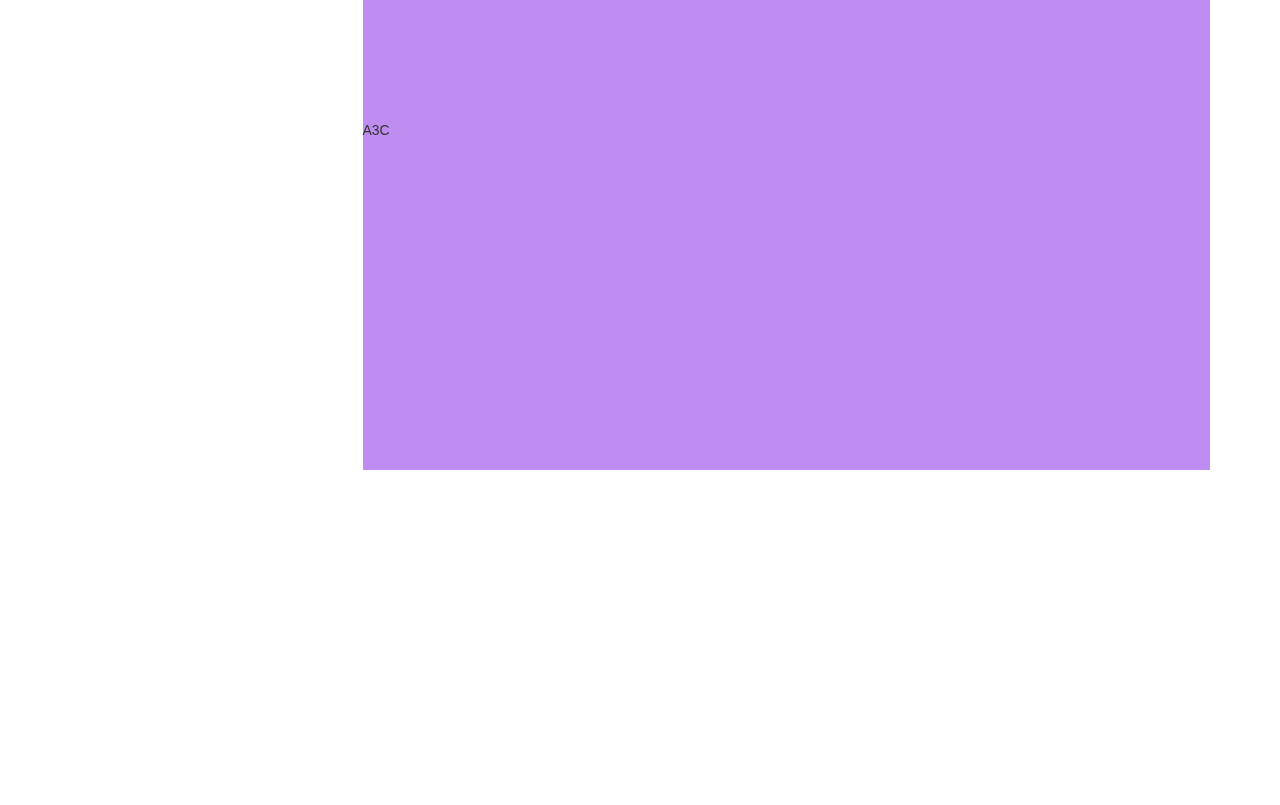
<file: scrollFlipBook_sections/index.html>
<!DOCTYPE html>
<html lang="en">

<head>

  <title>Bootstrap Example</title>

  <meta charset="UTF-8">

  <!-- To ensure proper rendering and touch zooming on mobile devices-->
  <meta name="viewport" content="width=device-width, initial-scale=1">

  <!-- Bootsatrap -->
  <link rel="stylesheet" href="https://maxcdn.bootstrapcdn.com/bootstrap/3.3.7/css/bootstrap.min.css">
  <script src="https://ajax.googleapis.com/ajax/libs/jquery/3.3.1/jquery.min.js"></script>
  <script src="https://maxcdn.bootstrapcdn.com/bootstrap/3.3.7/js/bootstrap.min.js"></script>

  <!-- JS libraries -->
  <script src="libs/p5.js" type="text/javascript"></script>
  <script src="libs/p5.dom.js" type="text/javascript"></script>

  <!-- javaScript -->
  <script type="text/javascript" src="javaScriptCode/p5_test.js"></script>

  <!-- css style -->
  <link rel="stylesheet" href=css/scrollFlipbook.css>

  <!-- style -->
  <style>
    .affix {
        bottom: -20px;
        z-index: 9999 !important;
    }

    .affix + .container-fluid {
        padding-top: 70px;
    }
  </style>
</head>


<body>

  <div class="container">

    <!-- Navigation bar-->
    <nav class="navbar navbar-default" data-spy="affix">
      <div class="container">
        <div class="navbar-header">
          <a class="navbar-brand" href="#">Scroll Flipbook</a>
        </div>
        <ul class="nav navbar-nav">
          <li class="active"><a href="#">Home</a></li>
          <li><a href="#a1">Section A1</a></li>
          <li><a href="#a2">Section A2</a></li>
          <li><a href="#a3">Section A3</a></li>
        </ul>
      </div>
    </nav>

    <!-- rows and columns-->

    <div class="row">

      <!-- Left Column -->
      
      <div class="col-sm-3">
        <header>
          <h3>Scroll Flip-Book</h3>
          <p>Based on <a href="http://andrevv.com/">andrevv.com</a></p>
          <p>Source: <a href="https://codepen.io/derekjp/pen/mHFkd">codepen</a></p></h3>
        </header>
      </div>
      
      <!-- Right Column -->

      <div class="col-sm-9">

        <!-- Sections in right column -->
      
        <section id="a1"><a name="a1"></a> A1
          <section id="a1a"> A1A</section>
          <section id="a1b"> A1B</section>
          <section id="a1c"> A1C</section>
        </section>

        <section id="a2"><a name="a2"></a> A2
          <section id="a2a"> A2A</section>
          <section id="a2b"> A2B</section>
          <section id="a2c"> A2C</section>
        </section>

        <section id="a3"><a name="a3"></a> A3
          <section id="a3a"> A3A</section>
          <section id="a3b"> A3B</section>
          <section id="a3c"> A3C</section>
        </section>
      </div>
    </div>
  </div>
</body>
</file>
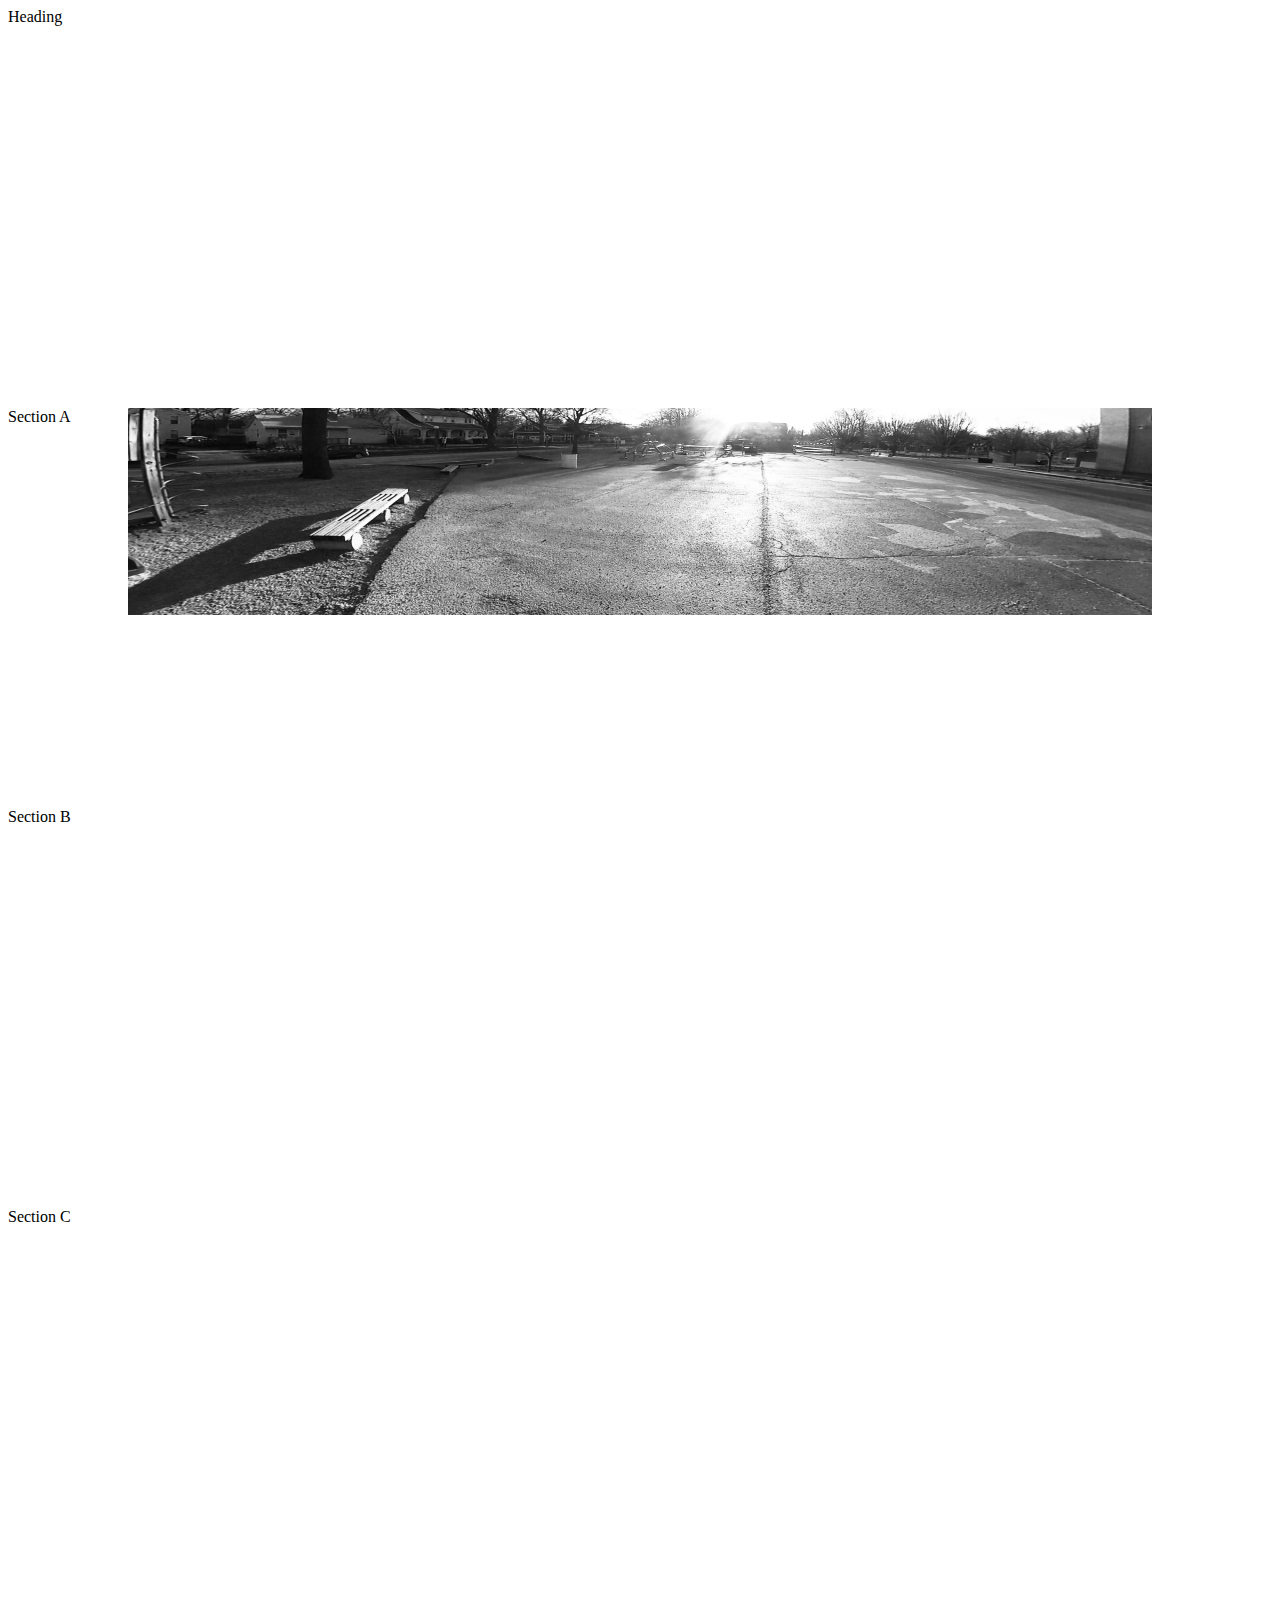
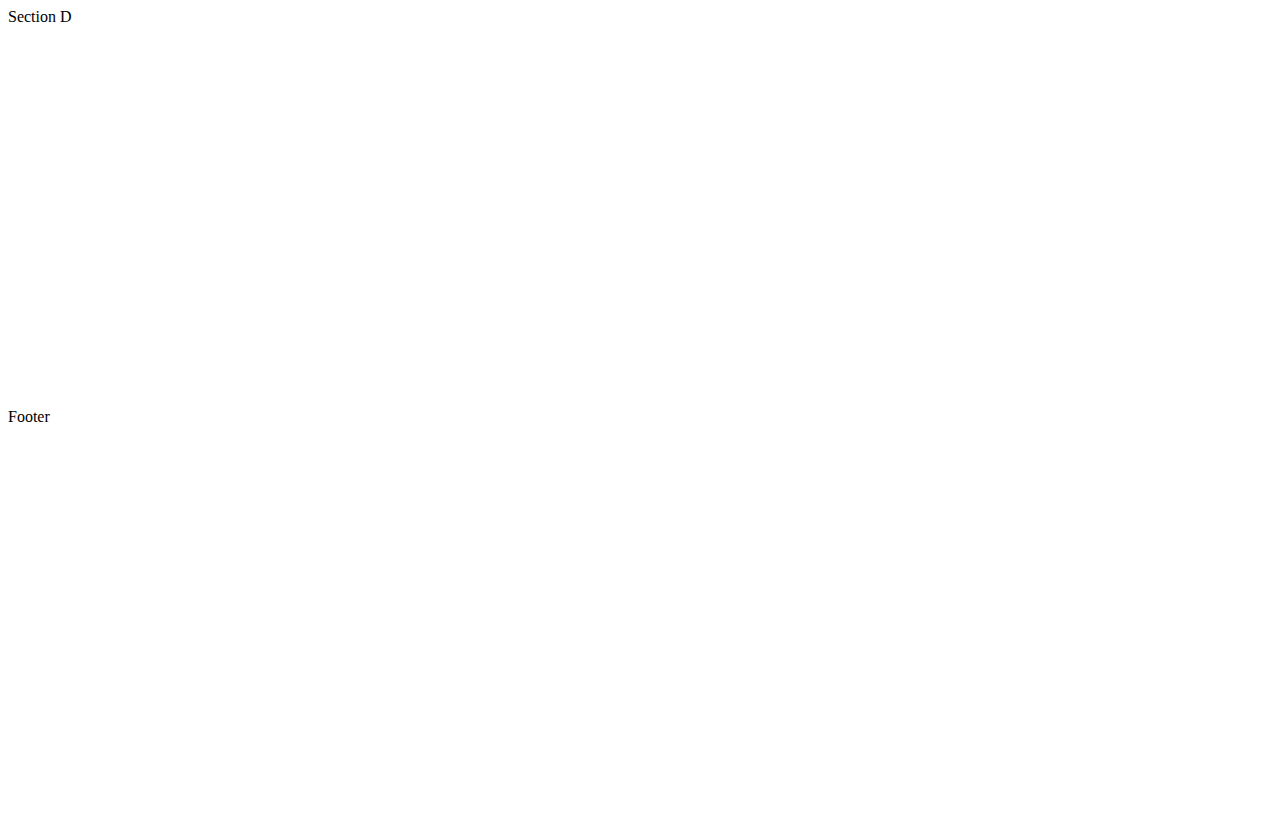
<file: scrollFlipBookBasic/index.html>
<html>

<head>
    <link rel="stylesheet" href="flip/css/flip.css">

</head>

<body>
    <section>Heading</section>
    <section id="a">Section A</section>
    <section id="b">Section B</section>
    <section id="c">Section C</section>
    <section id="d">Section D</section>
    <section>Footer</section>

</body>

</html>
</file>
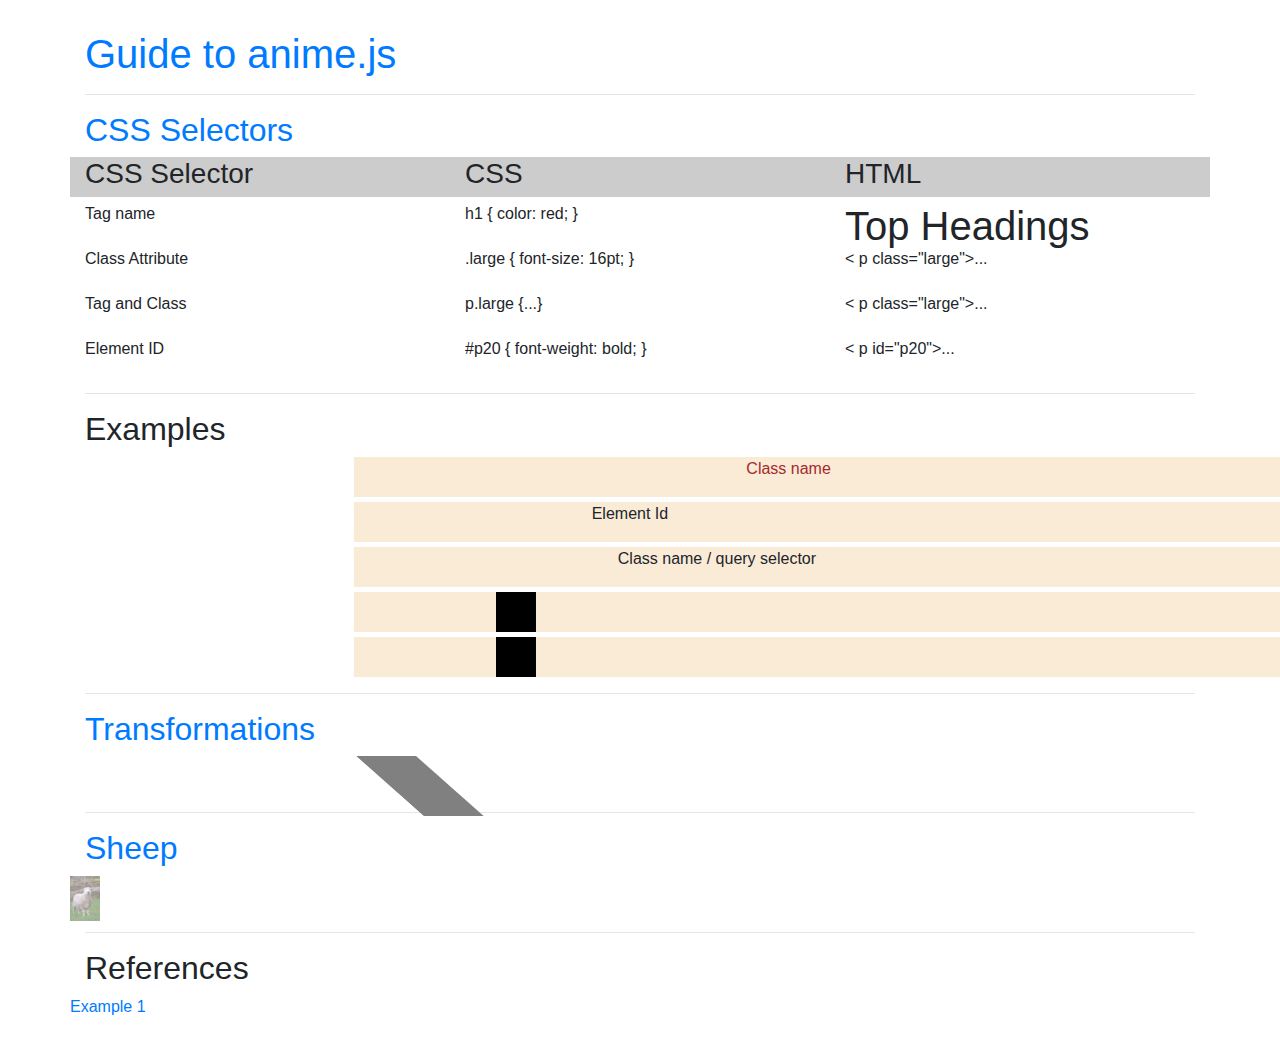
<file: U2_anime-css/index.html>
<!DOCTYPE html>
<html lang="en">

<head>
    <meta charset="UTF-8">

    <!-- libraries -->
    <script src="libs/anime.min.js" type="text/javascript"></script>

    <!-- css style -->
    <link rel="stylesheet" href="css/myStyles.css">

    <!-- bootstrap style -->
    <link rel="stylesheet" href="https://stackpath.bootstrapcdn.com/bootstrap/4.4.1/css/bootstrap.min.css" integrity="sha384-Vkoo8x4CGsO3+Hhxv8T/Q5PaXtkKtu6ug5TOeNV6gBiFeWPGFN9MuhOf23Q9Ifjh" crossorigin="anonymous">
    <script src="https://code.jquery.com/jquery-3.4.1.slim.min.js" integrity="sha384-J6qa4849blE2+poT4WnyKhv5vZF5SrPo0iEjwBvKU7imGFAV0wwj1yYfoRSJoZ+n" crossorigin="anonymous"></script>
    <script src="https://cdn.jsdelivr.net/npm/popper.js@1.16.0/dist/umd/popper.min.js" integrity="sha384-Q6E9RHvbIyZFJoft+2mJbHaEWldlvI9IOYy5n3zV9zzTtmI3UksdQRVvoxMfooAo" crossorigin="anonymous"></script>
    <script src="https://stackpath.bootstrapcdn.com/bootstrap/4.4.1/js/bootstrap.min.js" integrity="sha384-wfSDF2E50Y2D1uUdj0O3uMBJnjuUD4Ih7YwaYd1iqfktj0Uod8GCExl3Og8ifwB6" crossorigin="anonymous"></script>

</head>


<body>
    <div class="container" style="padding-top: 30px">
        <a href="https://animejs.com/" target="_blank">
            <h1>Guide to anime.js</h1>
        </a>
        <hr>
    </div>
    <div class="container">

        <a href="https://developer.mozilla.org/en-US/docs/Web/CSS/CSS_Selectors" target="_blank">
            <h2>CSS Selectors </h2>
        </a>
        <div class="row" style="background-color: rgb(204, 204, 204)">
            <div class="col">
                <h3>CSS Selector
                </h3>
            </div>
            <div class="col">
                <h3>CSS</h3>
            </div>
            <div class="col">
                <h3>HTML</h3>
            </div>
        </div>
        <div class="row">
            <div class="col">
                Tag name
            </div>
            <div class="col">
                h1 { color: red; }
            </div>
            <div class="col">
                <h1> Top Headings
                    </h1>
            </div>
        </div>
        <div class="row">
            <div class="col">
                Class Attribute
            </div>
            <div class="col">
                .large { font-size: 16pt; }
            </div>
            <div class="col">
                < p class="large">...
            </div>
        </div>
        <div class="row">
            <div class="col">
                Tag and Class
            </div>
            <div class="col">
                p.large {...}
            </div>
            <div class="col">
                < p class="large">...
            </div>
        </div>
        <div class="row">
            <div class="col">
                Element ID
            </div>
            <div class="col">
                #p20 { font-weight: bold; }
            </div>
            <div class="col">
                < p id="p20">...
            </div>
        </div>
        <hr>
    </div>

    <!--EXAMPLES-->

    <div class="container">
        <h2>Examples</h2>
        <!-- by css class -->
        <div class="row1">
            <div class="txt"> Class name </div>
        </div>

        <!-- by id  -->
        <div class="row1">
            <div id="id_1"> Element Id </div>
        </div>

        <!-- by Tag -->
        <div class="row1">
            <p class="txt2">Class name / query selector</p>
        </div>

        <div class="row1">
            <svg class="box" width="800" height="180">
                <rect x="0" y="0" width="40" height="40" />
            </svg>

        </div>
        <div class="row1">
            <svg class="box2" id="secondBox" width="800" height="180">
                <rect x="0" y="0" width="40" height="40" />
            </svg>
        </div>

        <hr>
    </div>

    <!--TRANSFORMATIONS-->
    <div class="container">

        <a href="https://animejs.com/documentation/#CSStransforms">
            <h2>Transformations</h2>
        </a>

        <div class="row">
            <svg class="box3" width="800" height="180">
                <rect x="0" y="0" width="60" height="60" fill="grey"/>
            </svg>
        </div>
        <hr>
    </div>

    <!--PROPERTIES-->
    <div class="container">

        <a href="https://animejs.com/documentation/#duration">
            <h2>Sheep</h2>
        </a>

        <div class="row">
            <img class="image" src="img/sheep.jpg" width="30">
        </div>
        <hr>
    </div>

    <div class="container">
        <h2>References</h2>
        <div class="row">

            <a href="https://medium.com/@ajmeyghani/creating-javascript-animations-with-anime-js-f2b14716cdc6">Example 1</a>
        </div>
    </div>

    <!--javaScript code -->
    <script src="src.js"></script>

</body>

</html>
</file>
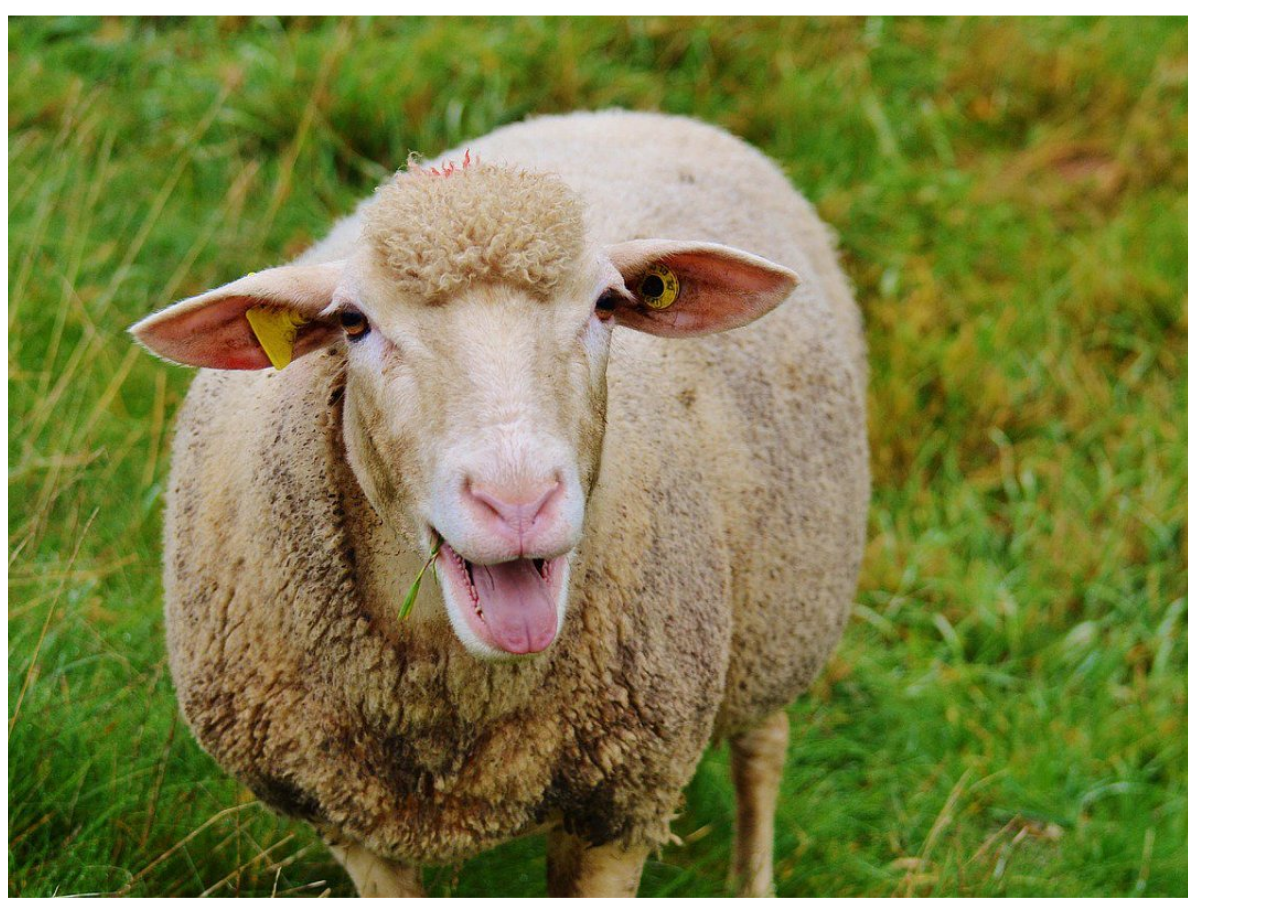
<file: U2_animeSVG/index.html>
<!DOCTYPE html>
<html lang="en">

<head>
  <meta charset="UTF-8">

  <!-- libraries -->
  <script src="libs/p5.js" type="text/javascript"></script>
  <script src="libs/p5.dom.js" type="text/javascript"></script>
  <script src="libs/anime.min.js" type="text/javascript"></script>

  <!-- codigo javaScript -->
  <script src="p5_test.js"></script>

  <!-- css style -->
  <link rel="stylesheet" href="css/anime.css">

</head>


<body>
  <div class="anim">
    <!-- START SVG paths -->

<svg version="1.1" xmlns="http://www.w3.org/2000/svg" xmlns:xlink="http://www.w3.org/1999/xlink" x="0px" y="0px"
	 viewBox="0 0 792 612" style="enable-background:new 0 0 792 612;" xml:space="preserve">
<style type="text/css">
	.st0{fill:none;stroke:#000000;stroke-linecap:round;stroke-linejoin:round;stroke-miterlimit:10;}
</style>
<g id="Layer_1">

		<image style="overflow:visible;" width="1200" height="800" xlink:href="./images/sheep.jpg"  transform="matrix(0.75 0 0 0.75 -41.5426 5.1191)">
	</image>
</g>
<g id="Layer_2">
	<path class="st0" d="M273,194.1c-18.7-3.9-30.4-24-31.1-43c-0.2-5,0.3-10.2,2.2-14.9c2.4-5.6,6.8-10.1,11.6-13.9
		c26.9-21.1,65.6-21.1,97.7-9.5c9.8,3.5,19.8,8.5,25.4,17.4c7.9,12.7,4.3,29.5-2.1,43c-4.2,8.9-11.4,18.4-21.3,17.9
		c-4.7-0.2-8.9-2.8-13.2-4.6c-10.6-4.6-20.6-5.5-31-0.9C299.2,190.9,286.7,196.9,273,194.1z"/>
	<path class="st0" d="M309,375.3c-10.8-3-20.8-10.5-24.8-21c-5.6-14.3,0.4-30.3,7.3-43.9c2.9-5.7,6-11.4,10.9-15.6
		c6.9-5.9,16.2-7.9,25.2-9.3c11.2-1.8,22.8-3.2,33.7-0.3c7.3,1.9,14.8,6.4,16.8,13.7c0.9,3.4,0.6,7,0.9,10.6
		c0.9,10.8,7.9,20.3,9.5,31c1.6,11.4-3.6,23.4-12.9,30.1c-11.3,8-19.7,3.3-31.6,3.3C331.6,373.8,321.6,378.8,309,375.3z"/>
	<path class="st0" d="M322.1,346.3c-4.4-3.3-8.9-6.6-12-11.1c-3.1-4.5-4.8-10.4-2.9-15.6c7.7,7.8,17.5,13.4,28.1,16.2
		c4.9,1.3,10.2,1.9,14.9,0.1c3.4-1.3,6.1-3.9,8.6-6.5c3.5-3.7,6.7-7.8,9.5-12.1c2.2,1.9,2.8,5.1,2.3,7.9c-0.5,2.8-1.9,5.4-3.4,7.8
		c-2.3,3.8-4.6,7.6-7.1,11.2c-2.3,3.5-4.8,6.9-8.1,9.5C340.5,362.9,331.5,353.3,322.1,346.3z"/>
	<path class="st0" d="M304.4,378.2c7.7,15.9,12.3,30.8,20,46.6c1,2.1,2,4.2,3.6,6c4.8,5.4,15,8.6,22.3,8.4c3.3-0.1,7.7-2.2,10.5-3.8
		c5.2-3,6.6-9.9,6.6-15.9c0-14.9-2.4-29.8-11.9-41.3"/>
	<path class="st0" d="M334.2,380.1c6,8.4,10.1,18.1,11.9,28.2c0.5,2.8,0.8,5.6,1.1,8.4c0.6,5.1,1.2,10.2,1.8,15.3"/>
	<path class="st0" d="M383,157.3c11,2.6,23.6,13.3,29,23c7.3,13.1-3.9,33.5-7.1,47c-5.2,21.8-2,44.4-3.5,66.5
		c-1.4,21.2-6.6,43.6-15.7,62.7c-1.2,2.5-3.2,5.1-3.6,7.8c-2.5,16-4.9,31.8-7.1,47.8c-2.2,15.8-9.5,28.4-26,31.8
		c-10.5,2.2-27.2,4.1-36.6-2.5c-11.7-8.2-14.5-24.7-19-37.2c-14.2-39.9-55.3-59.7-66.2-101.7c-3.3-12.9-5.4-25.9-5-39.2
		c0.5-13.8,2.6-28-1.7-41.4c-1.7-5.3-4.3-10.3-5-15.8c-2-15.7,11.1-40.4,23.3-49.9"/>
	<path class="st0" d="M261.3,233.2c-10.6-8.5-20.4-18-29.2-28.4c-0.7-0.8-1.3-1.6-2.2-2.1c-3.3-1.9-7.6,1.5-8,5.3
		c-0.4,3.8,1.8,7.3,4,10.4c1.2,1.6,2.6,3.3,4.6,3.8c1.9,0.4,3.9-0.5,5.3-1.9c1.4-1.4,2.3-3.2,3.2-4.9"/>
	<path class="st0" d="M381.2,226.9c0.5-2.5,1.8-4.6,3.2-6.7c4.4-6.9,8.8-13.8,13.2-20.7c1.1-1.7,2.2-3.4,3.8-4.5s3.9-1.6,5.6-0.5
		c0.7,3.4,0.9,6.8,0.8,10.3c-0.1,2.4-0.5,4.9-2,6.7c-1.7,2-4.7,2.8-7.2,1.8s-4.1-3.6-3.9-6.3"/>
	<path class="st0" d="M400.1,163.9c11.8-5.3,24.8-8,37.7-7.9c16.7,0.2,33,5,49,9.8c14.2,4.2,28.3,8.4,42.5,12.7
		c2.6,0.8,5.7,2.1,6,4.8c0.2,1.6-0.7,3.1-1.7,4.4c-12.4,17.3-33.8,25.8-54.6,30.6c-20.6,4.8-43.4,6.5-61.9-3.7
		c-1.3-0.7-2.6-1.5-3.4-2.7c-1.5-2.3-1-5.4-0.2-8.1c2.2-8.1,5.1-16.4,10.6-22.7c11.4-13,31.3-14.7,48.2-11
		c16.9,3.7,32.7,11.7,49.6,15.1"/>
	<path class="st0" d="M215.9,175.8c-24.4-1.4-48.2,6.8-71.3,14.8c-18.2,6.4-36.5,12.8-54.7,19.2c-5.1,1.8-11.1,4.8-11.2,10.2
		c0,2,0.8,3.8,1.9,5.5c6.5,10.8,19.2,16.4,31.4,19.4c32.6,8,68.3,2.5,97-14.9c3.1-1.9,6.5-4.5,6.6-8.1c0.1-4.4-4.5-7.3-8.5-9.1
		c-20-9.4-41.7-18.3-63.5-14.9c-20.1,3.1-37.4,16.3-57.4,20.1"/>
	<path class="st0" d="M216.9,269.3c-5,37.2,2.7,75.1,15.6,110.4c5.2,14.3,11.6,28.6,22.5,39.1c11,10.5,27.7,16.3,41.8,10.7"/>
</g>
</svg>


    </div>


    <!-- END SVG paths -->

</body>
</file>
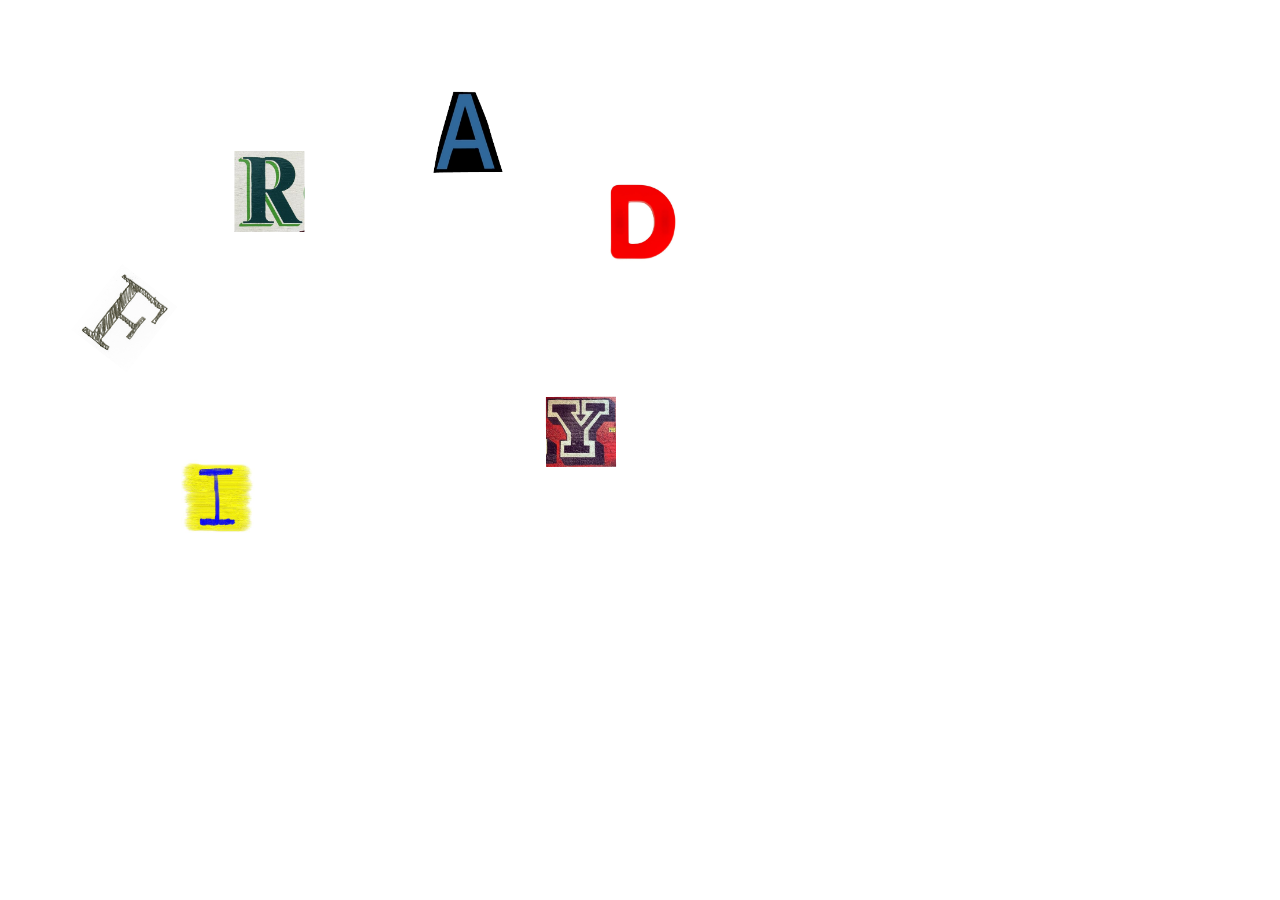
<file: U2_ex-images/index.html>
<!DOCTYPE html>
<html lang="en">

<head>
    <meta charset="UTF-8">

    <!-- libraries -->
    <script src="libs/anime.min.js" type="text/javascript"></script>

    <!-- css style -->
    <link rel="stylesheet" href="css/myStyles.css">

    <!-- bootstrap style -->
    <link rel="stylesheet" href="https://stackpath.bootstrapcdn.com/bootstrap/4.4.1/css/bootstrap.min.css" integrity="sha384-Vkoo8x4CGsO3+Hhxv8T/Q5PaXtkKtu6ug5TOeNV6gBiFeWPGFN9MuhOf23Q9Ifjh" crossorigin="anonymous">
    <script src="https://code.jquery.com/jquery-3.4.1.slim.min.js" integrity="sha384-J6qa4849blE2+poT4WnyKhv5vZF5SrPo0iEjwBvKU7imGFAV0wwj1yYfoRSJoZ+n" crossorigin="anonymous"></script>
    <script src="https://cdn.jsdelivr.net/npm/popper.js@1.16.0/dist/umd/popper.min.js" integrity="sha384-Q6E9RHvbIyZFJoft+2mJbHaEWldlvI9IOYy5n3zV9zzTtmI3UksdQRVvoxMfooAo" crossorigin="anonymous"></script>
    <script src="https://stackpath.bootstrapcdn.com/bootstrap/4.4.1/js/bootstrap.min.js" integrity="sha384-wfSDF2E50Y2D1uUdj0O3uMBJnjuUD4Ih7YwaYd1iqfktj0Uod8GCExl3Og8ifwB6" crossorigin="anonymous"></script>

</head>


<body>
    <div class="container" style="padding-top: 80px">
    </div>

    <div class="container">
    <!-- f -->
            <img class="image1" src="img/f.gif" width="70" position>
    <!-- r -->
            <img class="image2" src="img/r.jpg" width="70">
    <!-- i -->
            <img class="image3" src="img/i.jpg" width="70">
     <!-- d -->
            <img class="image4" src="img/d.jpg" width="70">
     <!-- a -->
            <img class="image5" src="img/a.png" width="70">
     <!-- y -->
            <img class="image6" src="img/y.jpg" width="70">
    </div>

    <!--javaScript code -->
    <script src="src.js"></script>

</body>

</html>
</file>
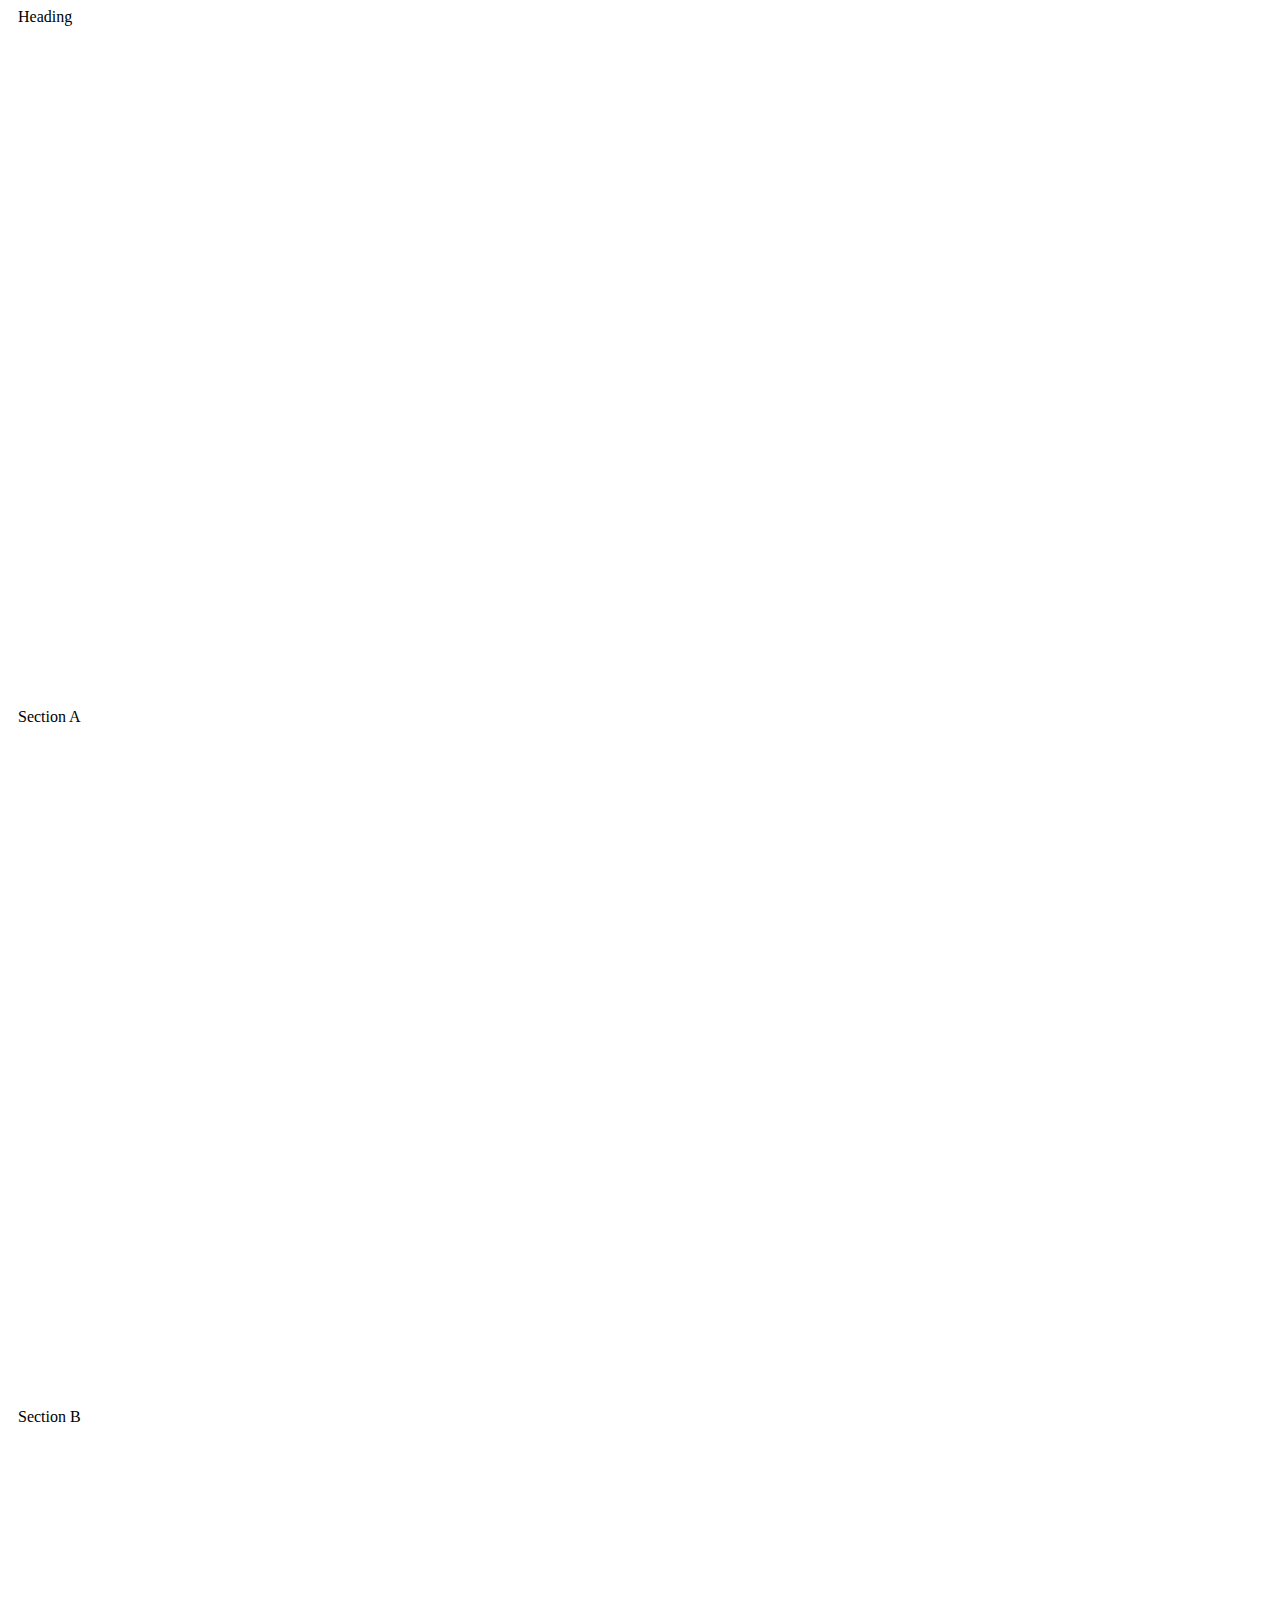
<file: scrollFlipBookBasic/example/index.html>
<!DOCTYPE html>
<html lang="en">

<head>

    <title>Basic Flipbook Example</title>

    <meta charset="UTF-8">

    <!-- css style -->
    <link rel="stylesheet" href=css/flipbook.css>
</head>

<body>
    <section> Heading </section>
    <section id="a"> Section A </section>
    <section id="b"> Section B </section>
    <section id="c"> Section C </section>

</body>

</html>
</file>
<file: scrollFlipBookBasic/flip/css/flip.css>
section {
    width: 100%;
    height: 400px;
    background-position: center center;
    background-repeat: no-repeat;
    background-attachment: fixed;
}

#a {
    background-image: url("../images/sunset_133463.png");
}

#b {
    background-image: url("../images/sunset_133465.png");
}

#c {
    background-image: url("../images/sunset_133467.png");
}

#d {
    background-image: url("../images/sunset_133468.png");
}
</file>
<file: U2_anime-css/css/myStyles.css>
.txt {
    position: relative;
    color: brown
}

.row {
    height: 40px;
    margin: 5px;
}

.row1 {
    height: 40px;
    background-color: antiquewhite;
    margin: 5px;
}

.image {
    opacity: 0.5;
}
</file>
<file: U2_animeSVG/css/anime.css>
body {
  display: flex;
  align-items: center;
  justify-content: center;
  position: absolute;
  overflow: hidden;
  width: 100%;
  height: 100%;
}
.anim, .anim svg {
  position: relative;
  width: 100%;
  height: 100%;
}
.anim path {
  stroke-width: 2;
}
</file>
<file: U2_ex-images/css/myStyles.css>
.txt {
    position: relative;
    color: brown
}

.row {
    height: 100px;
    margin: 5px;
}

.row1 {
    height: 40px;
    background-color: antiquewhite;
    margin: 5px;
}

.image1 {
    opacity: 1;
    position:relative;
    top:200px;
    left:10px;
}

.image2 {
    opacity: 1;
    position:relative;
    top:70px;
    left:80px;
}

.image3 {
    opacity: 1;
    position:relative;
    top:380px;
    left:-50px;
}

.image4 {
    opacity: 1;
    position:relative;
    top:100px;
    left:300px;
}

.image5 {
    opacity: 1;
    position:relative;
    top:10px;
    left:50px;
}

.image6 {
    opacity: 1;
    position:relative;
    top:250px;
    left:80px;
}
</file>
